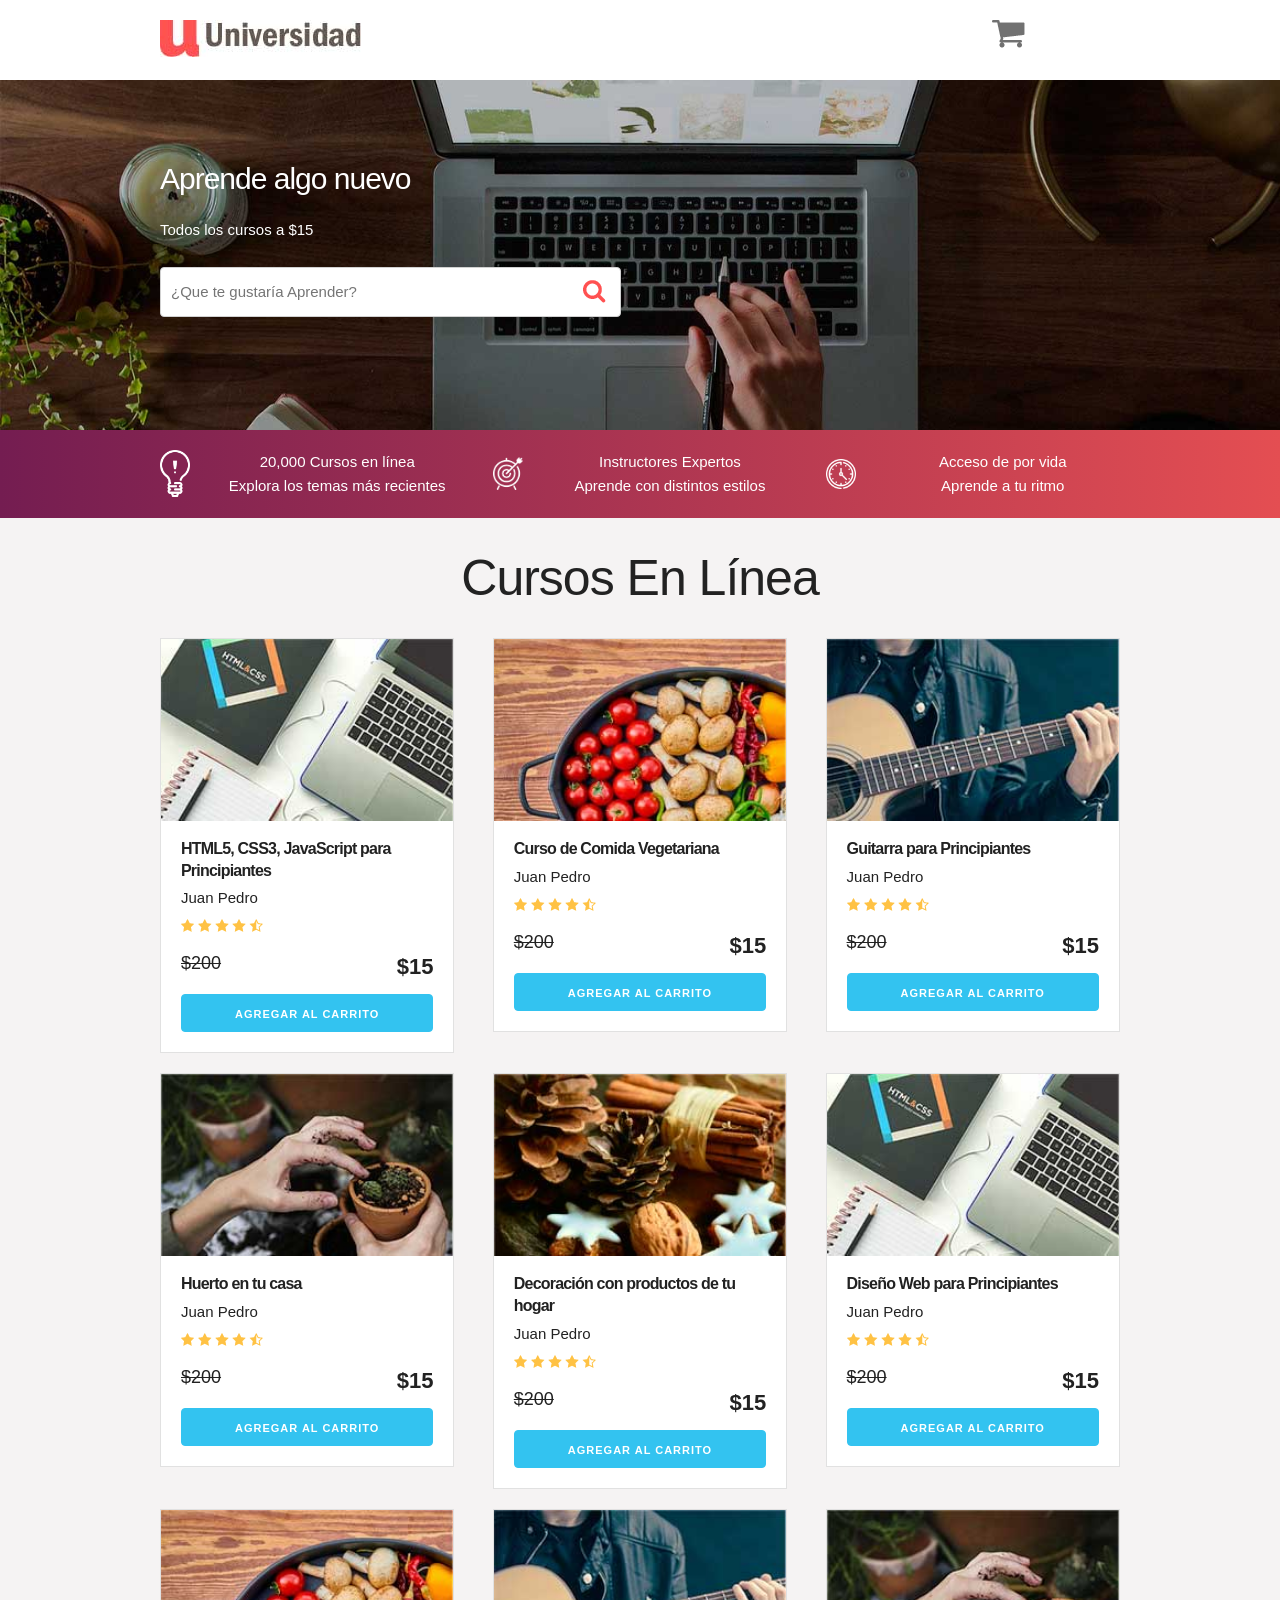
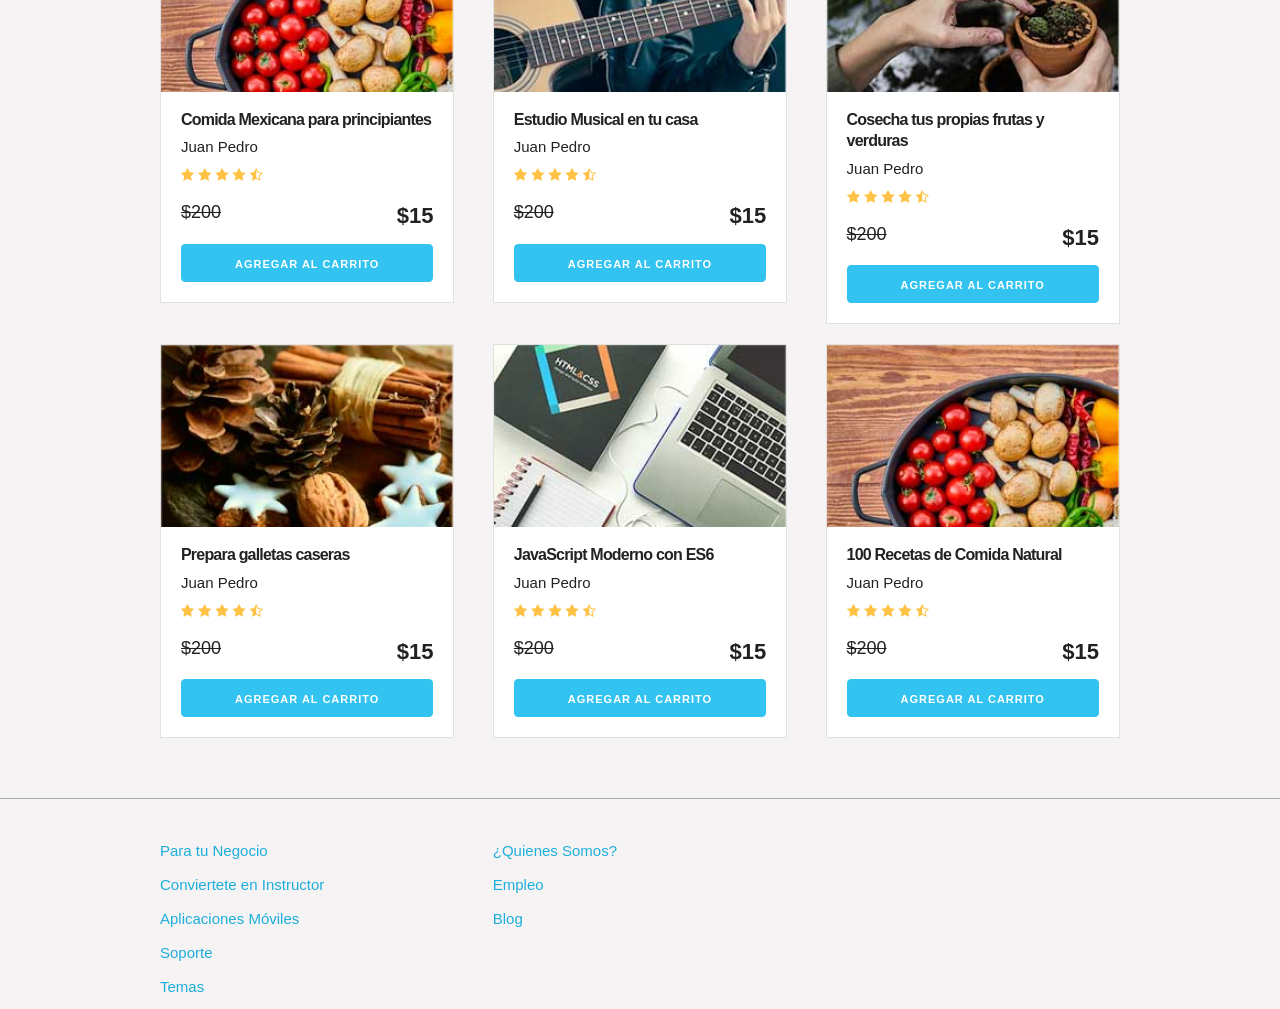
<file: 15-PROYECTO-Carrito/index.html>
<!DOCTYPE html>
<html lang="en">
<head>
    <meta charset="UTF-8">
    <meta name="viewport" content="width=device-width, initial-scale=1.0">
    <meta http-equiv="X-UA-Compatible" content="ie=edge">
    <title>Carrito</title>
    <link rel="stylesheet" href="css/normalize.css">
    <link rel="stylesheet" href="css/skeleton.css">
    <link rel="stylesheet" href="css/custom.css">
</head>
<body>
<header id="header" class="header">
    <div class="container">
        <div class="row">
            <div class="four columns">
                <img src="img/logo.jpg" id="logo">
            </div>
            <div class="two columns u-pull-right">
                <ul>
                    <li class="submenu">
                            <img src="img/cart.png" id="img-carrito">
                            <div id="carrito">
                                    
                                    <table id="lista-carrito" class="u-full-width">
                                        <thead>
                                            <tr>
                                                <th>Imagen</th>
                                                <th>Nombre</th>
                                                <th>Precio</th>
                                                <th>Cantidad</th>
                                                <th></th>
                                            </tr>
                                        </thead>
                                        <tbody></tbody>
                                    </table>

                                    <a href="#" id="vaciar-carrito" class="button u-full-width">Vaciar Carrito</a>
                            </div>
                    </li>
                </ul>
            </div>
        </div> 
    </div>
    </header>


    <div id="hero">
        <div class="container">
            <div class="row">
                    <div class="six columns">
                        <div class="contenido-hero">
                                <h2>Aprende algo nuevo</h2>
                                <p>Todos los cursos a $15</p>
                                <form action="#" id="busqueda" method="post" class="formulario">
                                    <input class="u-full-width" type="text" placeholder="¿Que te gustaría Aprender?" id="buscador">
                                    <input type="submit" id="submit-buscador" class="submit-buscador">
                                </form>
                        </div>
                    </div>
            </div> 
        </div>
    </div>

    <div class="barra">
        <div class="container">
            <div class="row">
                    <div class="four columns icono icono1">
                        <p>20,000 Cursos en línea <br>
                        Explora  los temas más recientes</p>
                    </div>
                    <div class="four columns icono icono2">
                        <p>Instructores Expertos <br>
                        Aprende con distintos estilos</p>
                    </div>
                    <div class="four columns icono icono3">
                        <p>Acceso de por vida <br>
                        Aprende a tu ritmo</p>
                    </div>
            </div>
        </div>

    </div>

    <div id="lista-cursos" class="container">
        <h1 id="encabezado" class="encabezado">Cursos En Línea</h1>
        <div class="row">
            <div class="four columns">
                <div class="card">
                    <img src="img/curso1.jpg" class="imagen-curso u-full-width">
                    <div class="info-card">
                        <h4>HTML5, CSS3, JavaScript para Principiantes</h4>
                        <p>Juan Pedro</p>
                        <img src="img/estrellas.png">
                        <p class="precio">$200  <span class="u-pull-right ">$15</span></p>
                        <a href="#" class="u-full-width button-primary button input agregar-carrito" data-id="1">Agregar Al Carrito</a>
                    </div>
                </div> <!--.card-->
            </div>
            <div class="four columns">
                    <div class="card">
                        <img src="img/curso2.jpg" class="imagen-curso u-full-width">
                        <div class="info-card">
                            <h4>Curso de Comida Vegetariana</h4>
                            <p>Juan Pedro</p>
                            <img src="img/estrellas.png">
                            <p class="precio">$200  <span class="u-pull-right ">$15</span></p>
                            <a href="#" class="u-full-width button-primary button input agregar-carrito" data-id="2">Agregar Al Carrito</a>
                        </div>
                    </div>
            </div>
            <div class="four columns">
                    <div class="card">
                        <img src="img/curso3.jpg" class="imagen-curso u-full-width">
                        <div class="info-card">
                            <h4>Guitarra para Principiantes</h4>
                            <p>Juan Pedro</p>
                            <img src="img/estrellas.png">
                            <p class="precio">$200  <span class="u-pull-right ">$15</span></p>
                            <a href="#" class="u-full-width button-primary button input agregar-carrito" data-id="3">Agregar Al Carrito</a>
                        </div>
                    </div> <!--.card-->
            </div>

        </div> <!--.row-->
        <div class="row">
            <div class="four columns">
                <div class="card">
                    <img src="img/curso4.jpg" class="imagen-curso u-full-width">
                    <div class="info-card">
                        <h4>Huerto en tu casa</h4>
                        <p>Juan Pedro</p>
                        <img src="img/estrellas.png">
                        <p class="precio">$200  <span class="u-pull-right ">$15</span></p>
                        <a href="#" class="u-full-width button-primary button input agregar-carrito" data-id="4">Agregar Al Carrito</a>
                    </div>
                </div> <!--.card-->
            </div>
            <div class="four columns">
                    <div class="card">
                        <img src="img/curso5.jpg" class="imagen-curso u-full-width">
                        <div class="info-card">
                            <h4>Decoración con productos de tu hogar</h4>
                            <p>Juan Pedro</p>
                            <img src="img/estrellas.png">
                            <p class="precio">$200  <span class="u-pull-right ">$15</span></p>
                            <a href="#" class="u-full-width button-primary button input agregar-carrito" data-id="5">Agregar Al Carrito</a>
                        </div>
                    </div> <!--.card-->
            </div>
            <div class="four columns">
                    <div class="card">
                        <img src="img/curso1.jpg" class="imagen-curso u-full-width">
                        <div class="info-card">
                            <h4>Diseño Web para Principiantes</h4>
                            <p>Juan Pedro</p>
                            <img src="img/estrellas.png">
                            <p class="precio">$200  <span class="u-pull-right ">$15</span></p>
                            <a href="#" class="u-full-width button-primary button input agregar-carrito" data-id="6">Agregar Al Carrito</a>
                        </div>
                    </div> <!--.card-->
            </div>
        </div> <!--.row-->
        <div class="row">
            <div class="four columns">
                <div class="card">
                    <img src="img/curso2.jpg" class="imagen-curso u-full-width">
                    <div class="info-card">
                        <h4>Comida Mexicana para principiantes</h4>
                        <p>Juan Pedro</p>
                        <img src="img/estrellas.png">
                        <p class="precio">$200  <span class="u-pull-right ">$15</span></p>
                        <a href="#" class="u-full-width button-primary button input agregar-carrito" data-id="7">Agregar Al Carrito</a>
                    </div>
                </div> <!--.card-->
            </div>
            <div class="four columns">
                    <div class="card">
                        <img src="img/curso3.jpg" class="imagen-curso u-full-width">
                        <div class="info-card">
                            <h4>Estudio Musical en tu casa</h4>
                            <p>Juan Pedro</p>
                            <img src="img/estrellas.png">
                            <p class="precio">$200  <span class="u-pull-right ">$15</span></p>
                            <a href="#" class="u-full-width button-primary button input agregar-carrito" data-id="8">Agregar Al Carrito</a>
                        </div>
                    </div> <!--.card-->
            </div>
            <div class="four columns">
                    <div class="card">
                        <img src="img/curso4.jpg" class="imagen-curso u-full-width">
                        <div class="info-card">
                            <h4>Cosecha tus propias frutas y verduras</h4>
                            <p>Juan Pedro</p>
                            <img src="img/estrellas.png">
                            <p class="precio">$200  <span class="u-pull-right ">$15</span></p>
                            <a href="#" class="u-full-width button-primary button input agregar-carrito" data-id="9">Agregar Al Carrito</a>
                        </div>
                    </div> <!--.card-->
            </div>
        </div> <!--.row-->
        <div class="row">
                <div class="four columns">
                    <div class="card">
                        <img src="img/curso5.jpg" class="imagen-curso u-full-width">
                        <div class="info-card">
                            <h4>Prepara galletas caseras</h4>
                            <p>Juan Pedro</p>
                            <img src="img/estrellas.png">
                            <p class="precio">$200  <span class="u-pull-right ">$15</span></p>
                            <a href="#" class="u-full-width button-primary button input agregar-carrito" data-id="10">Agregar Al Carrito</a>
                        </div>
                    </div> <!--.card-->
                </div>
                <div class="four columns">
                        <div class="card">
                            <img src="img/curso1.jpg" class="imagen-curso u-full-width">
                            <div class="info-card">
                                <h4>JavaScript Moderno con ES6</h4>
                                <p>Juan Pedro</p>
                                <img src="img/estrellas.png">
                                <p class="precio">$200  <span class="u-pull-right ">$15</span></p>
                                <a href="#" class="u-full-width button-primary button input agregar-carrito" data-id="11">Agregar Al Carrito</a>
                            </div>
                        </div> <!--.card-->
                </div>
                <div class="four columns">
                        <div class="card">
                            <img src="img/curso2.jpg" class="imagen-curso u-full-width">
                            <div class="info-card">
                                <h4>100 Recetas de Comida Natural</h4>
                                <p>Juan Pedro</p>
                                <img src="img/estrellas.png">
                                <p class="precio">$200  <span class="u-pull-right ">$15</span></p>
                                <a href="#" class="u-full-width button-primary button input agregar-carrito" data-id="12">Agregar Al Carrito</a>
                            </div>
                        </div> <!--.card-->
                </div>
            </div> <!--.row-->
    </div>  

    <footer id="footer" class="footer">
        <div class="container">
            <div class="row">
                    <div class="four columns">
                            <nav id="principal" class="menu">
                                <a class="enlace" href="#">Para tu Negocio</a>
                                <a class="enlace" href="#">Conviertete en Instructor</a>
                                <a class="enlace" href="#">Aplicaciones Móviles</a>
                                <a class="enlace" href="#">Soporte</a>
                                <a class="enlace" href="#">Temas</a>
                            </nav>
                    </div>
                    <div class="four columns">
                            <nav id="secundaria" class="menu">
                                <a class="enlace" href="#">¿Quienes Somos?</a>
                                <a class="enlace" href="#">Empleo</a>
                                <a class="enlace" href="#">Blog</a>
                            </nav>
                    </div>
            </div>
        </div>
    </footer>

    <script src="js/app.js"></script>

</body>
</html>
</file>
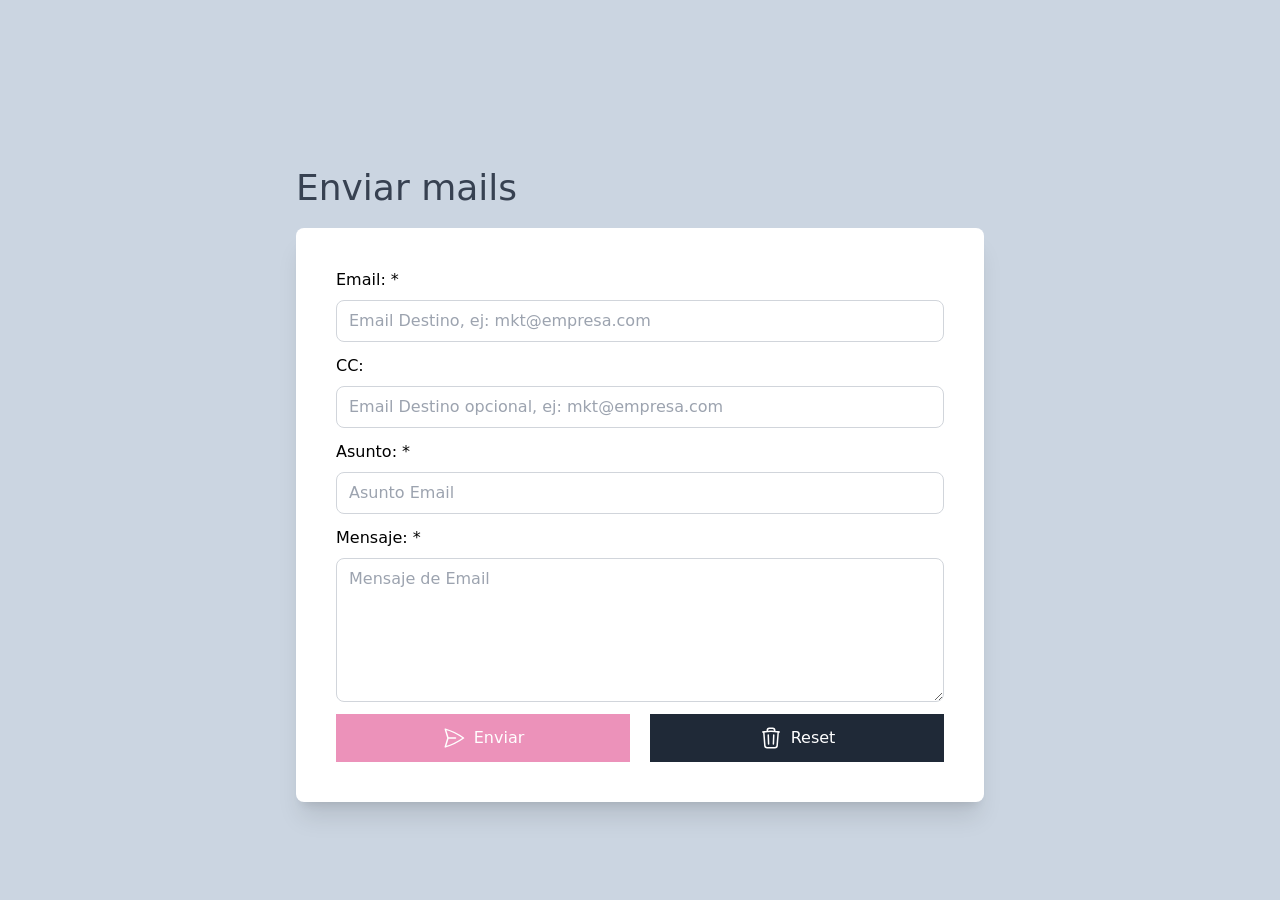
<file: 16-PROYECTO-EnviarEmail/index.html>
<!DOCTYPE html>
<html lang="en">
<head>
    <meta charset="UTF-8">
    <meta http-equiv="X-UA-Compatible" content="IE=edge">
    <meta name="viewport" content="width=device-width, initial-scale=1.0">
    <title>Envio de Emails</title>
    <link rel="stylesheet" href="dist/app.css">
    <link rel="stylesheet" href="dist/spinner.css">
</head>
<body class="min-h-screen bg-slate-300">
    <div class="max-w-3xl mx-auto p-10">
        <h1 class="text-4xl text-gray-700 pt-32">Enviar mails</h1>
        <div class="bg-white rounded-lg shadow-xl p-10 mt-5">
            <form id="formulario" class="space-y-3">
                <div class="flex flex-col space-y-2">
                    <label for="email" class="font-regular font-medium">Email: *</label>
                    <input id="email" type="email" name="email" placeholder="Email Destino, ej: mkt@empresa.com" class="border border-gray-300 px-3 py-2 rounded-lg"  />
                </div>
                
                <div class="flex flex-col space-y-2">
                    <label for="emailCC" class="font-regular font-medium">CC:</label>
                    <input id="emailCC" type="email" name="email" placeholder="Email Destino opcional, ej: mkt@empresa.com" class="border border-gray-300 px-3 py-2 rounded-lg"  />
                </div>

                <div class="flex flex-col space-y-2">
                    <label for="asunto" class="font-regular font-medium">Asunto: *</label>
                    <input id="asunto" type="text" name="asunto" placeholder="Asunto Email" class="border border-gray-300 px-3 py-2 rounded-lg" />
                </div>

                <div class="flex flex-col space-y-2">
                    <label for="mensaje" class="font-regular font-medium">Mensaje: *</label>
                    <textarea id="mensaje" type="text" name="mensaje" placeholder="Mensaje de Email" class="border border-gray-300 px-3 py-2 rounded-lg h-36"></textarea>
                </div>

                <div id="botones" class="flex gap-5">
                    <button 
                        type="submit"
                        class="flex-1 bg-pink-600 text-white flex justify-center gap-2 items-center p-3 opacity-50"
                        disabled
                    >
                        <svg xmlns="http://www.w3.org/2000/svg" fill="none" viewBox="0 0 24 24" stroke-width="1.5" stroke="currentColor" class="w-6 h-6">
                            <path stroke-linecap="round" stroke-linejoin="round" d="M6 12L3.269 3.126A59.768 59.768 0 0121.485 12 59.77 59.77 0 013.27 20.876L5.999 12zm0 0h7.5" />
                        </svg>
                        Enviar
                    </button>

                    <button 
                        class="flex-1 bg-gray-800 text-white flex justify-center gap-2 items-center p-3"
                        type="reset"
                    >
                        <svg xmlns="http://www.w3.org/2000/svg" fill="none" viewBox="0 0 24 24" stroke-width="1.5" stroke="currentColor" class="w-6 h-6">
                            <path stroke-linecap="round" stroke-linejoin="round" d="M14.74 9l-.346 9m-4.788 0L9.26 9m9.968-3.21c.342.052.682.107 1.022.166m-1.022-.165L18.16 19.673a2.25 2.25 0 01-2.244 2.077H8.084a2.25 2.25 0 01-2.244-2.077L4.772 5.79m14.456 0a48.108 48.108 0 00-3.478-.397m-12 .562c.34-.059.68-.114 1.022-.165m0 0a48.11 48.11 0 013.478-.397m7.5 0v-.916c0-1.18-.91-2.164-2.09-2.201a51.964 51.964 0 00-3.32 0c-1.18.037-2.09 1.022-2.09 2.201v.916m7.5 0a48.667 48.667 0 00-7.5 0" />
                        </svg>
                        Reset
                    </button>
                </div>           
            </form>
            <div id="spinner" class="hidden flex justify-center mt-10">
                <div class="sk-chase">
                    <div class="sk-chase-dot"></div>
                    <div class="sk-chase-dot"></div>
                    <div class="sk-chase-dot"></div>
                    <div class="sk-chase-dot"></div>
                    <div class="sk-chase-dot"></div>
                    <div class="sk-chase-dot"></div>
                </div>
            </div>
        </div>
    </div>



    <script src="js/app.js"></script>
</body>
</html>
</file>
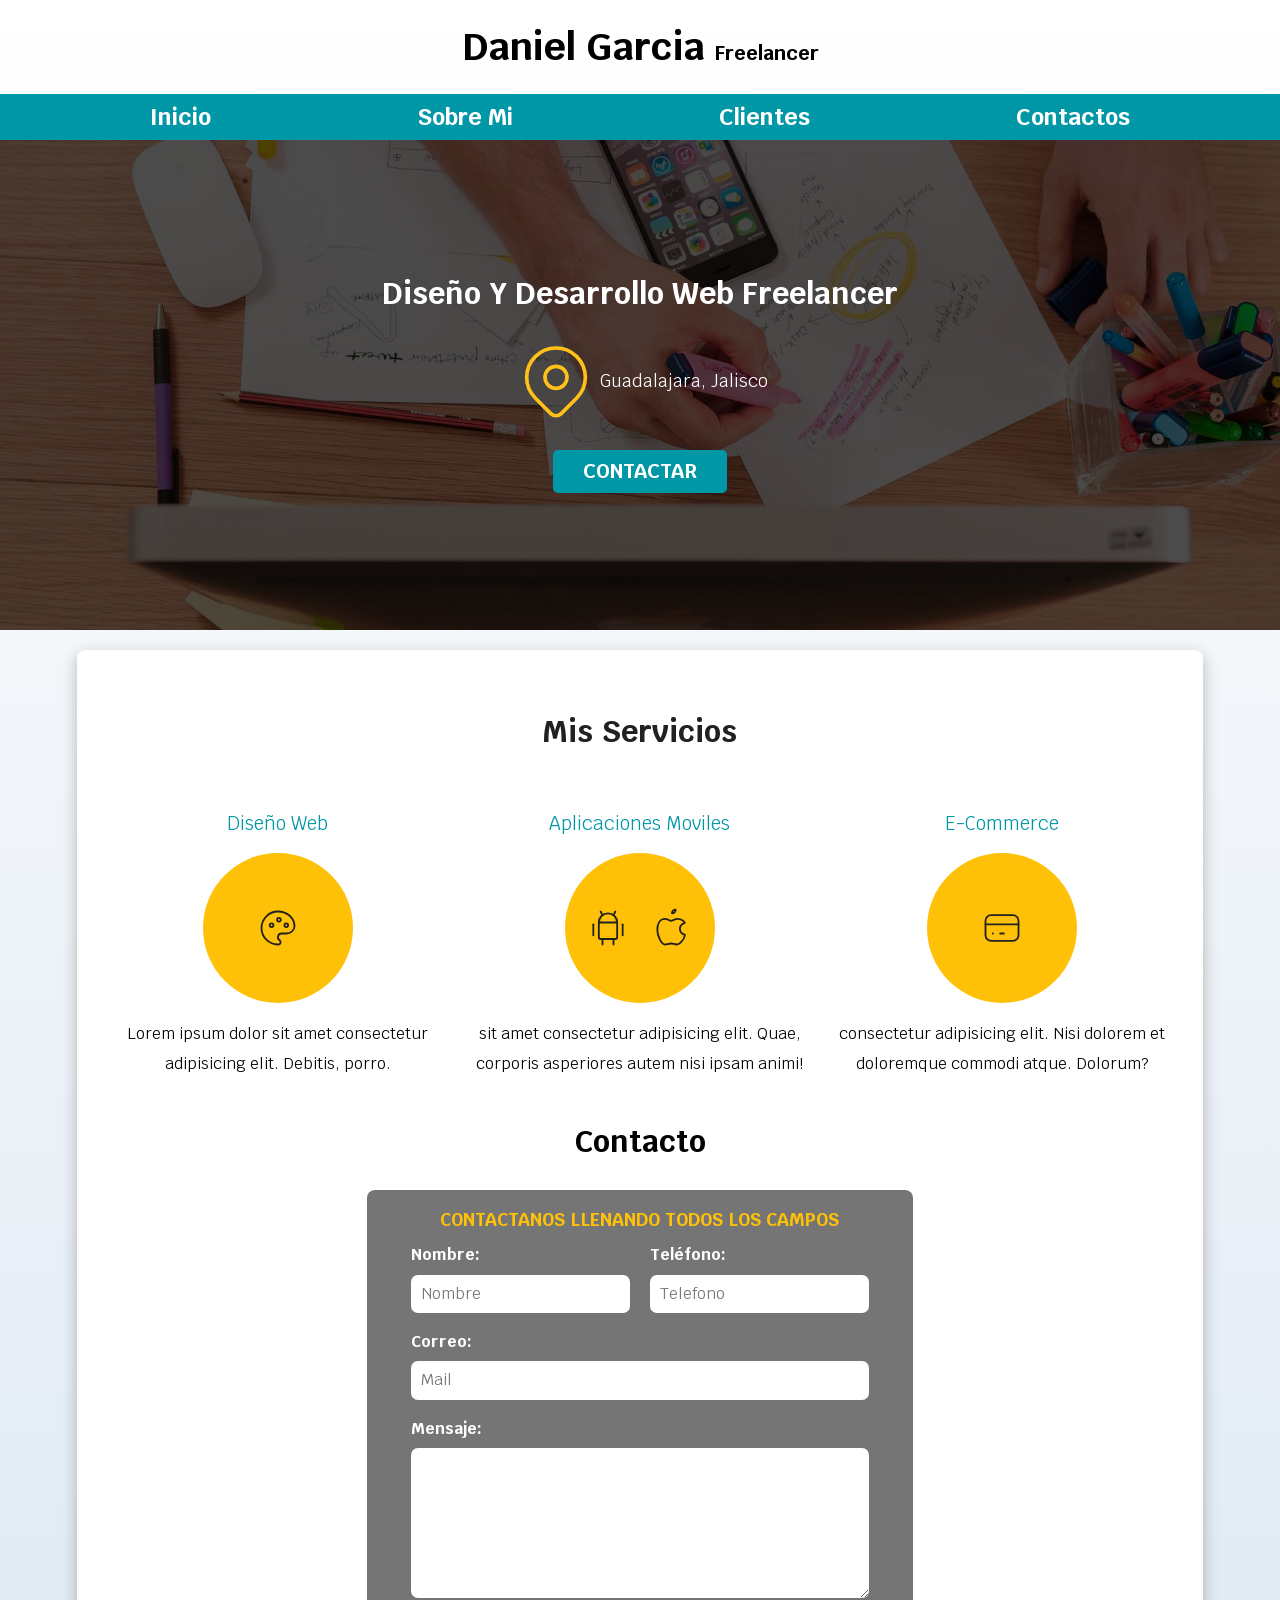
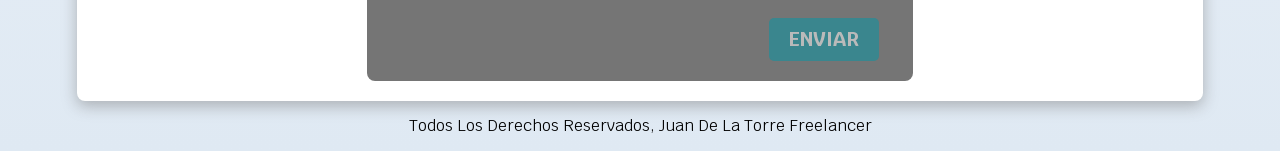
<file: freelancer_inicio/index.html>
<!DOCTYPE html>
<html lang="es">
<head>
    <meta charset="UTF-8">
    <meta name="viewport" content="width=device-width, initial-scale=1.0">
    <title>Diseñador Freelancer</title>
    <link href="css/normalize.css" rel="stylesheet">
    <link href="https://fonts.googleapis.com/css2?family=Krub:wght@400;700&display=swap" rel="stylesheet">
    <link rel="stylesheet" href="css/spinner.css">
    <link href="css/style.css" rel="stylesheet">
</head>
<body>
    <header class="header">
        <h1 class="h1">daniel garcia <span>freelancer</span></h1>
    </header>
    <div class="nav-bg">
        <nav class="nav-principal">
            <a href="#">inicio</a>
            <a href="#">sobre mi</a>
            <a href="#">clientes</a>
            <a href="#">contactos</a>
        </nav>
    </div>
    <section class="hero">
        <div class="section-hero">
            <h2 class="h2">diseño y desarrollo web freelancer</h2>
            <div class="contenedor-icono">
                <svg xmlns="http://www.w3.org/2000/svg" width="88" height="88" viewBox="0 0 24 24" fill="none" stroke="#ffc117" stroke-width="1" stroke-linecap="round" stroke-linejoin="round" class="icon icon-tabler icons-tabler-outline icon-tabler-map-pin">
                    <path stroke="none" d="M0 0h24v24H0z" fill="none" />
                    <path d="M9 11a3 3 0 1 0 6 0a3 3 0 0 0 -6 0" />
                    <path d="M17.657 16.657l-4.243 4.243a2 2 0 0 1 -2.827 0l-4.244 -4.243a8 8 0 1 1 11.314 0" />
                </svg>
                <p class="ubicacion">guadalajara, jalisco</p>
            </div>
            <div class="boton">
                <a href="#">contactar</a>
            </div>
        </div>
    </section>
    <main class="main">
        <h2 class="h2">mis servicios</h2>
        <div class="secciones">
            <section>
                <h3>diseño web</h3>
                <div class="iconos">
                    <svg xmlns="http://www.w3.org/2000/svg" width="44" height="44" viewBox="0 0 24 24" fill="none" stroke="#212121" stroke-width="1" stroke-linecap="round" stroke-linejoin="round" class="icon icon-tabler icons-tabler-outline icon-tabler-palette">
                        <path stroke="none" d="M0 0h24v24H0z" fill="none" />
                        <path d="M12 21a9 9 0 0 1 0 -18c4.97 0 9 3.582 9 8c0 1.06 -.474 2.078 -1.318 2.828c-.844 .75 -1.989 1.172 -3.182 1.172h-2.5a2 2 0 0 0 -1 3.75a1.3 1.3 0 0 1 -1 2.25" />
                    <path d="M7.5 10.5a1 1 0 1 0 2 0a1 1 0 1 0 -2 0" />
                    <path d="M11.5 7.5a1 1 0 1 0 2 0a1 1 0 1 0 -2 0" />
                    <path d="M15.5 10.5a1 1 0 1 0 2 0a1 1 0 1 0 -2 0" />
                </svg>
            </div>
            <p>Lorem ipsum dolor sit amet consectetur adipisicing elit. Debitis, porro.</p>
            </section>
            <section>
                <h3>aplicaciones moviles</h3>
                <div class="iconos">
                    <svg xmlns="http://www.w3.org/2000/svg" width="44" height="44" viewBox="0 0 24 24" fill="none" stroke="#212121" stroke-width="1" stroke-linecap="round" stroke-linejoin="round" class="icon icon-tabler icons-tabler-outline icon-tabler-brand-android">
                        <path stroke="none" d="M0 0h24v24H0z" fill="none" />
                        <path d="M4 10l0 6" />
                        <path d="M20 10l0 6" />
                        <path d="M7 9h10v8a1 1 0 0 1 -1 1h-8a1 1 0 0 1 -1 -1v-8a5 5 0 0 1 10 0" />
                        <path d="M8 3l1 2" />
                        <path d="M16 3l-1 2" />
                        <path d="M9 18l0 3" />
                        <path d="M15 18l0 3" />
                    </svg>
                    <svg xmlns="http://www.w3.org/2000/svg" width="44" height="44" viewBox="0 0 24 24" fill="none" stroke="#212121" stroke-width="1" stroke-linecap="round" stroke-linejoin="round" class="icon icon-tabler icons-tabler-outline icon-tabler-brand-apple">
                        <path stroke="none" d="M0 0h24v24H0z" fill="none" />
                        <path d="M8.286 7.008c-3.216 0 -4.286 3.23 -4.286 5.92c0 3.229 2.143 8.072 4.286 8.072c1.165 -.05 1.799 -.538 3.214 -.538c1.406 0 1.607 .538 3.214 .538s4.286 -3.229 4.286 -5.381c-.03 -.011 -2.649 -.434 -2.679 -3.23c-.02 -2.335 2.589 -3.179 2.679 -3.228c-1.096 -1.606 -3.162 -2.113 -3.75 -2.153c-1.535 -.12 -3.032 1.077 -3.75 1.077c-.729 0 -2.036 -1.077 -3.214 -1.077" />
                        <path d="M12 4a2 2 0 0 0 2 -2a2 2 0 0 0 -2 2" />
                    </svg>
                </div>
                <p>sit amet consectetur adipisicing elit. Quae, corporis asperiores autem nisi ipsam animi!</p>
            </section>
            <section>
                <h3>e-commerce</h3>
                <div class="iconos">
                    <svg xmlns="http://www.w3.org/2000/svg" width="44" height="44" viewBox="0 0 24 24" fill="none" stroke="#212121" stroke-width="1" stroke-linecap="round" stroke-linejoin="round" class="icon icon-tabler icons-tabler-outline icon-tabler-credit-card">
                        <path stroke="none" d="M0 0h24v24H0z" fill="none" />
                        <path d="M3 8a3 3 0 0 1 3 -3h12a3 3 0 0 1 3 3v8a3 3 0 0 1 -3 3h-12a3 3 0 0 1 -3 -3l0 -8" />
                        <path d="M3 10l18 0" />
                        <path d="M7 15l.01 0" />
                        <path d="M11 15l2 0" />
                    </svg>
                </div>
                <p>consectetur adipisicing elit. Nisi dolorem et doloremque commodi atque. Dolorum?</p>
            </section>
        </div>
        <h3 class="contacto">contacto</h3>
        <form class="formulario">
            <fieldset>
                <legend>contactanos llenando todos los campos</legend>
                <div class="inputs">
                    <div class="input">
                        <label for="nombre">nombre:</label>
                        <input id="nombre" type="text" placeholder="Nombre">
                    </div>
                    <div class="input">
                        <label for="numero">teléfono:</label>
                        <input id="numero" type="tel" placeholder="Telefono">
                    </div>
                    <div class="input">
                        <label for="correo">correo:</label>
                        <input id="correo" type="email" placeholder="Mail">
                    </div>
                </div>
                <div class="input">
                    <label for="mensaje">mensaje:</label>
                    <textarea id="mensaje" name="mensaje"></textarea>
                </div>
                <div class="sk-fading-circle" id="spinner" hidden >
                    <div class="sk-circle1 sk-circle"></div>
                    <div class="sk-circle2 sk-circle"></div>
                    <div class="sk-circle3 sk-circle"></div>
                    <div class="sk-circle4 sk-circle"></div>
                    <div class="sk-circle5 sk-circle"></div>
                    <div class="sk-circle6 sk-circle"></div>
                    <div class="sk-circle7 sk-circle"></div>
                    <div class="sk-circle8 sk-circle"></div>
                    <div class="sk-circle9 sk-circle"></div>
                    <div class="sk-circle10 sk-circle"></div>
                    <div class="sk-circle11 sk-circle"></div>
                    <div class="sk-circle12 sk-circle"></div>
                </div>
                <div class="btn-enviar">
                    <input class="enviar boton btn-disabled" type="submit" disabled value="enviar">
                </div>
            </fieldset>
        </form>
    </main>
    <footer class="footer">
        <p>todos los derechos reservados, juan de la torre freelancer</p>
    </footer>

    <script src="js/script.js"></script>
</body>
</html>
</file>
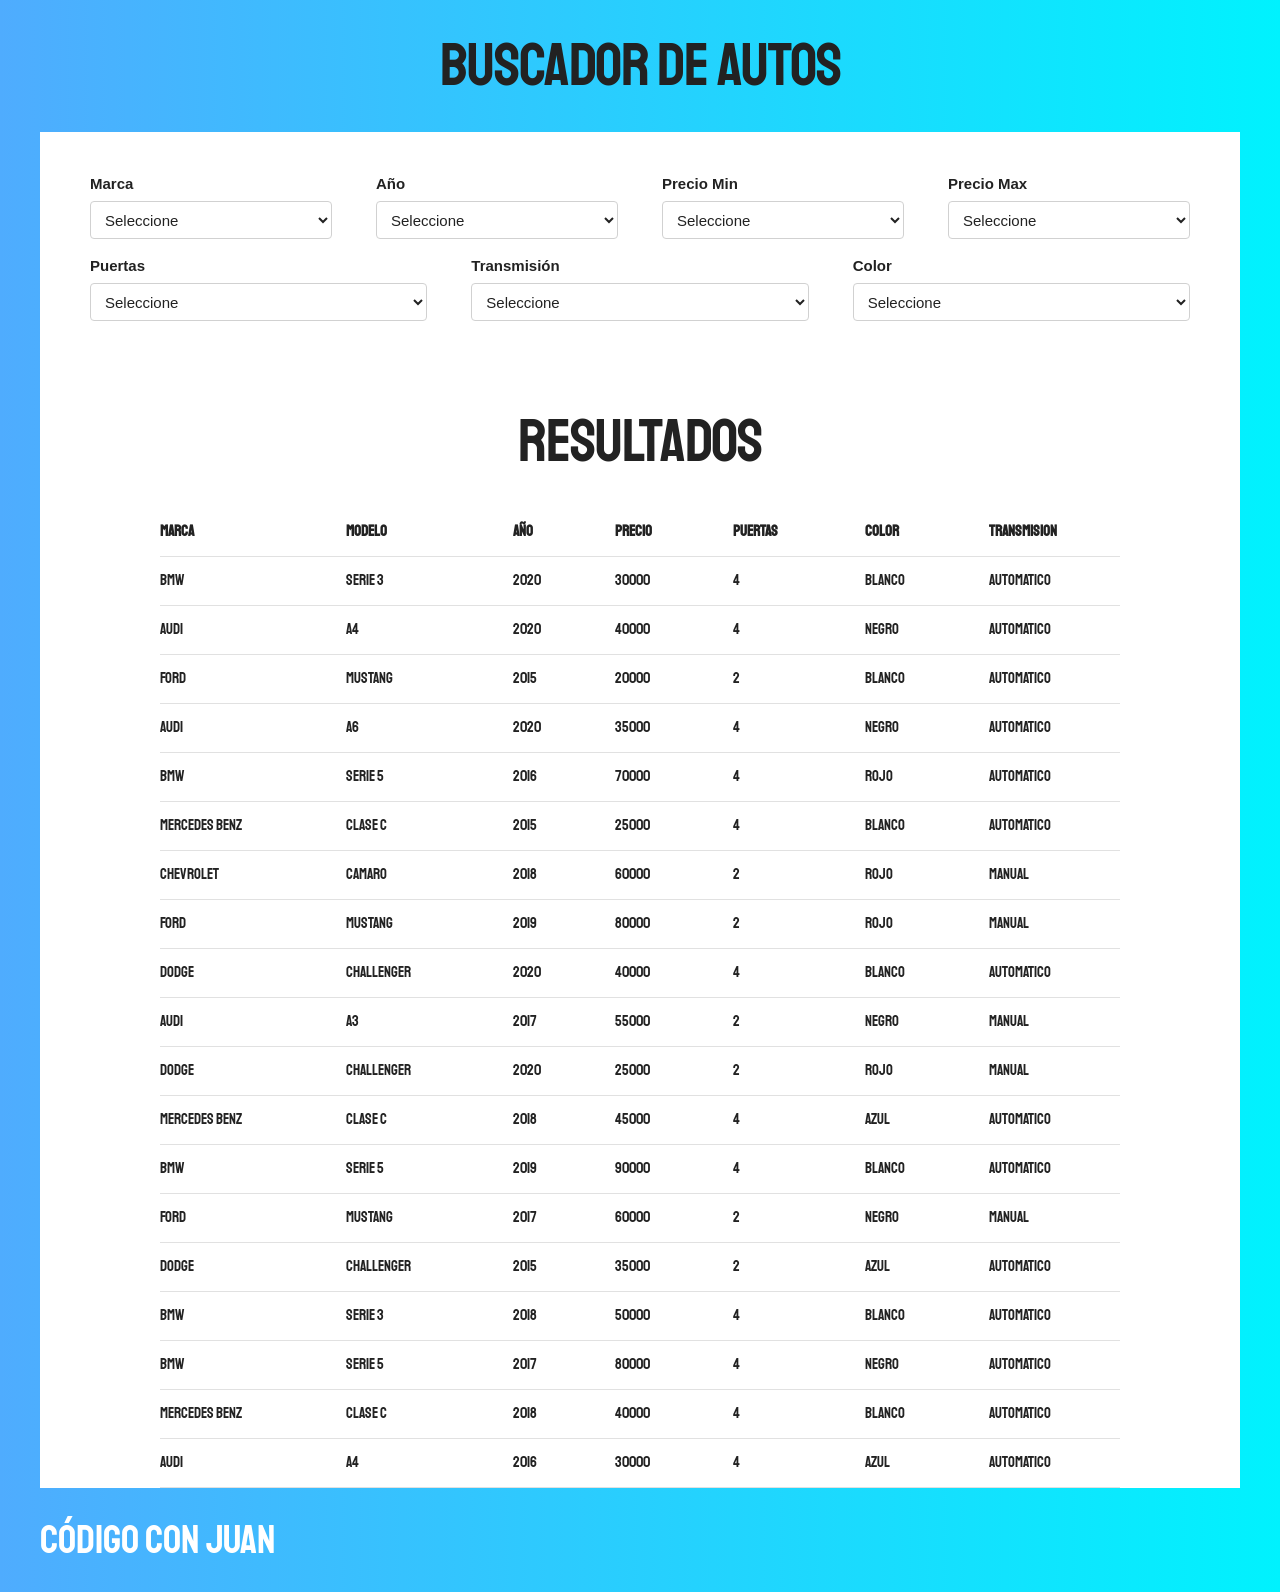
<file: CursoJSModerno/PROYECTO-Buscador/index.html>
<!DOCTYPE html>
<html lang="es">
<head>
    <meta charset="UTF-8">
    <meta name="viewport" content="width=device-width, initial-scale=1.0">
    <meta http-equiv="X-UA-Compatible" content="ie=edge">
    <title>Buscador múltiples campos - JS Moderno </title>
    <link href="https://fonts.googleapis.com/css?family=Staatliches" rel="stylesheet">  
    <link rel="stylesheet" href="css/normalize.css">
    <link rel="stylesheet" href="css/skeleton.css">
    <link rel="stylesheet" href="css/app.css">
</head>
<body>

    <h1>Buscador de Autos</h1>

    <div class="contenedor">
        <form id="buscador">
            <div class="row">
                <div class="three columns">
                    <label for="marca">Marca</label>
                    <select class="u-full-width" id="marca">
                        <option value="">Seleccione</option>
                        <option value="Audi">Audi</option>
                        <option value="BMW">BMW</option>
                        <option value="Mercedes Benz">Mercedes Benz</option>
                        <option value="Chevrolet">Chevrolet</option>
                        <option value="Ford">Ford</option>
                        <option value="Dodge">Dodge</option>
                    </select>
                </div>
                <div class="three columns">
                    <label for="year">Año</label>
                    <select class="u-full-width" id="year">
                        <option value="">Seleccione</option>
                    </select>
                </div>
                <div class="three columns">
                    <label for="minimo">Precio Min</label>
                    <select class="u-full-width" id="minimo">
                            <option value="">Seleccione</option>
                            <option value="20000">20,000</option>
                            <option value="30000">30,000</option>
                            <option value="40000">40,000</option>
                            <option value="50000">50,000</option>
                            <option value="60000">60,000</option>
                            <option value="70000">70,000</option>
                            <option value="80000">80,000</option>
                            <option value="90000">90,000</option>
                    </select>
                </div>
                <div class="three columns">
                    <label for="maximo">Precio Max</label>
                    <select class="u-full-width" id="maximo">
                            <option value="">Seleccione</option>
                            <option value="20000">20,000</option>
                            <option value="30000">30,000</option>
                            <option value="40000">40,000</option>
                            <option value="50000">50,000</option>
                            <option value="60000">60,000</option>
                            <option value="70000">70,000</option>
                            <option value="80000">80,000</option>
                            <option value="90000">90,000</option>
                    </select>
                </div>
                <div class="row">
                    <div class="four columns">
                        <label for="puertas">Puertas</label>
                        <select class="u-full-width" id="puertas">
                                <option value="">Seleccione</option>
                                <option value="2">2</option>
                                <option value="4">4</option>
                        </select>
                    </div>
                    <div class="four columns">
                        <label for="transmision">Transmisión</label>
                        <select class="u-full-width" id="transmision">
                                <option value="">Seleccione</option>
                                <option value="automatico">Automática</option>
                                <option value="manual">Manual</option>
                        </select>
                    </div>
                    <div class="four columns">
                        <label for="color">Color</label>
                        <select class="u-full-width" id="color">
                                <option value="">Seleccione</option>
                                <option value="Negro">Negro</option>
                                <option value="Azul">Azul</option>
                                <option value="Blanco">Blanco</option>
                                <option value="Rojo">Rojo</option>
                        </select>
                    </div>
                </div>
            </div>
        </form>


        <h1>Resultados</h1>
        <div id="resultado"></div>
    </div>

    <a class="sitio-web" href="https://www.codigoconjuan.com" rel="nofollow noopener noreferrer" >Código Con Juan</a>

    <script src="js/db.js"></script>
    <script src="js/app.js"></script>
    
</body>
</html>
</file>
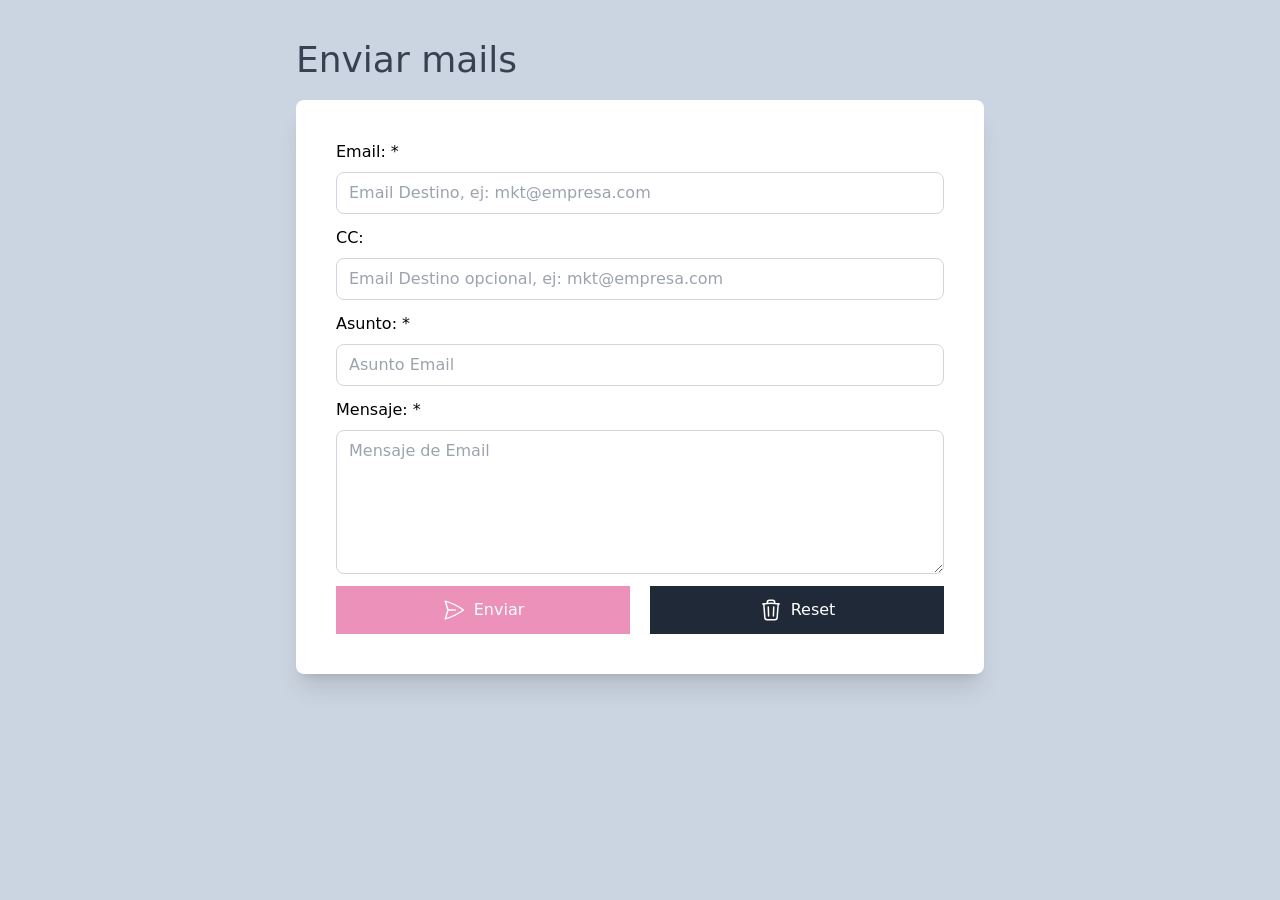
<file: CursoJSModerno/PROYECTO-EnviarEmail/index.html>
<!DOCTYPE html>
<html lang="en">
<head>
    <meta charset="UTF-8">
    <meta http-equiv="X-UA-Compatible" content="IE=edge">
    <meta name="viewport" content="width=device-width, initial-scale=1.0">
    <title>Envio de Emails</title>
    <link rel="stylesheet" href="css/app.css">
    <link rel="stylesheet" href="css/spinner.css">
</head>
<body class="min-h-screen bg-slate-300">
    <div class="max-w-3xl mx-auto p-10">
        <h1 class="text-4xl text-gray-700">Enviar mails</h1>
        <div class="bg-white rounded-lg shadow-xl p-10 mt-5">
            <form id="formulario" class="space-y-3">
                <div class="flex flex-col space-y-2">
                    <label for="email" class="font-regular font-medium">Email: *</label>
                    <input id="email" type="email" name="email" placeholder="Email Destino, ej: mkt@empresa.com" class="border border-gray-300 px-3 py-2 rounded-lg"  />
                </div>
                
                <div class="flex flex-col space-y-2">
                    <label for="emailCC" class="font-regular font-medium">CC:</label>
                    <input id="emailCC" type="email" name="email" placeholder="Email Destino opcional, ej: mkt@empresa.com" class="border border-gray-300 px-3 py-2 rounded-lg"  />
                </div>

                <div class="flex flex-col space-y-2">
                    <label for="asunto" class="font-regular font-medium">Asunto: *</label>
                    <input id="asunto" type="text" name="asunto" placeholder="Asunto Email" class="border border-gray-300 px-3 py-2 rounded-lg" />
                </div>

                <div class="flex flex-col space-y-2">
                    <label for="mensaje" class="font-regular font-medium">Mensaje: *</label>
                    <textarea id="mensaje" type="text" name="mensaje" placeholder="Mensaje de Email" class="border border-gray-300 px-3 py-2 rounded-lg h-36"></textarea>
                </div>

                <div id="botones" class="flex gap-5">
                    <button 
                        type="submit"
                        class="flex-1 bg-pink-600 text-white flex justify-center gap-2 items-center p-3 opacity-50"
                        disabled
                    >
                        <svg xmlns="http://www.w3.org/2000/svg" fill="none" viewBox="0 0 24 24" stroke-width="1.5" stroke="currentColor" class="w-6 h-6">
                            <path stroke-linecap="round" stroke-linejoin="round" d="M6 12L3.269 3.126A59.768 59.768 0 0121.485 12 59.77 59.77 0 013.27 20.876L5.999 12zm0 0h7.5" />
                        </svg>
                        Enviar
                    </button>

                    <button 
                        class="flex-1 bg-gray-800 text-white flex justify-center gap-2 items-center p-3"
                        type="reset"
                    >
                        <svg xmlns="http://www.w3.org/2000/svg" fill="none" viewBox="0 0 24 24" stroke-width="1.5" stroke="currentColor" class="w-6 h-6">
                            <path stroke-linecap="round" stroke-linejoin="round" d="M14.74 9l-.346 9m-4.788 0L9.26 9m9.968-3.21c.342.052.682.107 1.022.166m-1.022-.165L18.16 19.673a2.25 2.25 0 01-2.244 2.077H8.084a2.25 2.25 0 01-2.244-2.077L4.772 5.79m14.456 0a48.108 48.108 0 00-3.478-.397m-12 .562c.34-.059.68-.114 1.022-.165m0 0a48.11 48.11 0 013.478-.397m7.5 0v-.916c0-1.18-.91-2.164-2.09-2.201a51.964 51.964 0 00-3.32 0c-1.18.037-2.09 1.022-2.09 2.201v.916m7.5 0a48.667 48.667 0 00-7.5 0" />
                        </svg>
                        Reset
                    </button>
                </div>           
            </form>
            <div id="spinner" class="hidden flex justify-center mt-10">
                <div class="sk-chase">
                    <div class="sk-chase-dot"></div>
                    <div class="sk-chase-dot"></div>
                    <div class="sk-chase-dot"></div>
                    <div class="sk-chase-dot"></div>
                    <div class="sk-chase-dot"></div>
                    <div class="sk-chase-dot"></div>
                </div>
            </div>
        </div>
    </div>



    <script src="js/app.js"></script>
</body>
</html>
</file>
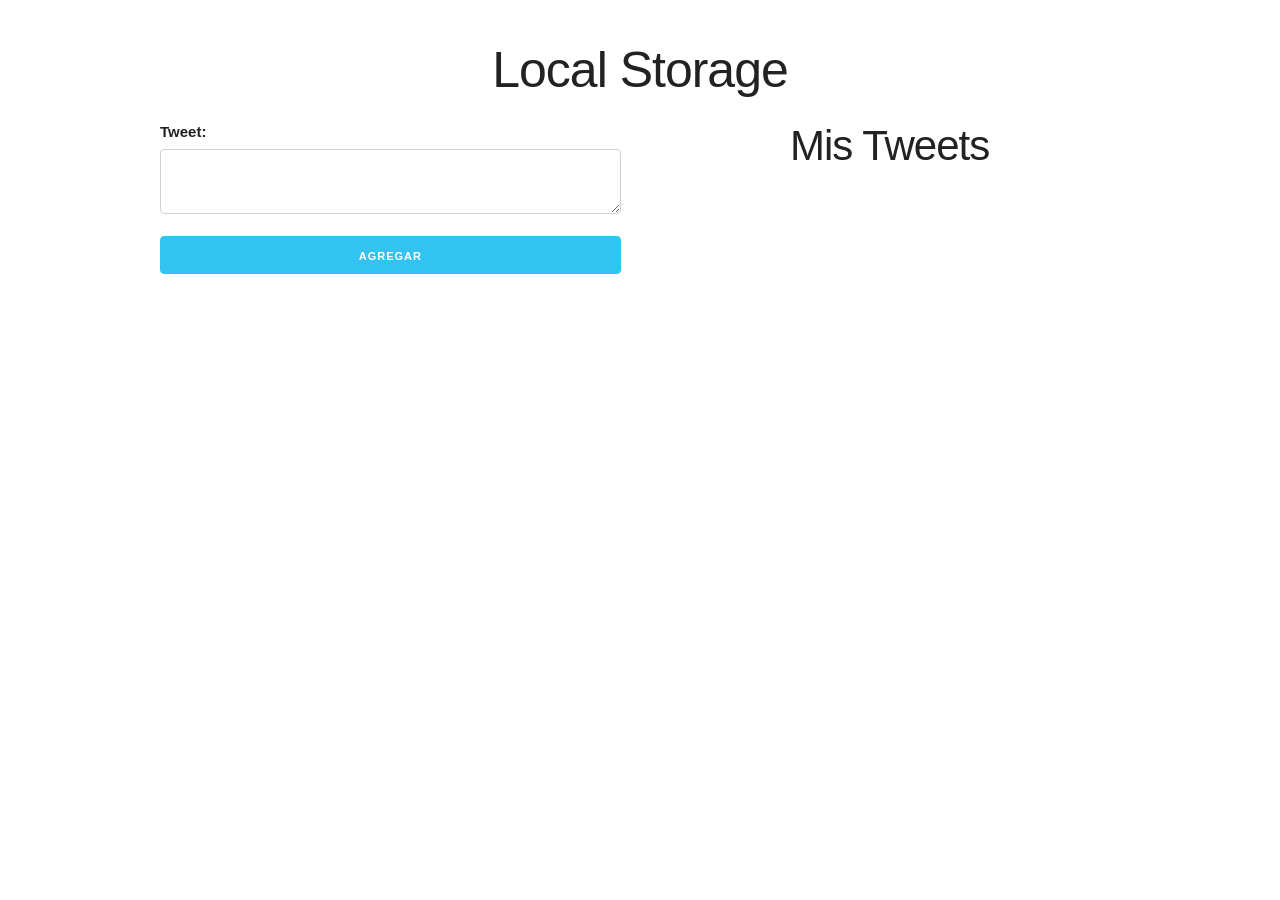
<file: CursoJSModerno/PROYECTO-LocalStorage/index.html>
<!DOCTYPE html>
<html lang="en">
<head>
    <meta charset="UTF-8">
    <meta name="viewport" content="width=device-width, initial-scale=1.0">
    <meta http-equiv="X-UA-Compatible" content="ie=edge">
    <title>Document</title>
    <link rel="stylesheet" href="css/normalize.css">
    <link rel="stylesheet" href="css/skeleton.css">
    <link rel="stylesheet" href="css/custom.css">
</head>
<body>

    <div id="contenido">
        <div class="container">

            <h1>Local Storage</h1>
            <div class="row">
                <div class="six columns">
                    <label for="tweet">Tweet:</label>
                    <form  id="formulario">
                            <label for="tweet"></label>
                            <textarea id="tweet" class="u-full-width"></textarea>
                            <input type="submit" class="button u-full-width button-primary" value="Agregar">
                    </form>
                </div>
                <div class="six columns">
                    <h2>Mis Tweets</h2>
                    <div id="lista-tweets"></div>
                </div>
            </div>

        </div>
    </div> <!--#contenido-->

    <script src="js/app.js"></script>
</body>
</html>
</file>
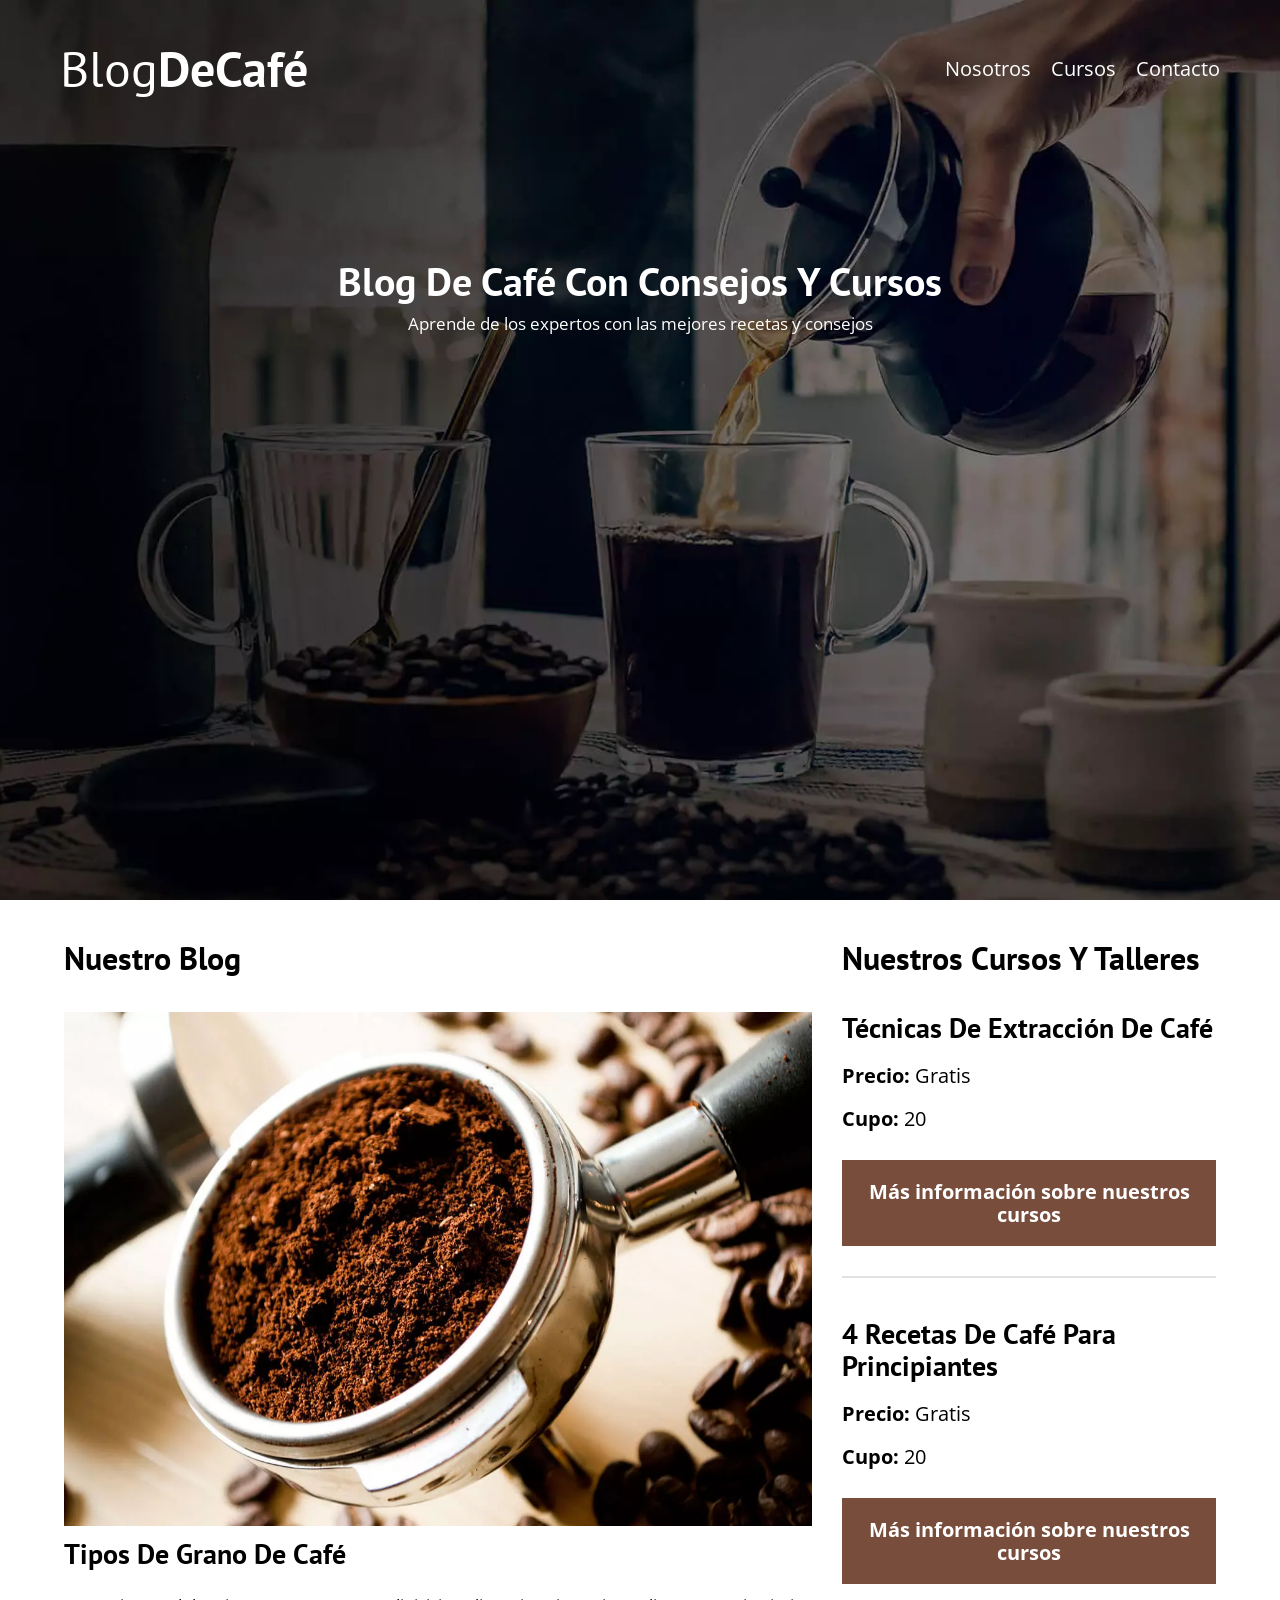
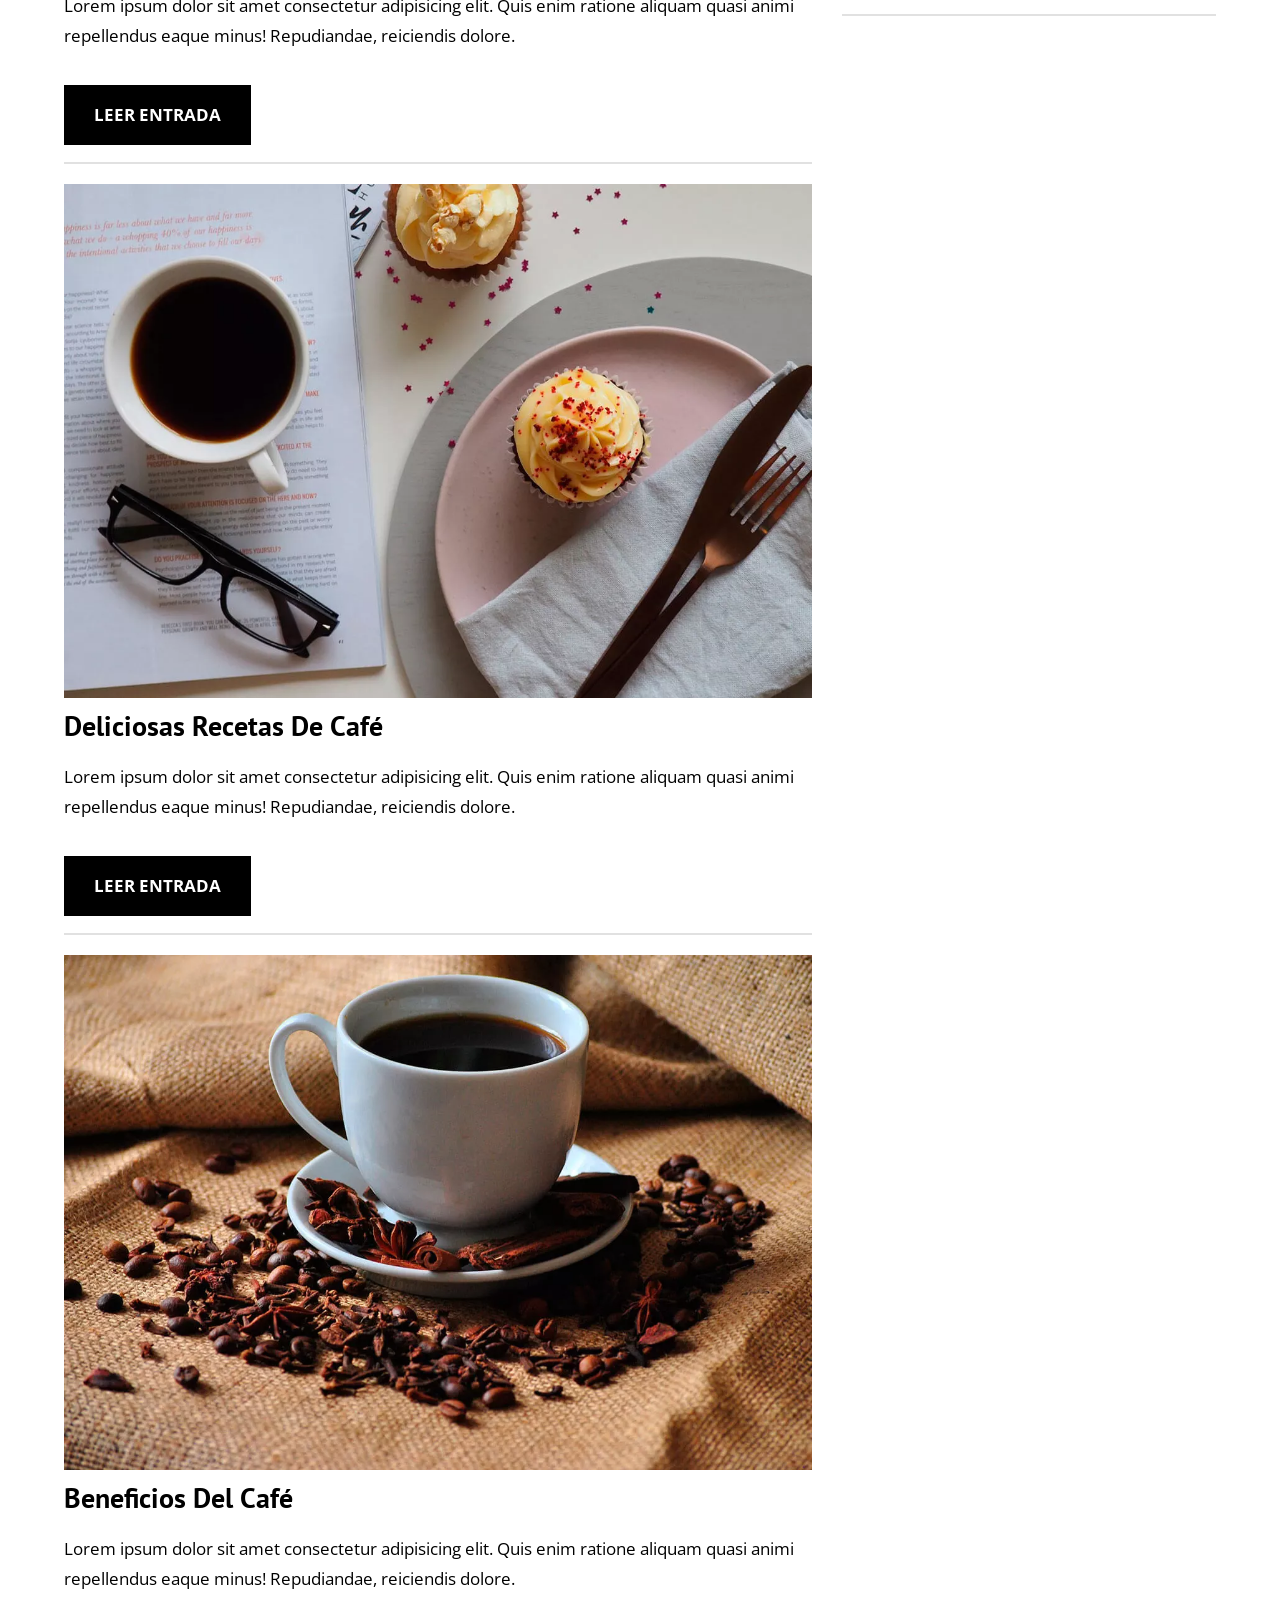
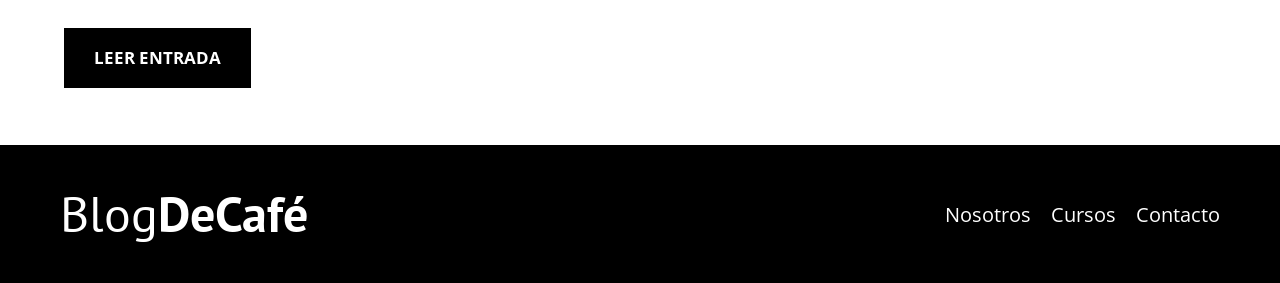
<file: Desarrollo_Web_Completo/BlogDeCafe/index.html>
<!DOCTYPE html>
<html lang="es">
<head>
    <meta charset="UTF-8">
    <meta name="viewport" content="width=device-width, initial-scale=1.0">
    <meta name="description" content="Blog de café donde podrás encontrar información sobre nuestros cursos y talleres">
    <link rel="icon" type="image/png" sizes="32x32" href="icon/favicon.ico">
    <title>Blog De Café</title>
    <link rel="preload" href="css/normalize.css" as="style">
    <link rel="stylesheet" href="css/normalize.css">
    <link rel="preload" href="https://fonts.googleapis.com/css2?family=Open+Sans&amp;family=PT+Sans:wght@400;700&amp;display=swap" as="style">
    <link href="https://fonts.googleapis.com/css2?family=Open+Sans&amp;family=PT+Sans:wght@400;700&amp;display=swap" rel="stylesheet">
    <link rel="stylesheet" href="css/globales.css">
    <link rel="stylesheet" href="css/index.css">
</head>
<body>
    <header class="header">
        <div class="contenedor">
            <a href="index.html"><h1 class="logo">Blog<span class="logo-bold">DeCafé</span></h1></a>
            <nav class="nav">
                <a href="nosotros.html">Nosotros</a>
                <a href="cursos.html">Cursos</a>
                <a href="contacto.html">Contacto</a>
            </nav>
        </div>
        <div class="header__texto">
            <h2>Blog de café con consejos y cursos</h2>
            <p>Aprende de los expertos con las mejores recetas y consejos</p>
        </div>
    </header>
    <div class="contenedor contenido-principal">
        <main class="blog">
            <h2>Nuestro blog</h2>
            <article class="entradas">
                <picture>
                    <source srcset="img/blog1.webp" type="image/webp">
                    <img loading="lazy" src="img/blog1.jpg" alt="tipos de grano de café" width="500px" height="auto">
                </picture>
                <h3>Tipos de grano de café</h3>
                <p>Lorem ipsum dolor sit amet consectetur adipisicing elit. Quis enim ratione aliquam quasi animi repellendus eaque minus! Repudiandae, reiciendis dolore.</p>
                <a href="entrada.html" class="enlace-entrada"><p class="entrada">Leer entrada</p></a>
            </article>
            <article class="entradas">
                <picture>
                    <source srcset="img/blog2.webp" type="image/webp">
                    <img loading="lazy" src="img/blog2.jpg" alt="deliciosas recetas de café" width="500px" height="auto">
                </picture>
                <h3>Deliciosas recetas de café</h3>
                <p>Lorem ipsum dolor sit amet consectetur adipisicing elit. Quis enim ratione aliquam quasi animi repellendus eaque minus! Repudiandae, reiciendis dolore.</p>
                <a href="entrada.html" class="enlace-entrada"><p class="entrada">Leer entrada</p></a>
            </article>
            <article class="entradas">
                <picture>
                    <source srcset="img/blog3.webp" type="image/webp">
                    <img loading="lazy" src="img/blog3.jpg" alt="beneficios del café" width="500px" height="auto">
                </picture>
                <h3>Beneficios del café</h3>
                <p>Lorem ipsum dolor sit amet consectetur adipisicing elit. Quis enim ratione aliquam quasi animi repellendus eaque minus! Repudiandae, reiciendis dolore.</p>
                <a href="entrada.html" class="enlace-entrada"><p class="entrada">Leer entrada</p></a>
            </article>
        </main>
        <aside class="sidebar">
            <h2>Nuestros cursos y talleres</h2>
            <ul class="cursos">
                <li><h3>Técnicas de extracción de café</h3></li>
                <li><p>Precio: <span>Gratis</span></p></li>
                <li><p>Cupo: <span>20</span></p></li>
                <li><a href="entrada.html"><p class="informacion">Más información sobre nuestros cursos</p></a></li>
            </ul>
            
            <ul class="cursos">
                <li><h3>4 recetas de café para principiantes</h3></li>
                <li><p>Precio: <span>Gratis</span></p></li>
                <li><p>Cupo: <span>20</span></p></li>
                <li><a href="entrada.html"><p class="informacion">Más información sobre nuestros cursos</p></a></li>
            </ul>
        </aside>
    </div>
    <footer class="footer">
        <div class="contenedor">
            <a href="index.html"><h1 class="logo">Blog<span class="logo-bold">DeCafé</span></h1></a>
            <nav class="nav">
                <a href="nosotros.html">Nosotros</a>
                <a href="cursos.html">Cursos</a>
                <a href="contacto.html">Contacto</a>
            </nav>
        </div>
    </footer>

    <script src="JS/modernizr.js"></script>
</body>
</html>
</file>
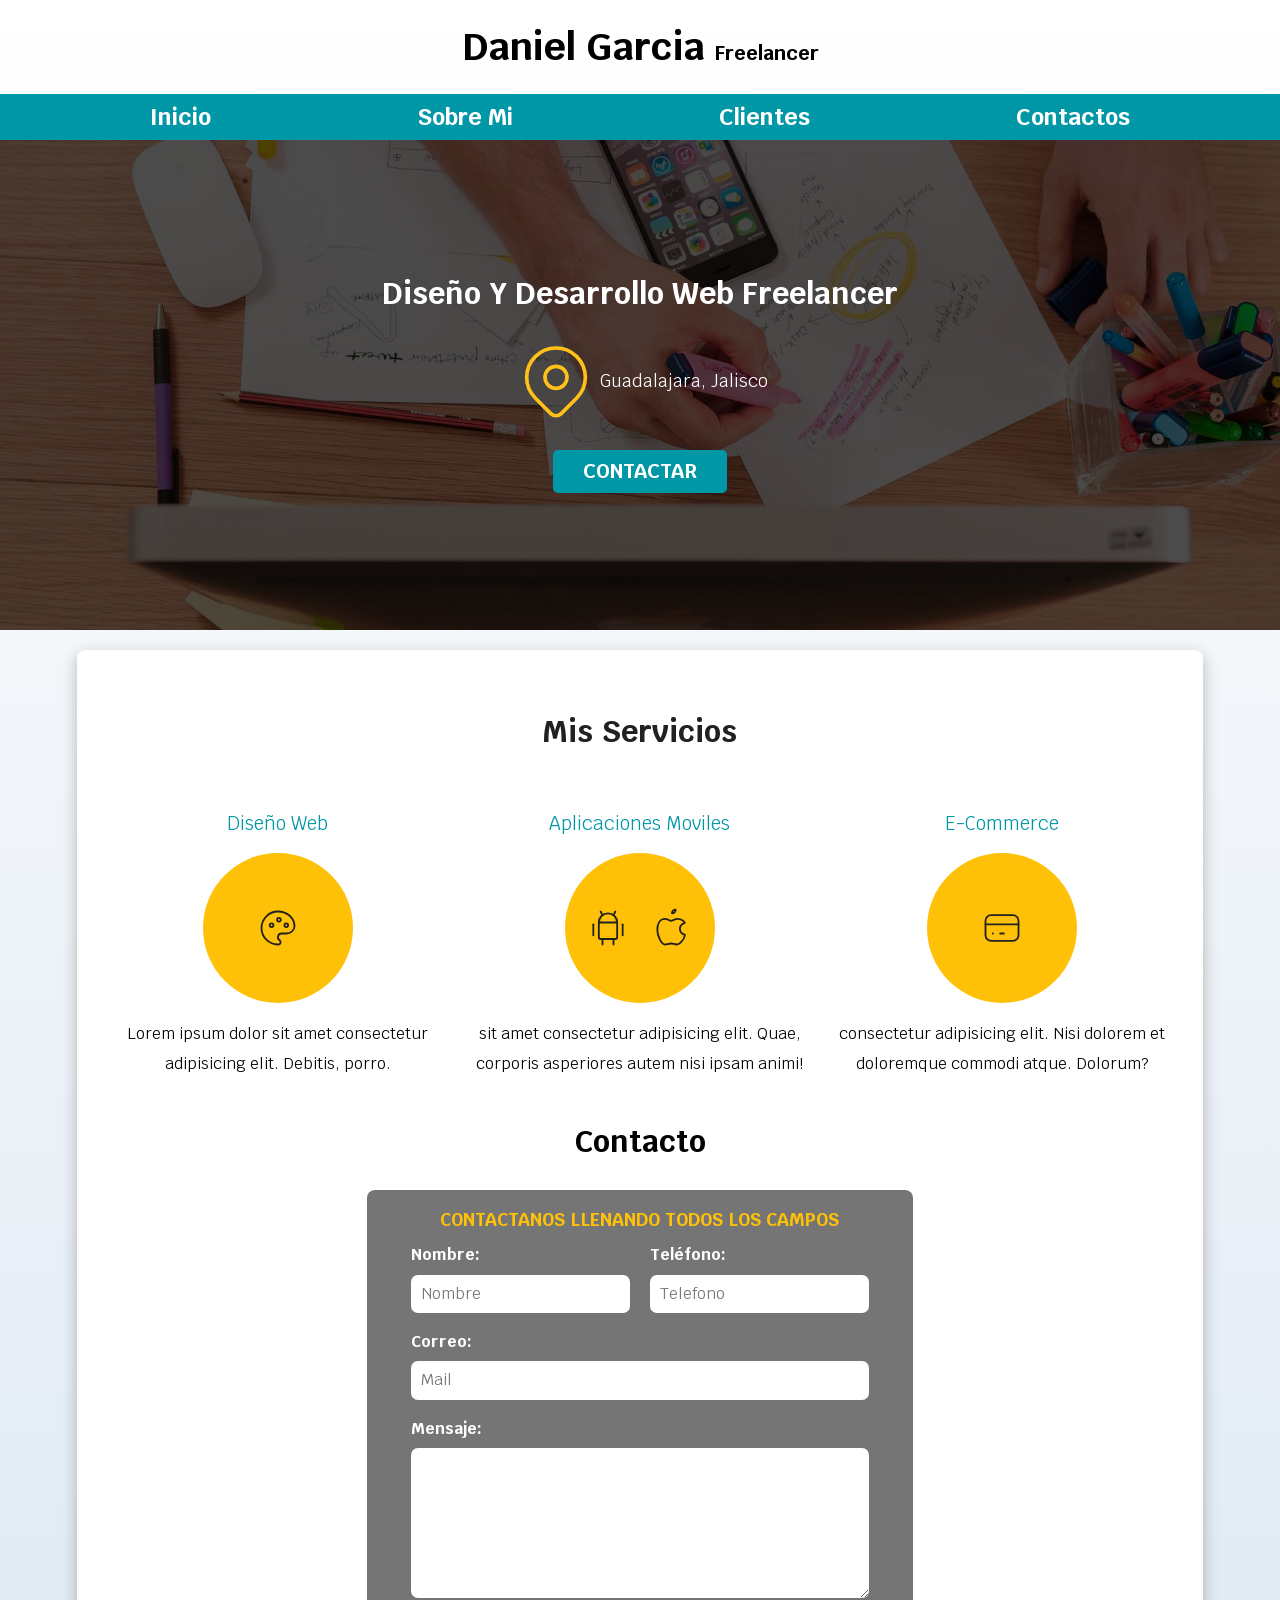
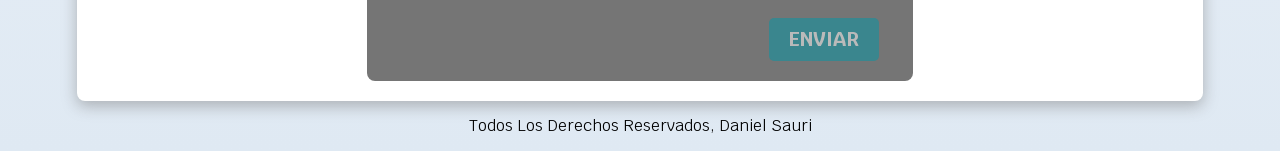
<file: Desarrollo_Web_Completo/Freelancer/index.html>
<!DOCTYPE html>
<html lang="es">
<head>
    <meta charset="UTF-8">
    <meta name="viewport" content="width=device-width, initial-scale=1.0">
    <title>Diseñador Freelancer</title>
    <link href="css/normalize.css" rel="stylesheet">
    <link href="https://fonts.googleapis.com/css2?family=Krub:wght@400;700&display=swap" rel="stylesheet">
    <link rel="stylesheet" href="css/spinner.css">
    <link href="css/style.css" rel="stylesheet">
</head>
<body>
    <header class="header">
        <h1 class="h1">daniel garcia <span>freelancer</span></h1>
    </header>
    <div class="nav-bg">
        <nav class="nav-principal">
            <a href="#">inicio</a>
            <a href="#">sobre mi</a>
            <a href="#">clientes</a>
            <a href="#">contactos</a>
        </nav>
    </div>
    <section class="hero">
        <div class="section-hero">
            <h2 class="h2">diseño y desarrollo web freelancer</h2>
            <div class="contenedor-icono">
                <svg xmlns="http://www.w3.org/2000/svg" width="88" height="88" viewBox="0 0 24 24" fill="none" stroke="#ffc117" stroke-width="1" stroke-linecap="round" stroke-linejoin="round" class="icon icon-tabler icons-tabler-outline icon-tabler-map-pin">
                    <path stroke="none" d="M0 0h24v24H0z" fill="none" />
                    <path d="M9 11a3 3 0 1 0 6 0a3 3 0 0 0 -6 0" />
                    <path d="M17.657 16.657l-4.243 4.243a2 2 0 0 1 -2.827 0l-4.244 -4.243a8 8 0 1 1 11.314 0" />
                </svg>
                <p class="ubicacion">guadalajara, jalisco</p>
            </div>
            <div class="boton">
                <a href="#">contactar</a>
            </div>
        </div>
    </section>
    <main class="main">
        <h2 class="h2">mis servicios</h2>
        <div class="secciones">
            <section>
                <h3>diseño web</h3>
                <div class="iconos">
                    <svg xmlns="http://www.w3.org/2000/svg" width="44" height="44" viewBox="0 0 24 24" fill="none" stroke="#212121" stroke-width="1" stroke-linecap="round" stroke-linejoin="round" class="icon icon-tabler icons-tabler-outline icon-tabler-palette">
                        <path stroke="none" d="M0 0h24v24H0z" fill="none" />
                        <path d="M12 21a9 9 0 0 1 0 -18c4.97 0 9 3.582 9 8c0 1.06 -.474 2.078 -1.318 2.828c-.844 .75 -1.989 1.172 -3.182 1.172h-2.5a2 2 0 0 0 -1 3.75a1.3 1.3 0 0 1 -1 2.25" />
                    <path d="M7.5 10.5a1 1 0 1 0 2 0a1 1 0 1 0 -2 0" />
                    <path d="M11.5 7.5a1 1 0 1 0 2 0a1 1 0 1 0 -2 0" />
                    <path d="M15.5 10.5a1 1 0 1 0 2 0a1 1 0 1 0 -2 0" />
                </svg>
            </div>
            <p>Lorem ipsum dolor sit amet consectetur adipisicing elit. Debitis, porro.</p>
            </section>
            <section>
                <h3>aplicaciones moviles</h3>
                <div class="iconos">
                    <svg xmlns="http://www.w3.org/2000/svg" width="44" height="44" viewBox="0 0 24 24" fill="none" stroke="#212121" stroke-width="1" stroke-linecap="round" stroke-linejoin="round" class="icon icon-tabler icons-tabler-outline icon-tabler-brand-android">
                        <path stroke="none" d="M0 0h24v24H0z" fill="none" />
                        <path d="M4 10l0 6" />
                        <path d="M20 10l0 6" />
                        <path d="M7 9h10v8a1 1 0 0 1 -1 1h-8a1 1 0 0 1 -1 -1v-8a5 5 0 0 1 10 0" />
                        <path d="M8 3l1 2" />
                        <path d="M16 3l-1 2" />
                        <path d="M9 18l0 3" />
                        <path d="M15 18l0 3" />
                    </svg>
                    <svg xmlns="http://www.w3.org/2000/svg" width="44" height="44" viewBox="0 0 24 24" fill="none" stroke="#212121" stroke-width="1" stroke-linecap="round" stroke-linejoin="round" class="icon icon-tabler icons-tabler-outline icon-tabler-brand-apple">
                        <path stroke="none" d="M0 0h24v24H0z" fill="none" />
                        <path d="M8.286 7.008c-3.216 0 -4.286 3.23 -4.286 5.92c0 3.229 2.143 8.072 4.286 8.072c1.165 -.05 1.799 -.538 3.214 -.538c1.406 0 1.607 .538 3.214 .538s4.286 -3.229 4.286 -5.381c-.03 -.011 -2.649 -.434 -2.679 -3.23c-.02 -2.335 2.589 -3.179 2.679 -3.228c-1.096 -1.606 -3.162 -2.113 -3.75 -2.153c-1.535 -.12 -3.032 1.077 -3.75 1.077c-.729 0 -2.036 -1.077 -3.214 -1.077" />
                        <path d="M12 4a2 2 0 0 0 2 -2a2 2 0 0 0 -2 2" />
                    </svg>
                </div>
                <p>sit amet consectetur adipisicing elit. Quae, corporis asperiores autem nisi ipsam animi!</p>
            </section>
            <section>
                <h3>e-commerce</h3>
                <div class="iconos">
                    <svg xmlns="http://www.w3.org/2000/svg" width="44" height="44" viewBox="0 0 24 24" fill="none" stroke="#212121" stroke-width="1" stroke-linecap="round" stroke-linejoin="round" class="icon icon-tabler icons-tabler-outline icon-tabler-credit-card">
                        <path stroke="none" d="M0 0h24v24H0z" fill="none" />
                        <path d="M3 8a3 3 0 0 1 3 -3h12a3 3 0 0 1 3 3v8a3 3 0 0 1 -3 3h-12a3 3 0 0 1 -3 -3l0 -8" />
                        <path d="M3 10l18 0" />
                        <path d="M7 15l.01 0" />
                        <path d="M11 15l2 0" />
                    </svg>
                </div>
                <p>consectetur adipisicing elit. Nisi dolorem et doloremque commodi atque. Dolorum?</p>
            </section>
        </div>
        <h3 class="contacto">contacto</h3>
        <form class="formulario">
            <fieldset>
                <legend>contactanos llenando todos los campos</legend>
                <div class="inputs">
                    <div class="input">
                        <label for="nombre">nombre:</label>
                        <input id="nombre" type="text" placeholder="Nombre">
                    </div>
                    <div class="input">
                        <label for="numero">teléfono:</label>
                        <input id="numero" type="tel" placeholder="Telefono">
                    </div>
                    <div class="input">
                        <label for="correo">correo:</label>
                        <input id="correo" type="email" placeholder="Mail">
                    </div>
                </div>
                <div class="input">
                    <label for="mensaje">mensaje:</label>
                    <textarea id="mensaje" name="mensaje"></textarea>
                </div>
                <div class="sk-fading-circle" id="spinner" hidden >
                    <div class="sk-circle1 sk-circle"></div>
                    <div class="sk-circle2 sk-circle"></div>
                    <div class="sk-circle3 sk-circle"></div>
                    <div class="sk-circle4 sk-circle"></div>
                    <div class="sk-circle5 sk-circle"></div>
                    <div class="sk-circle6 sk-circle"></div>
                    <div class="sk-circle7 sk-circle"></div>
                    <div class="sk-circle8 sk-circle"></div>
                    <div class="sk-circle9 sk-circle"></div>
                    <div class="sk-circle10 sk-circle"></div>
                    <div class="sk-circle11 sk-circle"></div>
                    <div class="sk-circle12 sk-circle"></div>
                </div>
                <div class="btn-enviar">
                    <input class="enviar boton btn-disabled" type="submit" disabled value="enviar">
                </div>
            </fieldset>
        </form>
    </main>
    <footer class="footer">
        <p>todos los derechos reservados, Daniel Sauri</p>
    </footer>

    <script src="js/script.js"></script>
</body>
</html>
</file>
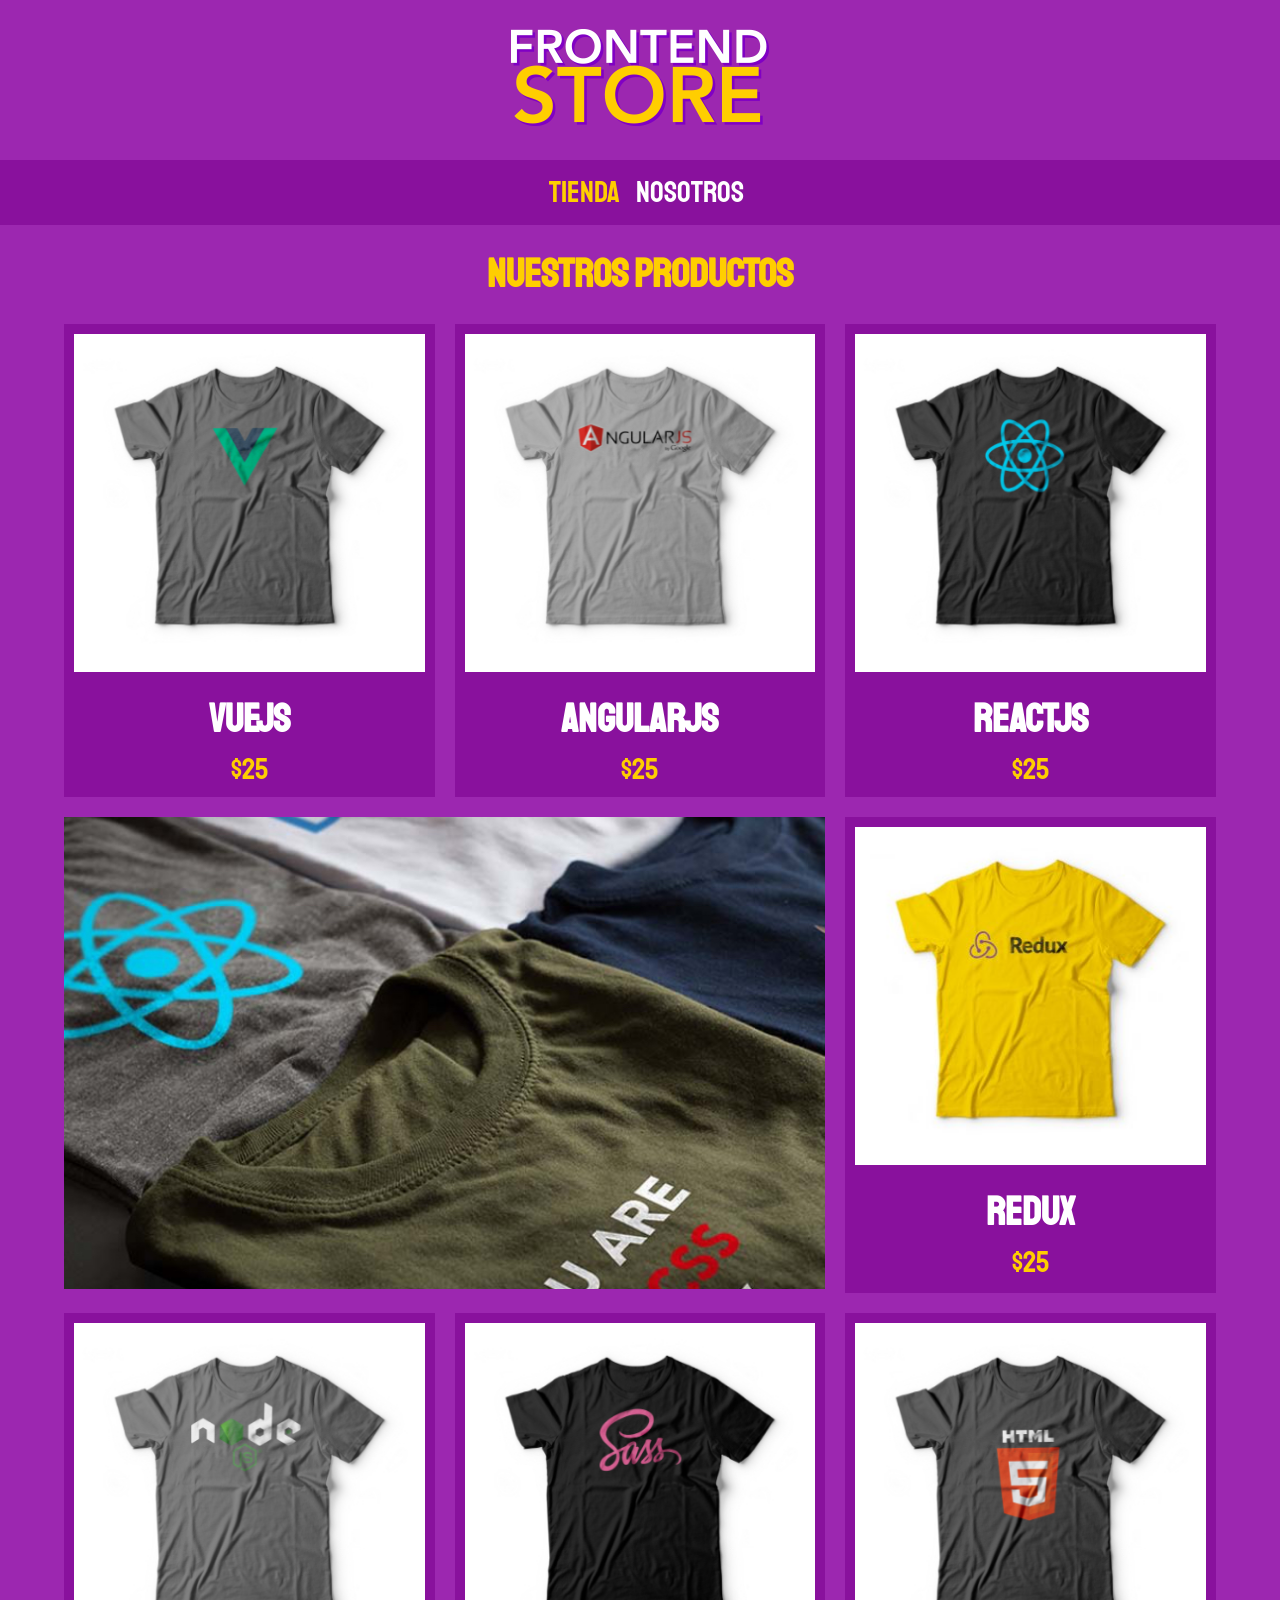
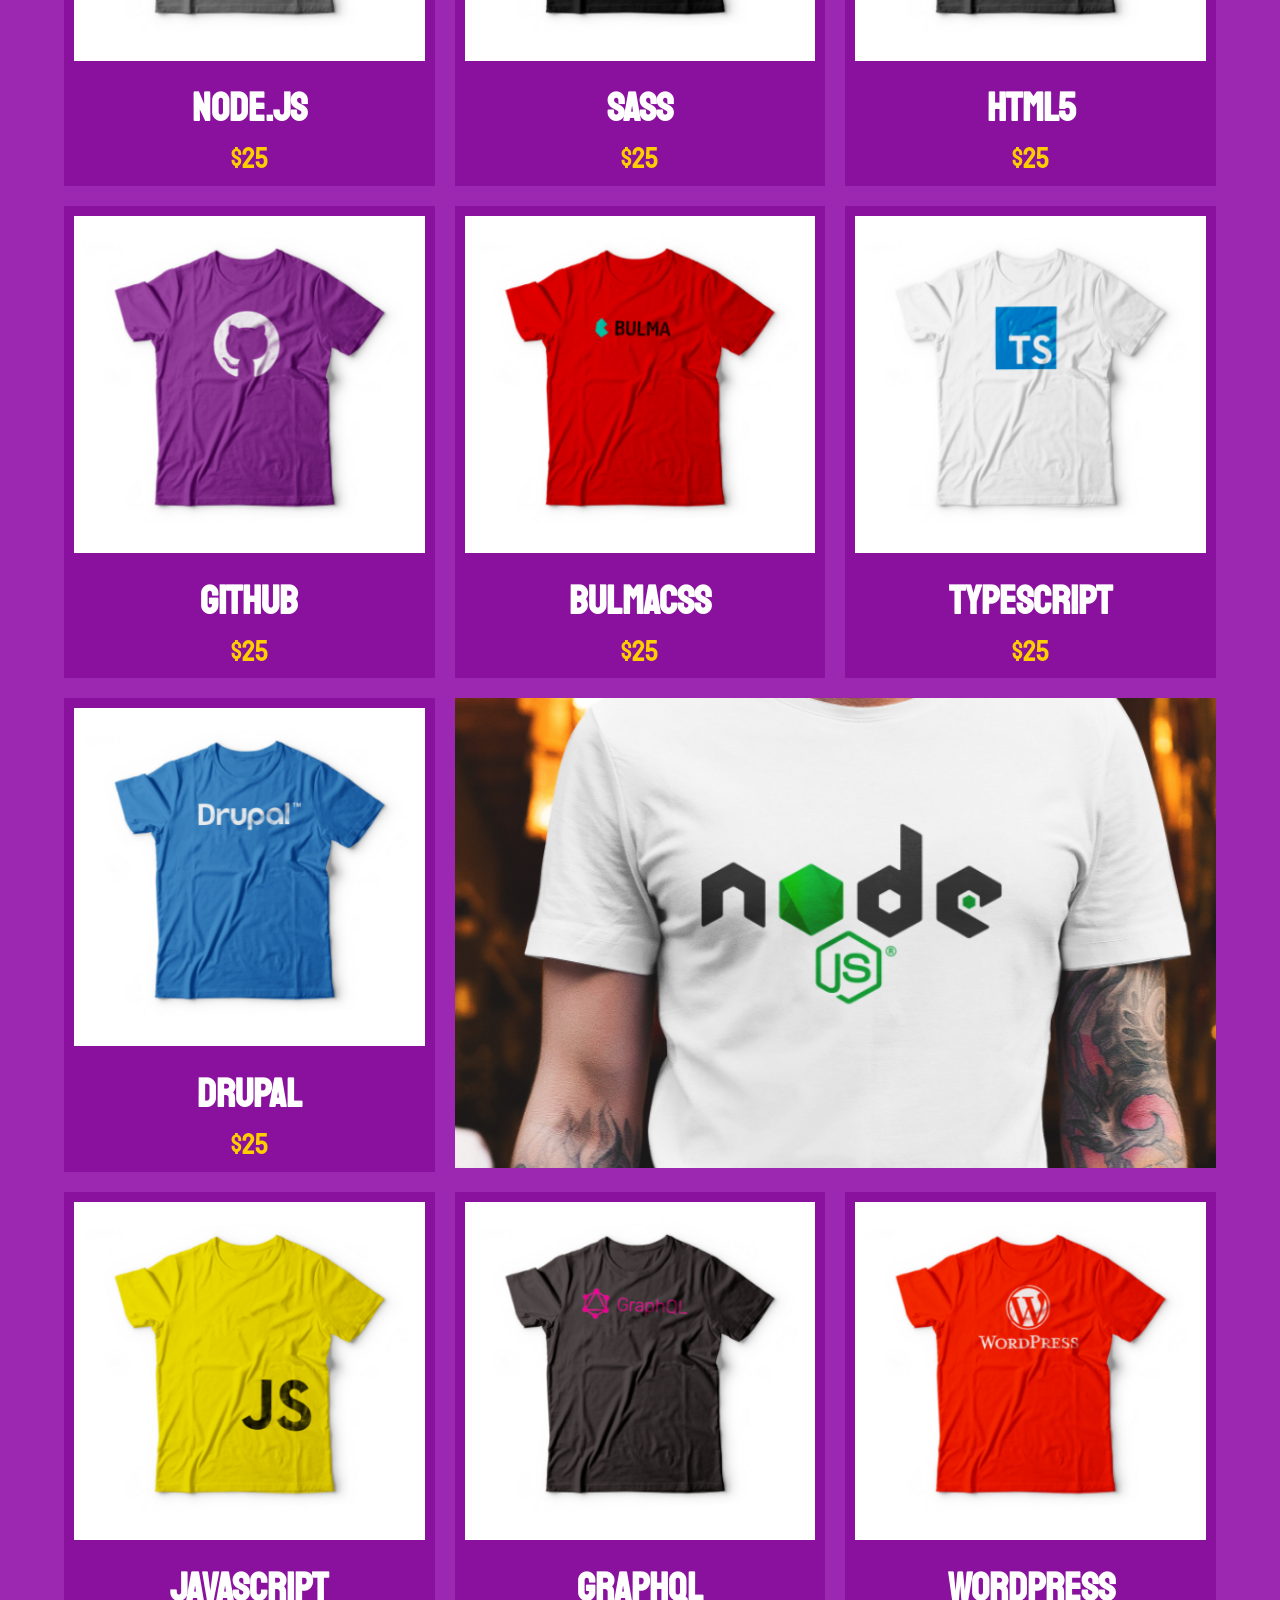
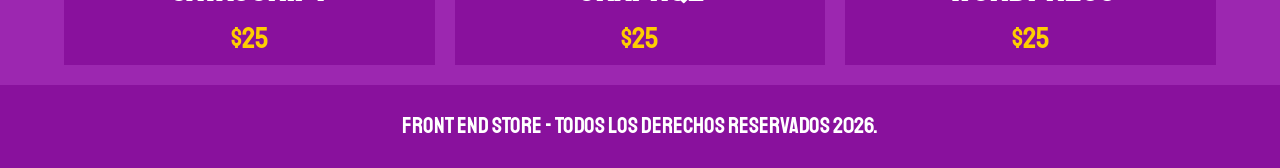
<file: Desarrollo_Web_Completo/FrontEndStore/index.html>
<!DOCTYPE html>
<html lang="es">
<head>
    <meta charset="UTF-8">
    <meta name="viewport" content="width=device-width, initial-scale=1.0">
    <title>FrontEndStore</title>
    <link rel="preconnect" href="https://fonts.googleapis.com">
    <link rel="preconnect" href="https://fonts.gstatic.com" crossorigin>
    <link href="https://fonts.googleapis.com/css2?family=Staatliches&display=swap" rel="stylesheet">
    <link rel="stylesheet" href="css/normalize.css">
    <link rel="stylesheet" href="css/globales.css">
    <link rel="stylesheet" href="css/index.css">
</head>
<body>
    <header class="header">
        <a href="index.html">
            <img src="img/logo.png" alt="logo">
        </a>
    </header>
    <nav class="nav">
        <a href="index.html" class="nav__tienda nav__tienda--active">tienda</a>
        <a href="nosotros.html" class="nav__nosotros">nosotros</a>
    </nav>
    <main class="main">
        <h1 class="main__tittle">nuestros productos</h1>
        <section class="main__container">
            <div class="main__container__card">
                <a href="producto.html"><img src="img/1.jpg" alt="vueJS"></a>
                <h2 class="main__container__card__h2">vuejs</h2>
                <p class="main__container__card__precio">$25</p>
            </div>
            <div class="main__container__card">
                <a href="producto.html"><img src="img/2.jpg" alt="angularJS"></a>
                <h2 class="main__container__card__h2">angularjs</h2>
                <p class="main__container__card__precio">$25</p>
            </div>
            <div class="main__container__card">
                <a href="producto.html"><img src="img/3.jpg" alt="reactJS"></a>
                <h2 class="main__container__card__h2">reactjs</h2>
                <p class="main__container__card__precio">$25</p>
            </div>
            <div class="main__container__card__grafico1">
                <img src="img/grafico1.jpg" class="main__container__card__grafico1__img" alt="grafico1">
            </div>
            <div class="main__container__card">
                <a href="producto.html"><img src="img/4.jpg" alt="redux"></a>
                <h2 class="main__container__card__h2">redux</h2>
                <p class="main__container__card__precio">$25</p>
            </div>
            <div class="main__container__card">
                <a href="producto.html"><img src="img/5.jpg" alt="nodeJS"></a>
                <h2 class="main__container__card__h2">node.js</h2>
                <p class="main__container__card__precio">$25</p>
            </div>
            <div class="main__container__card">
                <a href="producto.html"><img src="img/6.jpg" alt="sass"></a>
                <h2 class="main__container__card__h2">sass</h2>
                <p class="main__container__card__precio">$25</p>
            </div>
            <div class="main__container__card">
                <a href="producto.html"><img src="img/7.jpg" alt="sass"></a>
                <h2 class="main__container__card__h2">html5</h2>
                <p class="main__container__card__precio">$25</p>
            </div>
            <div class="main__container__card">
                <a href="producto.html"><img src="img/8.jpg" alt="sass"></a>
                <h2 class="main__container__card__h2">github</h2>
                <p class="main__container__card__precio">$25</p>
            </div>
            <div class="main__container__card">
                <a href="producto.html"><img src="img/9.jpg" alt="sass"></a>
                <h2 class="main__container__card__h2">bulmacss</h2>
                <p class="main__container__card__precio">$25</p>
            </div>
            <div class="main__container__card">
                <a href="producto.html"><img src="img/10.jpg" alt="sass"></a>
                <h2 class="main__container__card__h2">typescript</h2>
                <p class="main__container__card__precio">$25</p>
            </div>
            <div class="main__container__card">
                <a href="producto.html"><img src="img/11.jpg" alt="sass"></a>
                <h2 class="main__container__card__h2">drupal</h2>
                <p class="main__container__card__precio">$25</p>
            </div>
            <div class="main__container__card__grafico2">
                <img src="img/grafico2.jpg" class="main__container__card__grafico2__img" alt="grafico2">
            </div>
            <div class="main__container__card">
                <a href="producto.html"><img src="img/12.jpg" alt="sass"></a>
                <h2 class="main__container__card__h2">javascript</h2>
                <p class="main__container__card__precio">$25</p>
            </div>
            <div class="main__container__card">
                <a href="producto.html"><img src="img/13.jpg" alt="sass"></a>
                <h2 class="main__container__card__h2">graphql</h2>
                <p class="main__container__card__precio">$25</p>
            </div>
            <div class="main__container__card">
                <a href="producto.html"><img src="img/14.jpg" alt="sass"></a>
                <h2 class="main__container__card__h2">wordpress</h2>
                <p class="main__container__card__precio">$25</p>
            </div>
        </section>
    </main>
    <footer class="footer">
        <p class="footer__p">front end store - todos los derechos reservados 2026.</p>
    </footer>
</body>
</html>
</file>
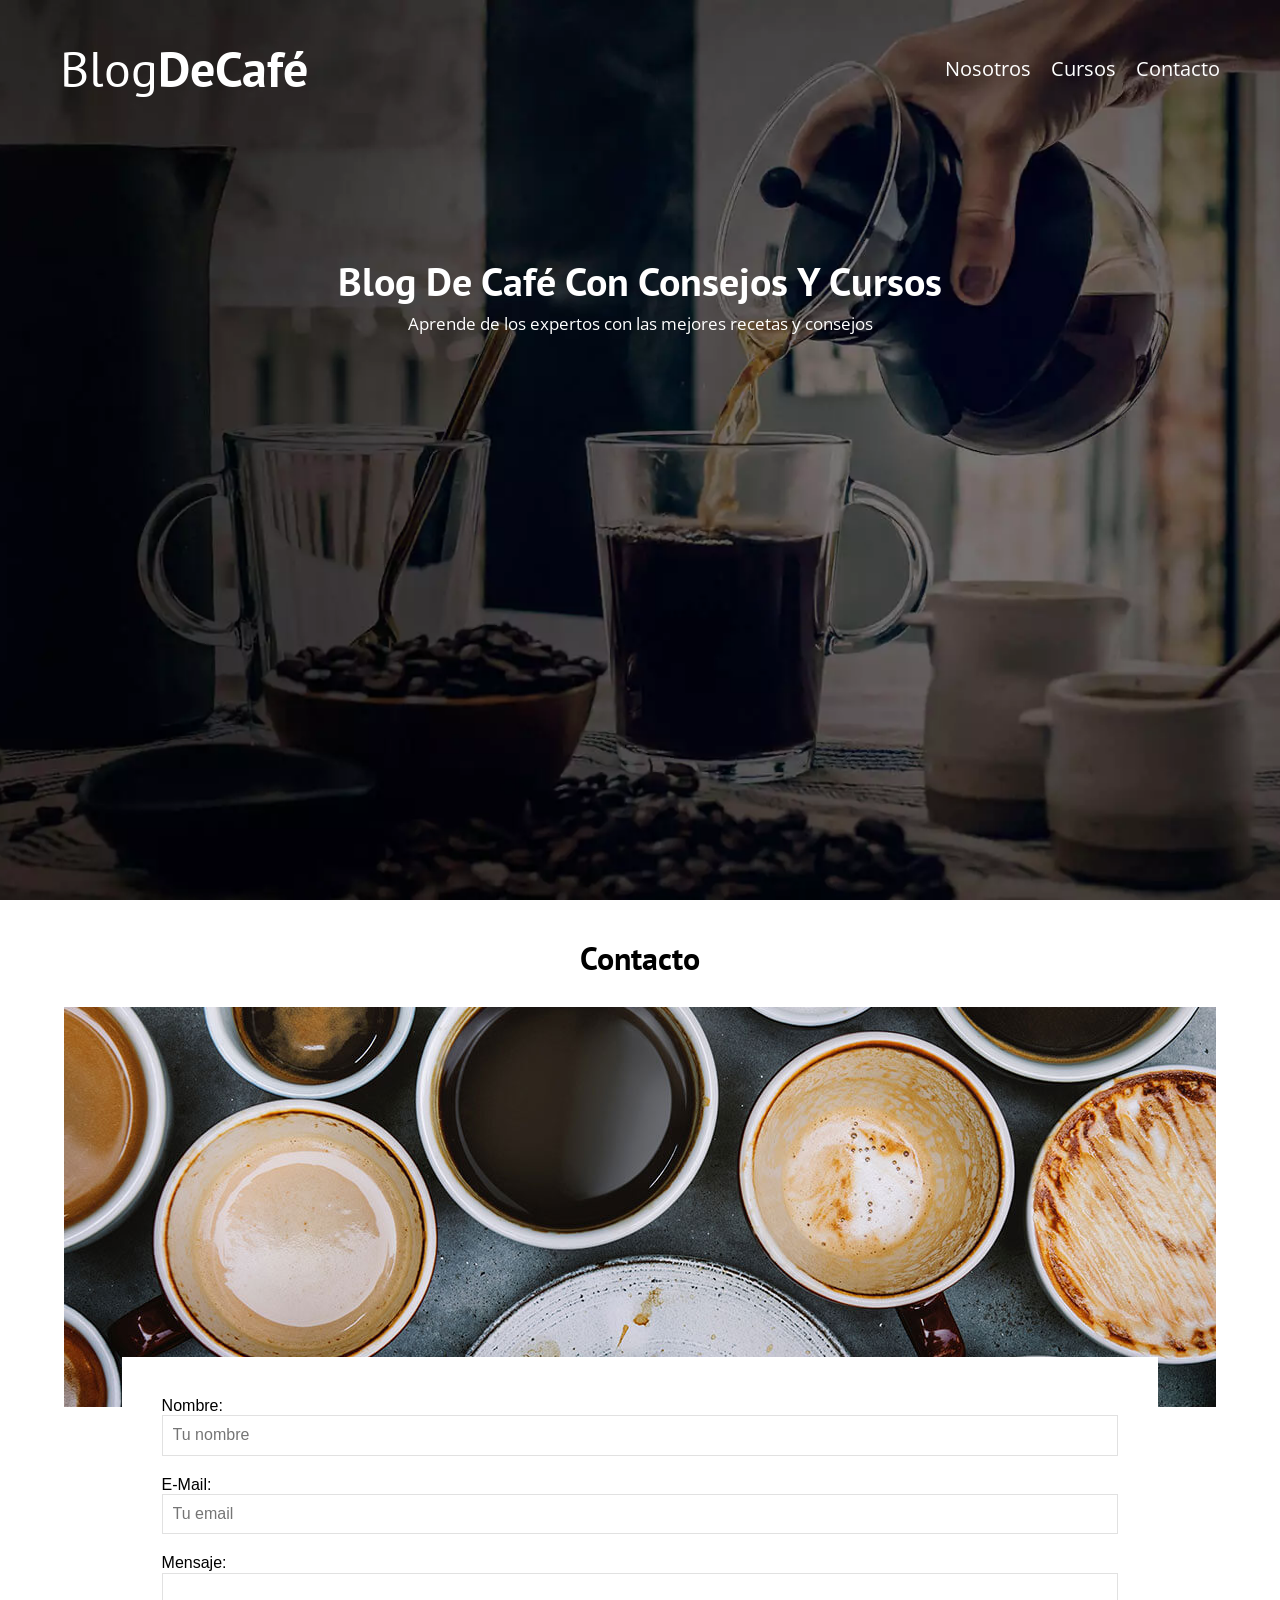
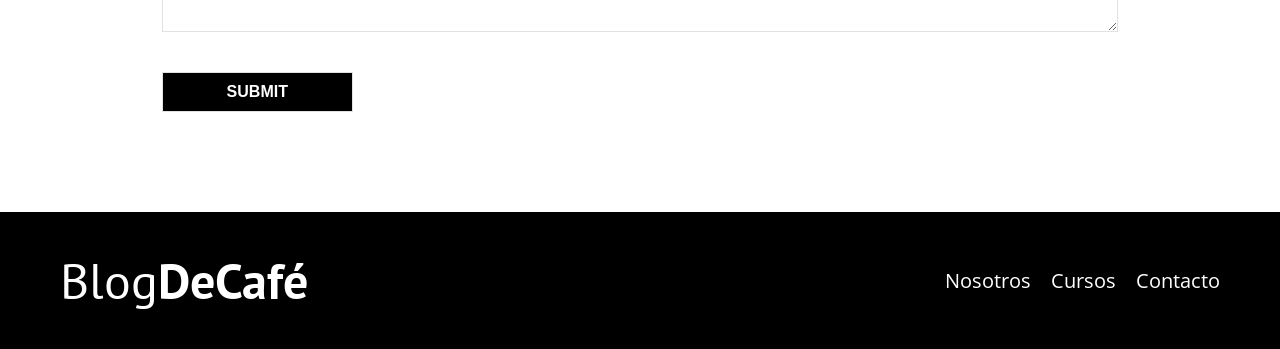
<file: Desarrollo_Web_Completo/BlogDeCafe/contacto.html>
<!DOCTYPE html>
<html lang="es">
<head>
    <meta charset="UTF-8">
    <meta name="viewport" content="width=device-width, initial-scale=1.0">
    <meta name="description" content="Blog de café donde podras encontrar cursos y talleres">
    <title>Blog De Café</title>
    <link rel="preload" href="css/normalize.css" as="style">
    <link rel="stylesheet" href="css/normalize.css">
    <link rel="preload" href="https://fonts.googleapis.com/css2?family=Open+Sans&amp;family=PT+Sans:wght@400;700&amp;display=swap" as="style">
    <link href="https://fonts.googleapis.com/css2?family=Open+Sans&amp;family=PT+Sans:wght@400;700&amp;display=swap" rel="stylesheet">
    <link rel="stylesheet" href="css/globales.css">
    <link rel="stylesheet" href="css/contacto.css">
</head>
<body>
    <header class="header">
        <div class="contenedor">
            <a href="index.html"><h1 class="logo">Blog<span class="logo-bold">DeCafé</span></h1></a>
            <nav class="nav">
                <a href="nosotros.html">Nosotros</a>
                <a href="cursos.html">Cursos</a>
                <a href="contacto.html">Contacto</a>
            </nav>
        </div>
        <div class="header__texto">
            <h2>Blog de café con consejos y cursos</h2>
            <p>Aprende de los expertos con las mejores recetas y consejos</p>
        </div>
    </header>
    <main class="contenedor contenido-principal">
        <h1>Contacto</h1>
        <div class="contacto__bg"></div>
            <form class="formulario">
                <label for="nombre">Nombre:</label>
                <input type="text" name="nombre" placeholder="Tu nombre" id="nombre">
                <label for="correo">E-Mail:</label>
                <input type="email" name="correo" placeholder="Tu email" id="correo">
                <label for="mensaje">Mensaje:</label>
                <textarea name="mensaje" id="mensaje"></textarea>
                <input type="submit" id="submit">
            </form>
    </main>
    <footer class="footer">
        <div class="contenedor">
            <a href="index.html"><h1 class="logo">Blog<span class="logo-bold">DeCafé</span></h1></a>
            <nav class="nav">
                <a href="nosotros.html">Nosotros</a>
                <a href="cursos.html">Cursos</a>
                <a href="contacto.html">Contacto</a>
            </nav>
        </div>
    </footer>

    <script src="JS/modernizr.js"></script>
</body>
</html>
</file>
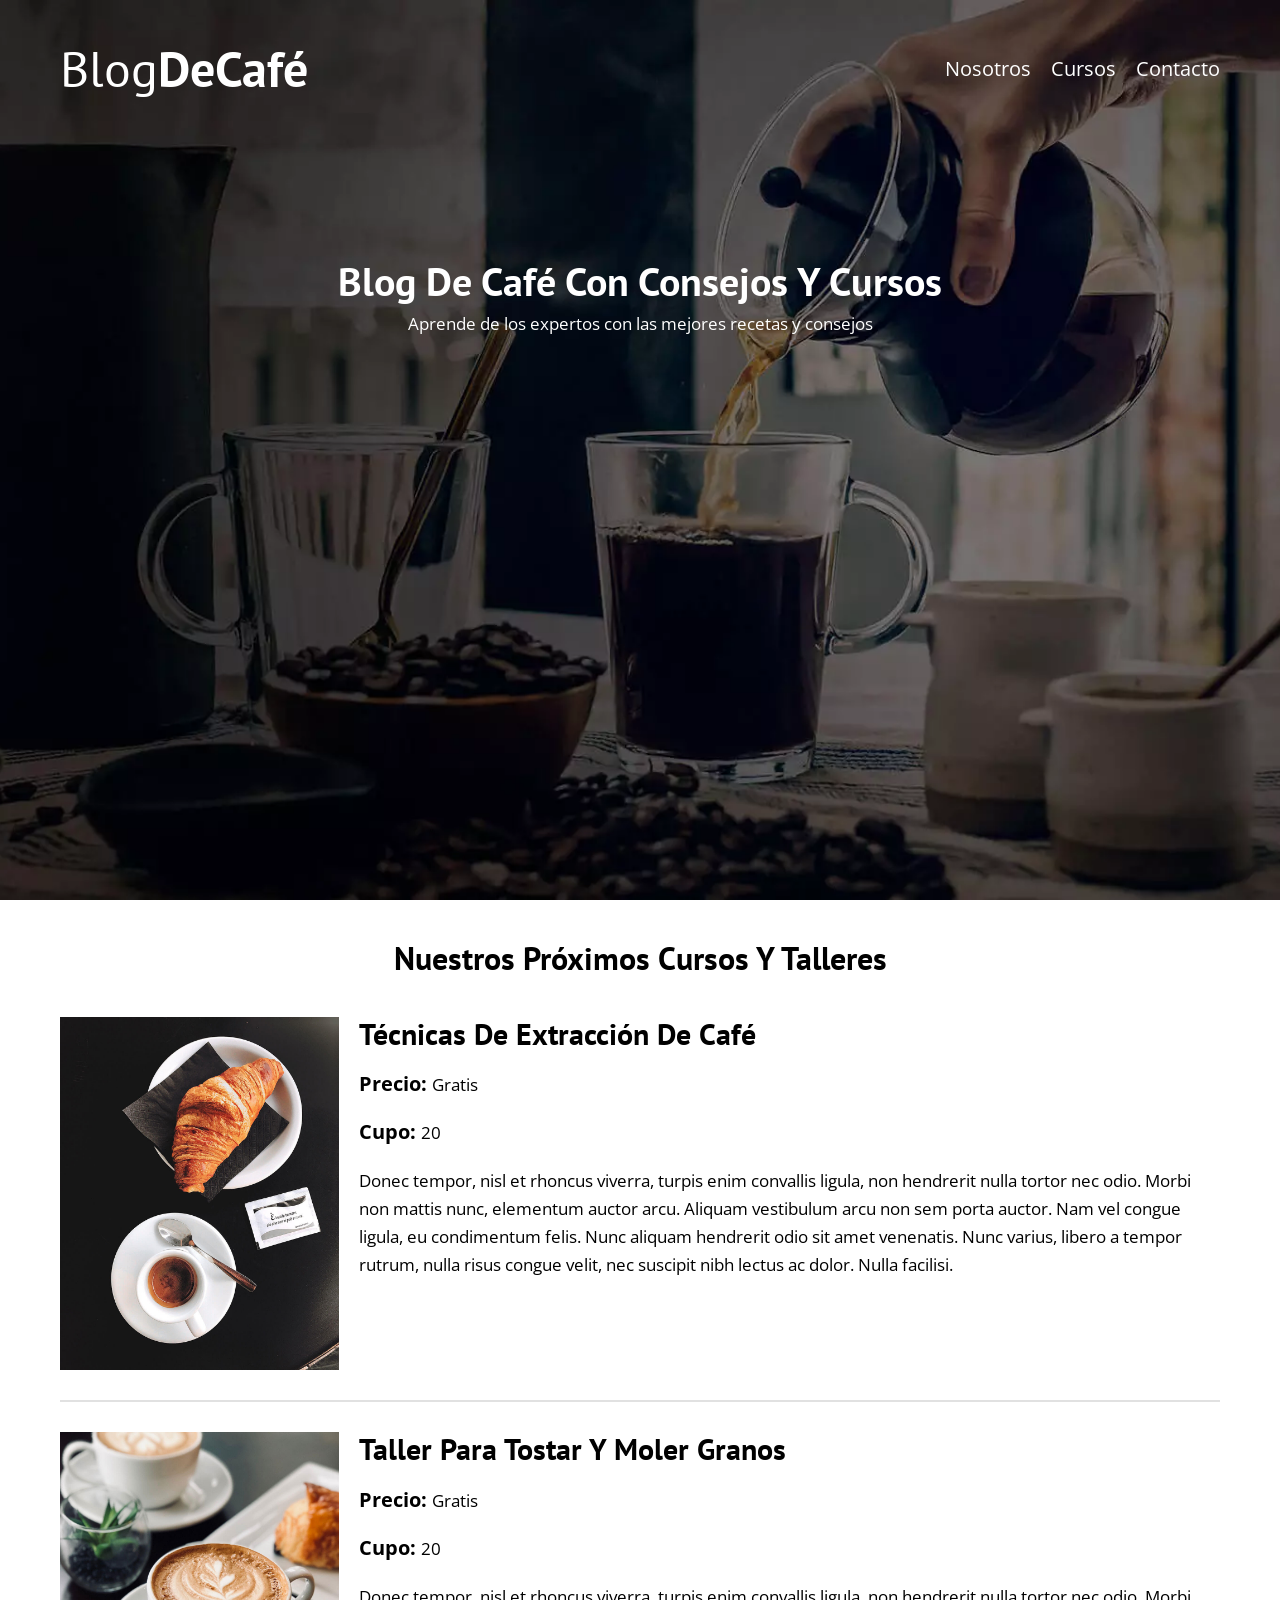
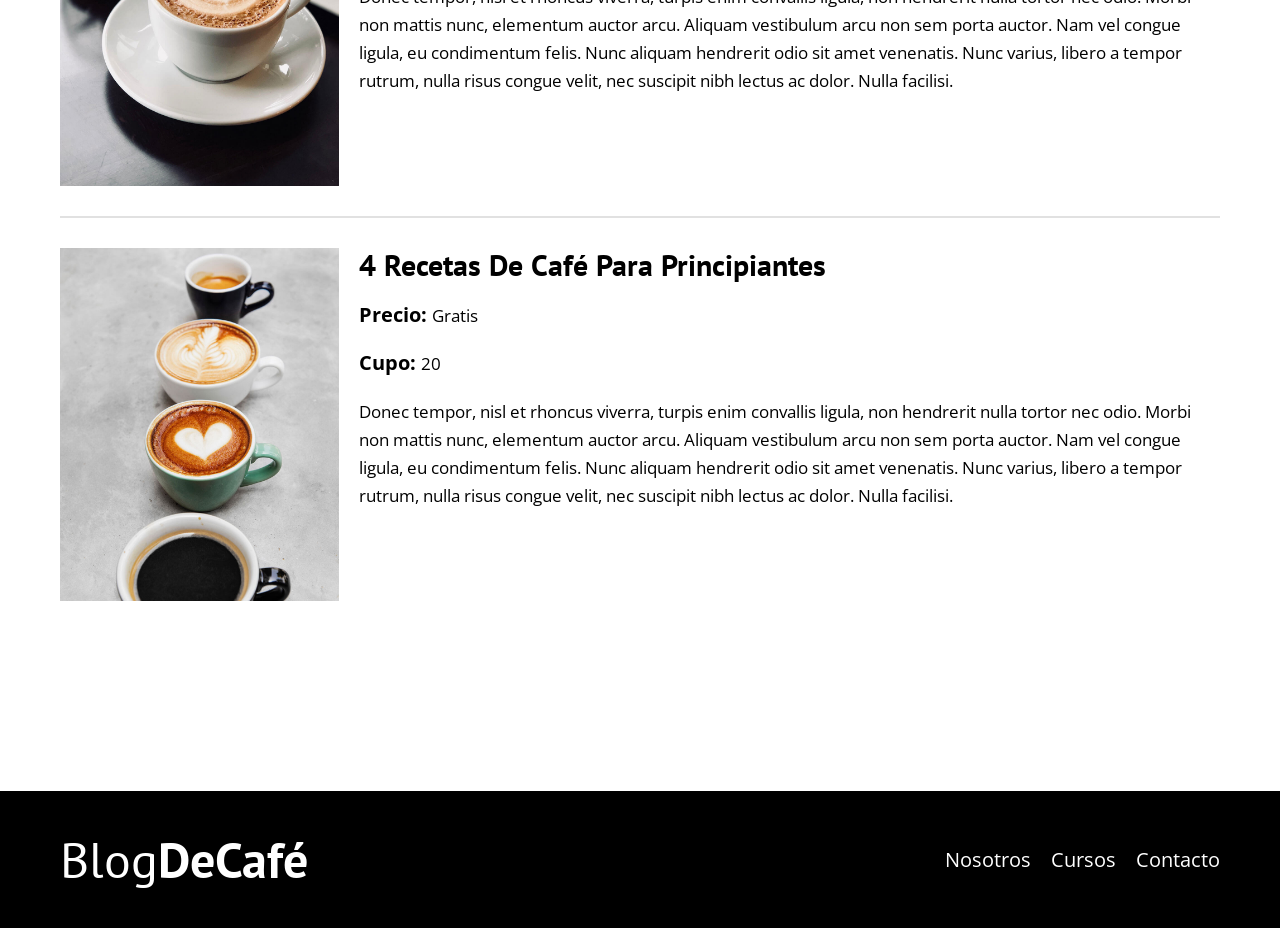
<file: Desarrollo_Web_Completo/BlogDeCafe/cursos.html>
<!DOCTYPE html>
<html lang="es">
<head>
    <meta charset="UTF-8">
    <meta name="viewport" content="width=device-width, initial-scale=1.0">
    <meta name="description" content="Aquí podrás contacta con nosotros si tienes alguna duda o sugerencia">
    <title>Blog De Café</title>
    <link rel="preload" href="css/normalize.css" as="style">
    <link rel="stylesheet" href="css/normalize.css">
    <link rel="preload" href="https://fonts.googleapis.com/css2?family=Open+Sans&amp;family=PT+Sans:wght@400;700&amp;display=swap" as="style">
    <link href="https://fonts.googleapis.com/css2?family=Open+Sans&amp;family=PT+Sans:wght@400;700&amp;display=swap" rel="stylesheet">
    <link rel="stylesheet" href="css/globales.css">
    <link rel="stylesheet" href="css/cursos.css">
</head>
<body>
    <header class="header">
        <div class="contenedor">
            <a href="index.html"><h1 class="logo">Blog<span class="logo-bold">DeCafé</span></h1></a>
            <nav class="nav">
                <a href="nosotros.html">Nosotros</a>
                <a href="cursos.html">Cursos</a>
                <a href="contacto.html">Contacto</a>
            </nav>
        </div>
        <div class="header__texto">
            <h2>Blog de café con consejos y cursos</h2>
            <p>Aprende de los expertos con las mejores recetas y consejos</p>
        </div>
    </header>
    <div class="contenedor contenido-principal">
        <h1>Nuestros próximos cursos y talleres</h1>
        <main class="main">
            <ul class="cursos">
                <li><img src="img/curso1.jpg" width="500px" height="auto" alt="Técnicas de extracción de café"></li>
                <li class="info">
                    <h3>Técnicas de extracción de café</h3>
                    <p>Precio: <span>Gratis</span></p>
                    <p>Cupo: <span>20</span></p>
                    <p class="texto">Donec tempor, nisl et rhoncus viverra, turpis enim convallis ligula, non hendrerit nulla tortor nec odio. Morbi non mattis nunc, elementum auctor arcu. Aliquam vestibulum arcu non sem porta auctor. Nam vel congue ligula, eu condimentum felis. Nunc aliquam hendrerit odio sit amet venenatis. Nunc varius, libero a tempor rutrum, nulla risus congue velit, nec suscipit nibh lectus ac dolor. Nulla facilisi.</p>
                </li>
            </ul>
            <ul class="cursos">
                <li><img src="img/curso2.jpg" width="500px" height="auto" alt="Taller para tostar y moler granos"></li>
                <li class="info">
                    <h3>Taller para tostar y moler granos</h3>
                    <p>Precio: <span>Gratis</span></p>
                    <p>Cupo: <span>20</span></p>
                    <p class="texto">Donec tempor, nisl et rhoncus viverra, turpis enim convallis ligula, non hendrerit nulla tortor nec odio. Morbi non mattis nunc, elementum auctor arcu. Aliquam vestibulum arcu non sem porta auctor. Nam vel congue ligula, eu condimentum felis. Nunc aliquam hendrerit odio sit amet venenatis. Nunc varius, libero a tempor rutrum, nulla risus congue velit, nec suscipit nibh lectus ac dolor. Nulla facilisi.</p>
                </li>
            </ul>
            <ul class="cursos">
                <li><img src="img/curso3.jpg" width="500px" height="auto" alt="Recetas de café para principiantes"></li>
                <li class="info">
                    <h3>4 recetas de café para principiantes</h3>
                    <p>Precio: <span>Gratis</span></p>
                    <p>Cupo: <span>20</span></p>
                    <p class="texto">Donec tempor, nisl et rhoncus viverra, turpis enim convallis ligula, non hendrerit nulla tortor nec odio. Morbi non mattis nunc, elementum auctor arcu. Aliquam vestibulum arcu non sem porta auctor. Nam vel congue ligula, eu condimentum felis. Nunc aliquam hendrerit odio sit amet venenatis. Nunc varius, libero a tempor rutrum, nulla risus congue velit, nec suscipit nibh lectus ac dolor. Nulla facilisi.</p>
                </li>
            </ul>
        </main>
    </div>
    <footer class="footer">
        <div class="contenedor">
            <a href="index.html"><h1 class="logo">Blog<span class="logo-bold">DeCafé</span></h1></a>
            <nav class="nav">
                <a href="nosotros.html">Nosotros</a>
                <a href="cursos.html">Cursos</a>
                <a href="contacto.html">Contacto</a>
            </nav>
        </div>
    </footer>

    <script src="JS/modernizr.js"></script>
</body>
</html>
</file>
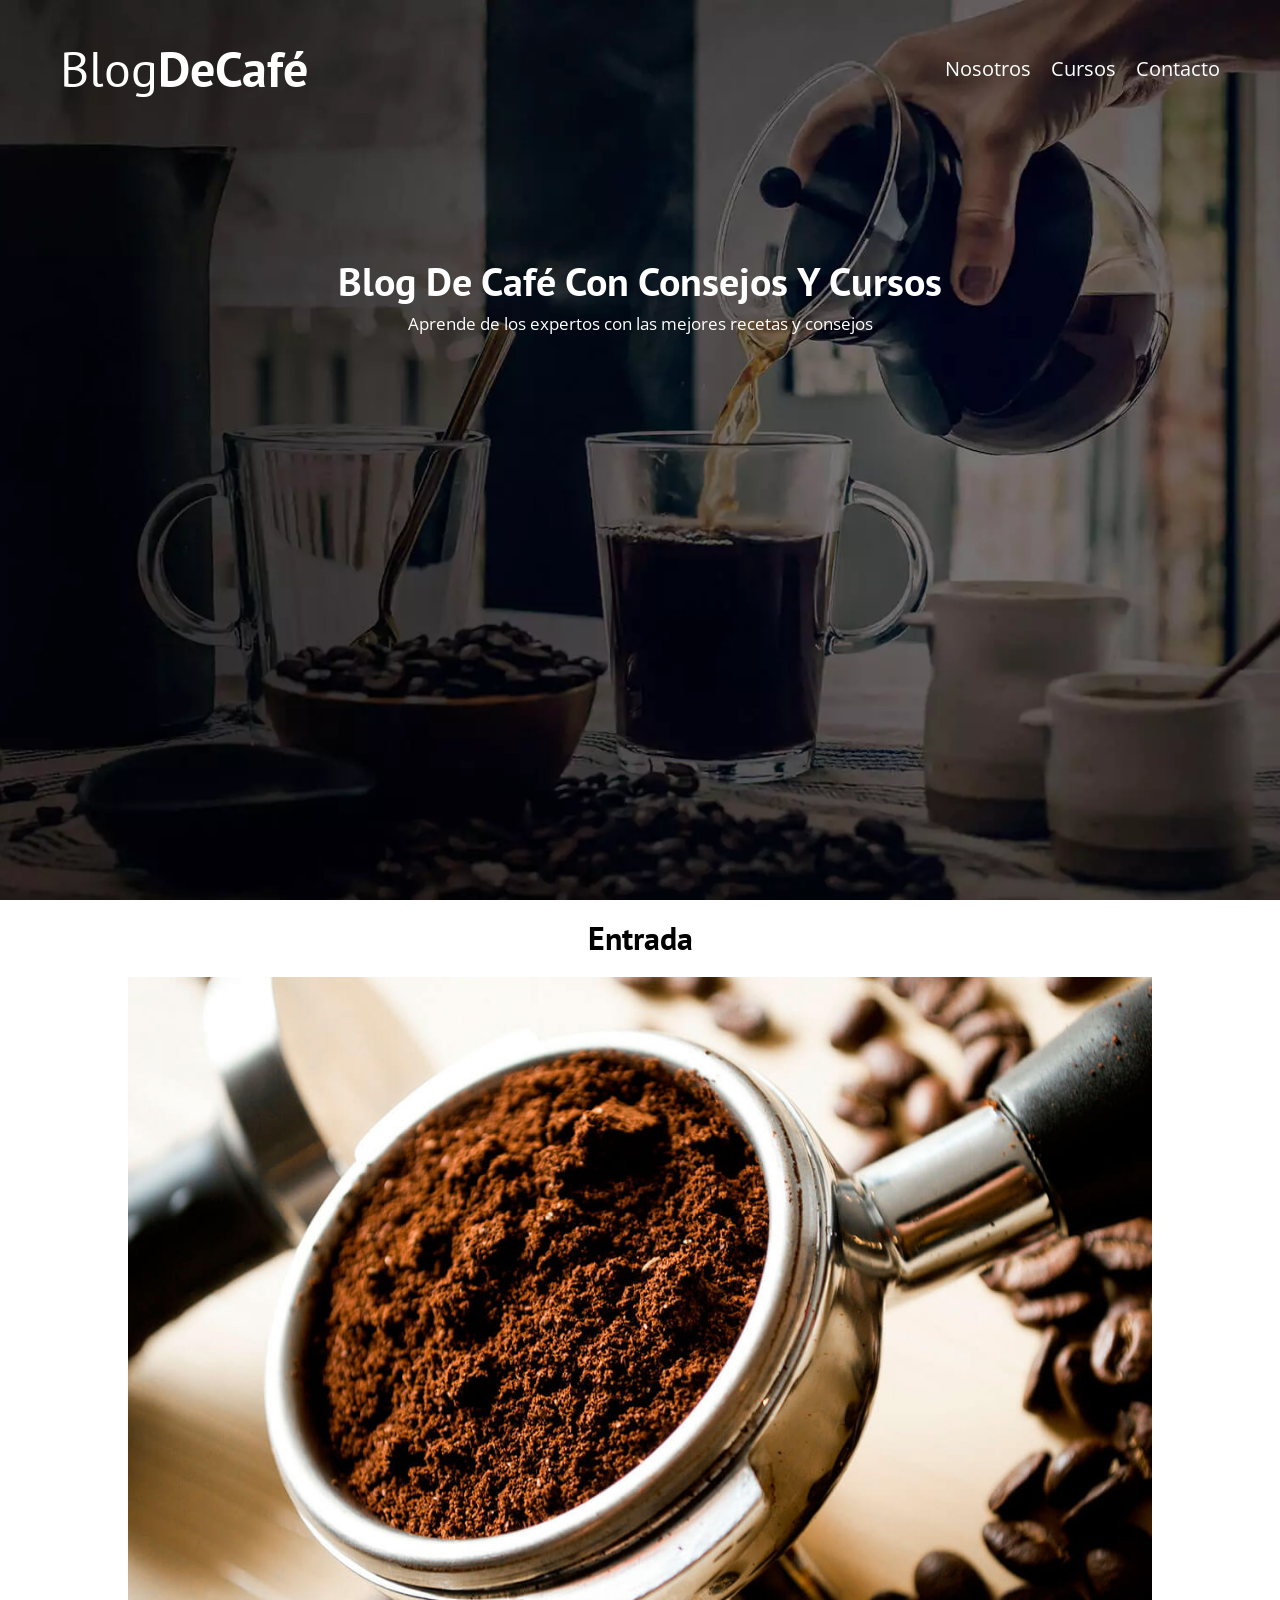
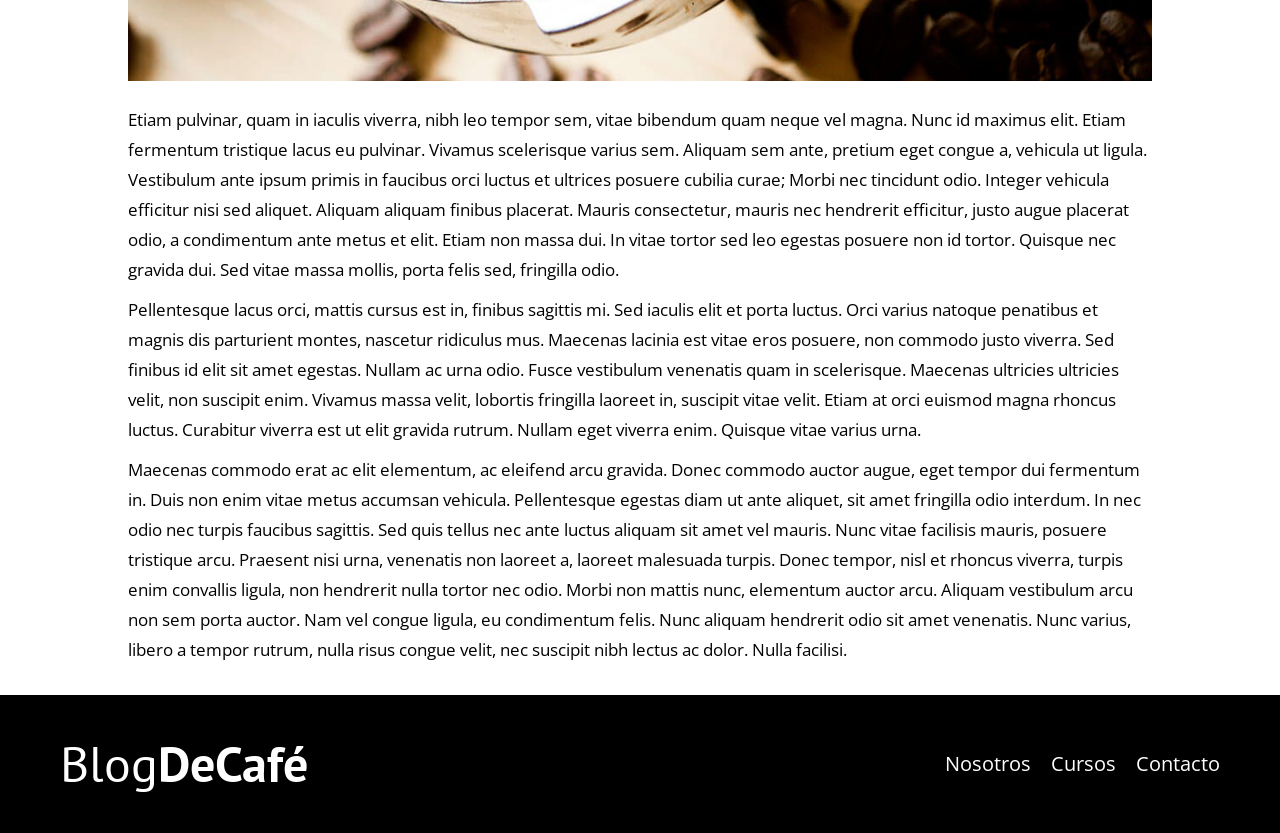
<file: Desarrollo_Web_Completo/BlogDeCafe/entrada.html>
<!DOCTYPE html>
<html lang="es">
<head>
    <meta charset="UTF-8">
    <meta name="viewport" content="width=device-width, initial-scale=1.0">
    <meta name="description" content="Más informacion sobre el curso que seleccionaste">
    <title>Blog De Café</title>
    <link rel="preload" href="css/normalize.css" as="style">
    <link rel="stylesheet" href="css/normalize.css">
    <link rel="preload" href="https://fonts.googleapis.com/css2?family=Open+Sans&amp;family=PT+Sans:wght@400;700&amp;display=swap" as="style">
    <link href="https://fonts.googleapis.com/css2?family=Open+Sans&amp;family=PT+Sans:wght@400;700&amp;display=swap" rel="stylesheet">
    <link rel="stylesheet" href="css/globales.css">
    <link rel="stylesheet" href="css/entrada.css">
</head>
<body>
    <header class="header">
        <div class="contenedor">
            <a href="index.html"><h1 class="logo">Blog<span class="logo-bold">DeCafé</span></h1></a>
            <nav class="nav">
                <a href="nosotros.html">Nosotros</a>
                <a href="cursos.html">Cursos</a>
                <a href="contacto.html">Contacto</a>
            </nav>
        </div>
        <div class="header__texto">
            <h2>Blog de café con consejos y cursos</h2>
            <p>Aprende de los expertos con las mejores recetas y consejos</p>
        </div>
    </header>
    <div class="contenedor contenido-principal">
        <h1>Entrada</h1>
        <main class="main">
            <img src="img/blog1.jpg" alt="entrada de blog 1">
            <div class="parrafos">
                <p>Etiam pulvinar, quam in iaculis viverra, nibh leo tempor sem, vitae bibendum quam neque vel magna. Nunc id maximus elit. Etiam fermentum tristique lacus eu pulvinar. Vivamus scelerisque varius sem. Aliquam sem ante, pretium eget congue a, vehicula ut ligula. Vestibulum ante ipsum primis in faucibus orci luctus et ultrices posuere cubilia curae; Morbi nec tincidunt odio. Integer vehicula efficitur nisi sed aliquet. Aliquam aliquam finibus placerat. Mauris consectetur, mauris nec hendrerit efficitur, justo augue placerat odio, a condimentum ante metus et elit. Etiam non massa dui. In vitae tortor sed leo egestas posuere non id tortor. Quisque nec gravida dui. Sed vitae massa mollis, porta felis sed, fringilla odio.</p>
                <p>Pellentesque lacus orci, mattis cursus est in, finibus sagittis mi. Sed iaculis elit et porta luctus. Orci varius natoque penatibus et magnis dis parturient montes, nascetur ridiculus mus. Maecenas lacinia est vitae eros posuere, non commodo justo viverra. Sed finibus id elit sit amet egestas. Nullam ac urna odio. Fusce vestibulum venenatis quam in scelerisque. Maecenas ultricies ultricies velit, non suscipit enim. Vivamus massa velit, lobortis fringilla laoreet in, suscipit vitae velit. Etiam at orci euismod magna rhoncus luctus. Curabitur viverra est ut elit gravida rutrum. Nullam eget viverra enim. Quisque vitae varius urna.</p>
                <p>Maecenas commodo erat ac elit elementum, ac eleifend arcu gravida. Donec commodo auctor augue, eget tempor dui fermentum in. Duis non enim vitae metus accumsan vehicula. Pellentesque egestas diam ut ante aliquet, sit amet fringilla odio interdum. In nec odio nec turpis faucibus sagittis. Sed quis tellus nec ante luctus aliquam sit amet vel mauris. Nunc vitae facilisis mauris, posuere tristique arcu. Praesent nisi urna, venenatis non laoreet a, laoreet malesuada turpis. Donec tempor, nisl et rhoncus viverra, turpis enim convallis ligula, non hendrerit nulla tortor nec odio. Morbi non mattis nunc, elementum auctor arcu. Aliquam vestibulum arcu non sem porta auctor. Nam vel congue ligula, eu condimentum felis. Nunc aliquam hendrerit odio sit amet venenatis. Nunc varius, libero a tempor rutrum, nulla risus congue velit, nec suscipit nibh lectus ac dolor. Nulla facilisi.</p>
            </div>
        </main>
    </div>
    <footer class="footer">
        <div class="contenedor">
            <a href="index.html"><h1 class="logo">Blog<span class="logo-bold">DeCafé</span></h1></a>
            <nav class="nav">
                <a href="nosotros.html">Nosotros</a>
                <a href="cursos.html">Cursos</a>
                <a href="contacto.html">Contacto</a>
            </nav>
        </div>
    </footer>

    <script src="JS/modernizr.js"></script>
</body>
</html>
</file>
<file: 15-PROYECTO-Carrito/css/skeleton.css>
/*
* Skeleton V2.0.4
* Copyright 2014, Dave Gamache
* www.getskeleton.com
* Free to use under the MIT license.
* http://www.opensource.org/licenses/mit-license.php
* 12/29/2014
*/


/* Table of contents
––––––––––––––––––––––––––––––––––––––––––––––––––
- Grid
- Base Styles
- Typography
- Links
- Buttons
- Forms
- Lists
- Code
- Tables
- Spacing
- Utilities
- Clearing
- Media Queries
*/


/* Grid
–––––––––––––––––––––––––––––––––––––––––––––––––– */
.container {
  position: relative;
  width: 100%;
  max-width: 960px;
  margin: 0 auto;
  padding: 0 20px;
  box-sizing: border-box; }
.column,
.columns {
  width: 100%;
  float: left;
  box-sizing: border-box; }

/* For devices larger than 400px */
@media (min-width: 400px) {
  .container {
    width: 85%;
    padding: 0; }
}

/* For devices larger than 550px */
@media (min-width: 550px) {
  .container {
    width: 80%; }
  .column,
  .columns {
    margin-left: 4%; }
  .column:first-child,
  .columns:first-child {
    margin-left: 0; }

  .one.column,
  .one.columns                    { width: 4.66666666667%; }
  .two.columns                    { width: 13.3333333333%; }
  .three.columns                  { width: 22%;            }
  .four.columns                   { width: 30.6666666667%; }
  .five.columns                   { width: 39.3333333333%; }
  .six.columns                    { width: 48%;            }
  .seven.columns                  { width: 56.6666666667%; }
  .eight.columns                  { width: 65.3333333333%; }
  .nine.columns                   { width: 74.0%;          }
  .ten.columns                    { width: 82.6666666667%; }
  .eleven.columns                 { width: 91.3333333333%; }
  .twelve.columns                 { width: 100%; margin-left: 0; }

  .one-third.column               { width: 30.6666666667%; }
  .two-thirds.column              { width: 65.3333333333%; }

  .one-half.column                { width: 48%; }

  /* Offsets */
  .offset-by-one.column,
  .offset-by-one.columns          { margin-left: 8.66666666667%; }
  .offset-by-two.column,
  .offset-by-two.columns          { margin-left: 17.3333333333%; }
  .offset-by-three.column,
  .offset-by-three.columns        { margin-left: 26%;            }
  .offset-by-four.column,
  .offset-by-four.columns         { margin-left: 34.6666666667%; }
  .offset-by-five.column,
  .offset-by-five.columns         { margin-left: 43.3333333333%; }
  .offset-by-six.column,
  .offset-by-six.columns          { margin-left: 52%;            }
  .offset-by-seven.column,
  .offset-by-seven.columns        { margin-left: 60.6666666667%; }
  .offset-by-eight.column,
  .offset-by-eight.columns        { margin-left: 69.3333333333%; }
  .offset-by-nine.column,
  .offset-by-nine.columns         { margin-left: 78.0%;          }
  .offset-by-ten.column,
  .offset-by-ten.columns          { margin-left: 86.6666666667%; }
  .offset-by-eleven.column,
  .offset-by-eleven.columns       { margin-left: 95.3333333333%; }

  .offset-by-one-third.column,
  .offset-by-one-third.columns    { margin-left: 34.6666666667%; }
  .offset-by-two-thirds.column,
  .offset-by-two-thirds.columns   { margin-left: 69.3333333333%; }

  .offset-by-one-half.column,
  .offset-by-one-half.columns     { margin-left: 52%; }

}


/* Base Styles
–––––––––––––––––––––––––––––––––––––––––––––––––– */
/* NOTE
html is set to 62.5% so that all the REM measurements throughout Skeleton
are based on 10px sizing. So basically 1.5rem = 15px :) */
html {
  font-size: 62.5%; }
body {
  font-size: 1.5em; /* currently ems cause chrome bug misinterpreting rems on body element */
  line-height: 1.6;
  font-weight: 400;
  font-family: "Raleway", "HelveticaNeue", "Helvetica Neue", Helvetica, Arial, sans-serif;
  color: #222; }


/* Typography
–––––––––––––––––––––––––––––––––––––––––––––––––– */
h1, h2, h3, h4, h5, h6 {
  margin-top: 0;
  margin-bottom: 2rem;
  font-weight: 300; }
h1 { font-size: 4.0rem; line-height: 1.2;  letter-spacing: -.1rem;}
h2 { font-size: 3.6rem; line-height: 1.25; letter-spacing: -.1rem; }
h3 { font-size: 3.0rem; line-height: 1.3;  letter-spacing: -.1rem; }
h4 { font-size: 2.4rem; line-height: 1.35; letter-spacing: -.08rem; }
h5 { font-size: 1.8rem; line-height: 1.5;  letter-spacing: -.05rem; }
h6 { font-size: 1.5rem; line-height: 1.6;  letter-spacing: 0; }

/* Larger than phablet */
@media (min-width: 550px) {
  h1 { font-size: 5.0rem; }
  h2 { font-size: 4.2rem; }
  h3 { font-size: 3.6rem; }
  h4 { font-size: 3.0rem; }
  h5 { font-size: 2.4rem; }
  h6 { font-size: 1.5rem; }
}

p {
  margin-top: 0; }


/* Links
–––––––––––––––––––––––––––––––––––––––––––––––––– */
a {
  color: #1EAEDB; }
a:hover {
  color: #0FA0CE; }


/* Buttons
–––––––––––––––––––––––––––––––––––––––––––––––––– */
.button,
button,
input[type="submit"],
input[type="reset"],
input[type="button"] {
  display: inline-block;
  height: 38px;
  padding: 0 30px;
  color: #555;
  text-align: center;
  font-size: 11px;
  font-weight: 600;
  line-height: 38px;
  letter-spacing: .1rem;
  text-transform: uppercase;
  text-decoration: none;
  white-space: nowrap;
  background-color: transparent;
  border-radius: 4px;
  border: 1px solid #bbb;
  cursor: pointer;
  box-sizing: border-box; }
.button:hover,
button:hover,
input[type="submit"]:hover,
input[type="reset"]:hover,
input[type="button"]:hover,
.button:focus,
button:focus,
input[type="submit"]:focus,
input[type="reset"]:focus,
input[type="button"]:focus {
  color: #333;
  border-color: #888;
  outline: 0; }
.button.button-primary,
button.button-primary,
input[type="submit"].button-primary,
input[type="reset"].button-primary,
input[type="button"].button-primary {
  color: #FFF;
  background-color: #33C3F0;
  border-color: #33C3F0; }
.button.button-primary:hover,
button.button-primary:hover,
input[type="submit"].button-primary:hover,
input[type="reset"].button-primary:hover,
input[type="button"].button-primary:hover,
.button.button-primary:focus,
button.button-primary:focus,
input[type="submit"].button-primary:focus,
input[type="reset"].button-primary:focus,
input[type="button"].button-primary:focus {
  color: #FFF;
  background-color: #1EAEDB;
  border-color: #1EAEDB; }


/* Forms
–––––––––––––––––––––––––––––––––––––––––––––––––– */
input[type="email"],
input[type="number"],
input[type="search"],
input[type="text"],
input[type="tel"],
input[type="url"],
input[type="password"],
textarea,
select {
  height: 38px;
  padding: 6px 10px; /* The 6px vertically centers text on FF, ignored by Webkit */
  background-color: #fff;
  border: 1px solid #D1D1D1;
  border-radius: 4px;
  box-shadow: none;
  box-sizing: border-box; }
/* Removes awkward default styles on some inputs for iOS */
input[type="email"],
input[type="number"],
input[type="search"],
input[type="text"],
input[type="tel"],
input[type="url"],
input[type="password"],
textarea {
  -webkit-appearance: none;
     -moz-appearance: none;
          appearance: none; }
textarea {
  min-height: 65px;
  padding-top: 6px;
  padding-bottom: 6px; }
input[type="email"]:focus,
input[type="number"]:focus,
input[type="search"]:focus,
input[type="text"]:focus,
input[type="tel"]:focus,
input[type="url"]:focus,
input[type="password"]:focus,
textarea:focus,
select:focus {
  border: 1px solid #33C3F0;
  outline: 0; }
label,
legend {
  display: block;
  margin-bottom: .5rem;
  font-weight: 600; }
fieldset {
  padding: 0;
  border-width: 0; }
input[type="checkbox"],
input[type="radio"] {
  display: inline; }
label > .label-body {
  display: inline-block;
  margin-left: .5rem;
  font-weight: normal; }


/* Lists
–––––––––––––––––––––––––––––––––––––––––––––––––– */
ul {
  list-style: circle inside; }
ol {
  list-style: decimal inside; }
ol, ul {
  padding-left: 0;
  margin-top: 0; }
ul ul,
ul ol,
ol ol,
ol ul {
  margin: 1.5rem 0 1.5rem 3rem;
  font-size: 90%; }
li {
  margin-bottom: 1rem; }


/* Code
–––––––––––––––––––––––––––––––––––––––––––––––––– */
code {
  padding: .2rem .5rem;
  margin: 0 .2rem;
  font-size: 90%;
  white-space: nowrap;
  background: #F1F1F1;
  border: 1px solid #E1E1E1;
  border-radius: 4px; }
pre > code {
  display: block;
  padding: 1rem 1.5rem;
  white-space: pre; }


/* Tables
–––––––––––––––––––––––––––––––––––––––––––––––––– */
th,
td {
  padding: 12px 15px;
  text-align: left;
  border-bottom: 1px solid #E1E1E1; }
th:first-child,
td:first-child {
  padding-left: 0; }
th:last-child,
td:last-child {
  padding-right: 0; }


/* Spacing
–––––––––––––––––––––––––––––––––––––––––––––––––– */
button,
.button {
  margin-bottom: 1rem; }
input,
textarea,
select,
fieldset {
  margin-bottom: 1.5rem; }
pre,
blockquote,
dl,
figure,
table,
p,
ul,
ol,
form {
  margin-bottom: 2.5rem; }


/* Utilities
–––––––––––––––––––––––––––––––––––––––––––––––––– */
.u-full-width {
  width: 100%;
  box-sizing: border-box; }
.u-max-full-width {
  max-width: 100%;
  box-sizing: border-box; }
.u-pull-right {
  float: right; }
.u-pull-left {
  float: left; }


/* Misc
–––––––––––––––––––––––––––––––––––––––––––––––––– */
hr {
  margin-top: 3rem;
  margin-bottom: 3.5rem;
  border-width: 0;
  border-top: 1px solid #E1E1E1; }


/* Clearing
–––––––––––––––––––––––––––––––––––––––––––––––––– */

/* Self Clearing Goodness */
.container:after,
.row:after,
.u-cf {
  content: "";
  display: table;
  clear: both; }


/* Media Queries
–––––––––––––––––––––––––––––––––––––––––––––––––– */
/*
Note: The best way to structure the use of media queries is to create the queries
near the relevant code. For example, if you wanted to change the styles for buttons
on small devices, paste the mobile query code up in the buttons section and style it
there.
*/


/* Larger than mobile */
@media (min-width: 400px) {}

/* Larger than phablet (also point when grid becomes active) */
@media (min-width: 550px) {}

/* Larger than tablet */
@media (min-width: 750px) {}

/* Larger than desktop */
@media (min-width: 1000px) {}

/* Larger than Desktop HD */
@media (min-width: 1200px) {}
</file>
<file: 15-PROYECTO-Carrito/css/custom.css>
html {
    font-size: 62.5%;
}
body {
    background-color: #f5f3f3
}
h1 {
    text-align: center;
}
h2 {
    font-size: 3rem;
}
h4 {
    font-size: 16px;
    font-weight: 700;
}
header {
    padding: 20px 0 0 0;
    background: white;
    text-align: center;
}
@media (min-width: 750px) {
    header {
        text-align: left;
    }
}
.borrar-curso {
    background-color: red;
    border-radius: 50%;
    padding: 5px 10px;
    text-decoration: none;
    color: white;
    font-weight: bold;
}

ul {
    list-style: none;
}
#hero {
    background-image:url(../img/hero.jpg);
    height: 350px;
    background-size: cover;
}
#encabezado {
    margin: 30px 0;
}
.submenu {
    position: relative;
}

.submenu #carrito{
    display: none;
}
.submenu:hover #carrito{
    display: block;
    position: absolute;
    right:0;

    top:100%;
    z-index: 1;
    background-color: white;
    padding: 20px;
    min-height: 400px;
    min-width: 300px;
}
.vacio {
    padding: 10px;
    background-color: crimson;
    text-align: center;
    border-radius: 10px;
    color: white;
}
.contenido-hero {
    margin-top: 80px;
    color: white;
}
.contenido-hero form {
    position: relative;
    margin-bottom: 0;
}
.contenido-hero form #buscador {
    height: 50px;
    margin-bottom: 0;
}
.contenido-hero form .submit-buscador {
    position: absolute;
    right:0;
    top:0;
    height: 100%;
    padding: 0;
    display: block;
    text-indent: -9999px;
    width: 50px;
    background-image: url(../img/lupa.png);
    background-position: right center;
    background-repeat: no-repeat;
    border:none;
}


.barra {
    padding: 20px 0;
    background: #741d51; /* Old browsers */
    background: -moz-linear-gradient(left, #741d51 0%, #e44e52 100%); /* FF3.6-15 */
    background: -webkit-linear-gradient(left, #741d51 0%,#e44e52 100%); /* Chrome10-25,Safari5.1-6 */
    background: linear-gradient(to right, #741d51 0%,#e44e52 100%); /* W3C, IE10+, FF16+, Chrome26+, Opera12+, Safari7+ */
    filter: progid:DXImageTransform.Microsoft.gradient( startColorstr='#741d51', endColorstr='#e44e52',GradientType=1 ); /* IE6-9 */
}

.barra p {
    margin:0;
    color: white;
}
.icono {
    background-repeat: no-repeat;
    background-position: left center;
    padding-left: 60px;
    background-size: 30px;
    margin-bottom: 40px;
    text-align: center;
}
@media (min-width: 750px) {
    .icono {
        margin-bottom:0;
    }
}
.icono1 {
    background-image: url(../img/icono1.png);
}
.icono2 {
    background-image: url(../img/icono2.png);
}
.icono3 {
    background-image: url(../img/icono3.png);
}

#lista-cursos .row {
    margin-bottom:20px;
}
.agregar-carrito {
    margin:10px 0;
}

.card {
    text-align: center;
    border: 1px solid #e1e1e1;
    background: white;
}
@media (min-width: 550px) {
    .card {
        text-align: left;
    }
}
.info-card  {
    padding: 10px 20px;
}

.info-card p, 
.card h4 {
    margin-bottom: 5px;
}
.info-card .precio {
    text-decoration: line-through;
    font-size: 18px;
    margin-top: 10px;
}
.info-card .precio span {
    font-weight: 700;
    font-size: 22px;
}


.footer {
    margin-top: 40px;
    border-top:1px solid #aaa;;
    padding-top: 40px;   
}
.footer .menu a{
display: block;
margin-bottom: 10px;
text-decoration: none;
}
</file>
<file: 16-PROYECTO-EnviarEmail/dist/spinner.css>
.sk-chase {
  width: 40px;
  height: 40px;
  position: relative;
  animation: sk-chase 2.5s infinite linear both;
}

.sk-chase-dot {
  width: 100%;
  height: 100%;
  position: absolute;
  left: 0;
  top: 0; 
  animation: sk-chase-dot 2.0s infinite ease-in-out both; 
}

.sk-chase-dot:before {
  content: '';
  display: block;
  width: 25%;
  height: 25%;
  background-color: #db2777;
  border-radius: 100%;
  animation: sk-chase-dot-before 2.0s infinite ease-in-out both; 
}

.sk-chase-dot:nth-child(1) { animation-delay: -1.1s; }
.sk-chase-dot:nth-child(2) { animation-delay: -1.0s; }
.sk-chase-dot:nth-child(3) { animation-delay: -0.9s; }
.sk-chase-dot:nth-child(4) { animation-delay: -0.8s; }
.sk-chase-dot:nth-child(5) { animation-delay: -0.7s; }
.sk-chase-dot:nth-child(6) { animation-delay: -0.6s; }
.sk-chase-dot:nth-child(1):before { animation-delay: -1.1s; }
.sk-chase-dot:nth-child(2):before { animation-delay: -1.0s; }
.sk-chase-dot:nth-child(3):before { animation-delay: -0.9s; }
.sk-chase-dot:nth-child(4):before { animation-delay: -0.8s; }
.sk-chase-dot:nth-child(5):before { animation-delay: -0.7s; }
.sk-chase-dot:nth-child(6):before { animation-delay: -0.6s; }

@keyframes sk-chase {
  100% { transform: rotate(360deg); } 
}

@keyframes sk-chase-dot {
  80%, 100% { transform: rotate(360deg); } 
}

@keyframes sk-chase-dot-before {
  50% {
    transform: scale(0.4); 
  } 100%, 0% {
    transform: scale(1.0); 
  } 
}
</file>
<file: freelancer_inicio/css/spinner.css>
.sk-fading-circle {
  margin: 3rem auto 1rem;
  width: 40px;
  height: 40px;
  position: relative;
}

.sk-fading-circle .sk-circle {
  width: 100%;
  height: 100%;
  position: absolute;
  left: 0;
  top: 0;
}

.sk-fading-circle .sk-circle:before {
  content: '';
  display: block;
  margin: 0 auto;
  width: 15%;
  height: 15%;
  background-color: #333;
  border-radius: 100%;
  -webkit-animation: sk-circleFadeDelay 1.2s infinite ease-in-out both;
          animation: sk-circleFadeDelay 1.2s infinite ease-in-out both;
}
.sk-fading-circle .sk-circle2 {
  -webkit-transform: rotate(30deg);
      -ms-transform: rotate(30deg);
          transform: rotate(30deg);
}
.sk-fading-circle .sk-circle3 {
  -webkit-transform: rotate(60deg);
      -ms-transform: rotate(60deg);
          transform: rotate(60deg);
}
.sk-fading-circle .sk-circle4 {
  -webkit-transform: rotate(90deg);
      -ms-transform: rotate(90deg);
          transform: rotate(90deg);
}
.sk-fading-circle .sk-circle5 {
  -webkit-transform: rotate(120deg);
      -ms-transform: rotate(120deg);
          transform: rotate(120deg);
}
.sk-fading-circle .sk-circle6 {
  -webkit-transform: rotate(150deg);
      -ms-transform: rotate(150deg);
          transform: rotate(150deg);
}
.sk-fading-circle .sk-circle7 {
  -webkit-transform: rotate(180deg);
      -ms-transform: rotate(180deg);
          transform: rotate(180deg);
}
.sk-fading-circle .sk-circle8 {
  -webkit-transform: rotate(210deg);
      -ms-transform: rotate(210deg);
          transform: rotate(210deg);
}
.sk-fading-circle .sk-circle9 {
  -webkit-transform: rotate(240deg);
      -ms-transform: rotate(240deg);
          transform: rotate(240deg);
}
.sk-fading-circle .sk-circle10 {
  -webkit-transform: rotate(270deg);
      -ms-transform: rotate(270deg);
          transform: rotate(270deg);
}
.sk-fading-circle .sk-circle11 {
  -webkit-transform: rotate(300deg);
      -ms-transform: rotate(300deg);
          transform: rotate(300deg); 
}
.sk-fading-circle .sk-circle12 {
  -webkit-transform: rotate(330deg);
      -ms-transform: rotate(330deg);
          transform: rotate(330deg); 
}
.sk-fading-circle .sk-circle2:before {
  -webkit-animation-delay: -1.1s;
          animation-delay: -1.1s; 
}
.sk-fading-circle .sk-circle3:before {
  -webkit-animation-delay: -1s;
          animation-delay: -1s; 
}
.sk-fading-circle .sk-circle4:before {
  -webkit-animation-delay: -0.9s;
          animation-delay: -0.9s; 
}
.sk-fading-circle .sk-circle5:before {
  -webkit-animation-delay: -0.8s;
          animation-delay: -0.8s; 
}
.sk-fading-circle .sk-circle6:before {
  -webkit-animation-delay: -0.7s;
          animation-delay: -0.7s; 
}
.sk-fading-circle .sk-circle7:before {
  -webkit-animation-delay: -0.6s;
          animation-delay: -0.6s; 
}
.sk-fading-circle .sk-circle8:before {
  -webkit-animation-delay: -0.5s;
          animation-delay: -0.5s; 
}
.sk-fading-circle .sk-circle9:before {
  -webkit-animation-delay: -0.4s;
          animation-delay: -0.4s;
}
.sk-fading-circle .sk-circle10:before {
  -webkit-animation-delay: -0.3s;
          animation-delay: -0.3s;
}
.sk-fading-circle .sk-circle11:before {
  -webkit-animation-delay: -0.2s;
          animation-delay: -0.2s;
}
.sk-fading-circle .sk-circle12:before {
  -webkit-animation-delay: -0.1s;
          animation-delay: -0.1s;
}

@-webkit-keyframes sk-circleFadeDelay {
  0%, 39%, 100% { opacity: 0; }
  40% { opacity: 1; }
}

@keyframes sk-circleFadeDelay {
  0%, 39%, 100% { opacity: 0; }
  40% { opacity: 1; } 
}
</file>
<file: freelancer_inicio/css/style.css>
html {
    font-size: 62.5%;
    box-sizing: border-box;
}

:root {
    --blanco: #ffffff;
    --oscuro: #212121;
    --primario: #FFC107;
    --secundario: #0097A7;
    --gris: #757575;
    --grisClaro: #DFE9F3;
}

*, *:before, *:after {
    box-sizing: inherit;
}

.btn-disabled {
    opacity: .5;
    cursor: not-allowed;
}

.btn-active {
    opacity: 1;
    cursor: pointer;
}

.success {
    background-color: rgb(21, 187, 21);
    color: #f2f2f2;
    margin: .5rem 0 0;
    padding: 1rem;
    text-transform: uppercase;
    font-weight: bold;
    font-size: 1.5rem;
    border-radius: .7rem;
}

.error {
    background-color: rgb(175, 8, 8);
    color: #f2f2f2;
    margin: .5rem 0 0;
    padding: 1rem;
    text-transform: uppercase;
    font-weight: bold;
    font-size: 1.5rem;
    border-radius: .7rem;
}

body {
    font-size: 16px;
    background-image: linear-gradient(to top, var(--grisClaro) 0%, var(--blanco) 100%);
    font-family: 'Krub', Arial, Helvetica, sans-serif;
}

.header .h1 {
    text-align: center;
    text-transform: capitalize;
    font-size: 3.8rem;
    font-weight: bold;
    margin: 0;
    padding: 2.5rem;
}

.header span {
    font-size: 2rem;
}

.nav-principal {
    display: flex;
    justify-content: space-between;
    max-width: 100rem;
    margin: 0 auto;
    background-color: var(--secundario);
}

.nav-principal a {
    color: var(--blanco);
    text-decoration: none;
    text-transform: capitalize;
    font-size: 2.3rem;
    font-weight: bold;
    padding: 1rem;
}

.nav-principal a:hover {
    background-color: var(--primario);
    color: var(--oscuro);
}

.nav-bg {
    background-color: var(--secundario);
}

.hero {
    background-image: url("../hero.jpg");
    background-repeat: no-repeat;
    background-size: cover;
    height: 49rem;
}

.section-hero {
    display: flex;
    flex-direction: column;
    justify-content: center;
    width: 100%;
    height: 100%;
    background-color: rgba(0, 0, 0, .7);
}

.hero .h2 {
    margin: 0;
    color: var(--blanco);
    text-align: center;
    text-transform: capitalize;
    font-size: 3rem;
}

.hero p{
    text-transform: capitalize;
}

.hero .contenedor-icono {
    display: flex;
    justify-content: center;
    align-items: center;
    margin: 2.5rem 0;
}

.ubicacion {
    color: var(--blanco);
    font-size: 1.8rem;
}

.boton {
    text-transform: uppercase;
    margin: 0 auto;
    background-color: var(--secundario);
    padding: 1rem 3rem;
    border-radius: .5rem;
    font-weight: bold;
    font-size: 2rem;
}

.hero .boton a {
    text-decoration: none;
    color: var(--blanco);
}

.main {
    display: flex;
    flex-direction: column;
    width: 88%;
    height: auto;
    margin: 2rem auto 0;
    padding: 2rem;
    border-radius: .8rem;
    background-color: var(--blanco);
    box-shadow: 0 5px 15px 0rem rgba(112, 112, 112, 0.48);
}

.main .h2 {
    text-align: center;
    padding: 2rem;
    color: var(--oscuro);
    text-transform: capitalize;
    font-size: 3rem;
}

.main section h3 {
    text-transform: capitalize;
    color: var(--secundario);
    font-weight: normal;
}

.main section {
    margin: 0 1rem;
}

.main section h3, p {
    text-align: center;
}

.main section p {
    line-height: 3rem;
}

.main .iconos {
    display: flex;
    justify-content: space-evenly;
    align-items: center;
    background-color: var(--primario);
    border-radius: 50%;
    width: 15rem;
    height: 15rem;
    margin: 0 auto;
}

.main .contacto {
    text-transform: capitalize;
    text-align: center;
    font-size: 3rem;
}

.main .formulario {
    background-color: var(--gris);
    /* width: 75%; */
    height: auto;
    margin: 0 auto;
    padding: 2rem 2rem 1rem;
    border-radius: .8rem;
}

.formulario fieldset {
    border: none;
}

.formulario legend {
    text-align: center;
    color: var(--primario);
    font-weight: bold;
    text-transform: uppercase;
    font-size: 1.8rem;
}

.input {
    display: flex;
    flex-direction: column;
    padding: 1rem;
}

.input input, textarea {
    padding: 1rem;
    border: none;
    border-radius: .7rem;
}

.input label {
    text-transform: capitalize;
    color: var(--blanco);
    font-weight: bold;
    margin-bottom: 1rem;
}

.btn-enviar {
    display: flex;
    justify-content: flex-end;
}

.enviar {
    margin: 1rem 0 0;
    border: none;
    color: var(--blanco);
    padding: 1rem 2rem;
    width: 100%;
}

.footer {
    text-transform: capitalize;
}


/* media queris */

@media (max-width: 480px){
    .nav-principal {
        flex-direction: column;
        text-align: center;
    }
    .main .formulario {
        width: 100%;
        padding: 2rem 0;
    }

    .enviar {
        margin-top: 2rem;
    }
}

@media (min-width: 780px) {
    .main .secciones {
        display: grid;
        grid-template-columns: 1fr 1fr 1fr;
    }

    .inputs {
        display: grid;
        grid-template-columns: 1fr 1fr;
    }

    .input:nth-child(3) {
        grid-column: 1 / 3;
    }

    .enviar {
        width: auto;
    }

    .input textarea {
        height: 15rem;
    }
}

@media (max-width: 325px) {
    .main {
        width: 100%;
        margin: 0;
        padding: 2rem;
        border-radius: 0;
    }
    .header .h1 {
        font-size: 2.8rem;
        padding: 1.5rem;
    }

    .header span {
        font-size: 1rem;
    }
    .nav-principal a {
        font-size: 1.3rem;
    }

    .hero h2 {
        font-size: 1.8rem;
    }
}
</file>
<file: CursoJSModerno/PROYECTO-Buscador/css/skeleton.css>
/*
* Skeleton V2.0.4
* Copyright 2014, Dave Gamache
* www.getskeleton.com
* Free to use under the MIT license.
* http://www.opensource.org/licenses/mit-license.php
* 12/29/2014
*/


/* Table of contents
––––––––––––––––––––––––––––––––––––––––––––––––––
- Grid
- Base Styles
- Typography
- Links
- Buttons
- Forms
- Lists
- Code
- Tables
- Spacing
- Utilities
- Clearing
- Media Queries
*/


/* Grid
–––––––––––––––––––––––––––––––––––––––––––––––––– */
.container {
  position: relative;
  width: 100%;
  max-width: 960px;
  margin: 0 auto;
  padding: 0 20px;
  box-sizing: border-box; }
.column,
.columns {
  width: 100%;
  float: left;
  box-sizing: border-box; }

/* For devices larger than 400px */
@media (min-width: 400px) {
  .container {
    width: 85%;
    padding: 0; }
}

/* For devices larger than 550px */
@media (min-width: 550px) {
  .container {
    width: 80%; }
  .column,
  .columns {
    margin-left: 4%; }
  .column:first-child,
  .columns:first-child {
    margin-left: 0; }

  .one.column,
  .one.columns                    { width: 4.66666666667%; }
  .two.columns                    { width: 13.3333333333%; }
  .three.columns                  { width: 22%;            }
  .four.columns                   { width: 30.6666666667%; }
  .five.columns                   { width: 39.3333333333%; }
  .six.columns                    { width: 48%;            }
  .seven.columns                  { width: 56.6666666667%; }
  .eight.columns                  { width: 65.3333333333%; }
  .nine.columns                   { width: 74.0%;          }
  .ten.columns                    { width: 82.6666666667%; }
  .eleven.columns                 { width: 91.3333333333%; }
  .twelve.columns                 { width: 100%; margin-left: 0; }

  .one-third.column               { width: 30.6666666667%; }
  .two-thirds.column              { width: 65.3333333333%; }

  .one-half.column                { width: 48%; }

  /* Offsets */
  .offset-by-one.column,
  .offset-by-one.columns          { margin-left: 8.66666666667%; }
  .offset-by-two.column,
  .offset-by-two.columns          { margin-left: 17.3333333333%; }
  .offset-by-three.column,
  .offset-by-three.columns        { margin-left: 26%;            }
  .offset-by-four.column,
  .offset-by-four.columns         { margin-left: 34.6666666667%; }
  .offset-by-five.column,
  .offset-by-five.columns         { margin-left: 43.3333333333%; }
  .offset-by-six.column,
  .offset-by-six.columns          { margin-left: 52%;            }
  .offset-by-seven.column,
  .offset-by-seven.columns        { margin-left: 60.6666666667%; }
  .offset-by-eight.column,
  .offset-by-eight.columns        { margin-left: 69.3333333333%; }
  .offset-by-nine.column,
  .offset-by-nine.columns         { margin-left: 78.0%;          }
  .offset-by-ten.column,
  .offset-by-ten.columns          { margin-left: 86.6666666667%; }
  .offset-by-eleven.column,
  .offset-by-eleven.columns       { margin-left: 95.3333333333%; }

  .offset-by-one-third.column,
  .offset-by-one-third.columns    { margin-left: 34.6666666667%; }
  .offset-by-two-thirds.column,
  .offset-by-two-thirds.columns   { margin-left: 69.3333333333%; }

  .offset-by-one-half.column,
  .offset-by-one-half.columns     { margin-left: 52%; }

}


/* Base Styles
–––––––––––––––––––––––––––––––––––––––––––––––––– */
/* NOTE
html is set to 62.5% so that all the REM measurements throughout Skeleton
are based on 10px sizing. So basically 1.5rem = 15px :) */
html {
  font-size: 62.5%; }
body {
  font-size: 1.5em; /* currently ems cause chrome bug misinterpreting rems on body element */
  line-height: 1.6;
  font-weight: 400;
  font-family: "Raleway", "HelveticaNeue", "Helvetica Neue", Helvetica, Arial, sans-serif;
  color: #222; }


/* Typography
–––––––––––––––––––––––––––––––––––––––––––––––––– */
h1, h2, h3, h4, h5, h6 {
  margin-top: 0;
  margin-bottom: 2rem;
  font-weight: 300; }
h1 { font-size: 4.0rem; line-height: 1.2;  letter-spacing: -.1rem;}
h2 { font-size: 3.6rem; line-height: 1.25; letter-spacing: -.1rem; }
h3 { font-size: 3.0rem; line-height: 1.3;  letter-spacing: -.1rem; }
h4 { font-size: 2.4rem; line-height: 1.35; letter-spacing: -.08rem; }
h5 { font-size: 1.8rem; line-height: 1.5;  letter-spacing: -.05rem; }
h6 { font-size: 1.5rem; line-height: 1.6;  letter-spacing: 0; }

/* Larger than phablet */
@media (min-width: 550px) {
  h1 { font-size: 5.0rem; }
  h2 { font-size: 4.2rem; }
  h3 { font-size: 3.6rem; }
  h4 { font-size: 3.0rem; }
  h5 { font-size: 2.4rem; }
  h6 { font-size: 1.5rem; }
}

p {
  margin-top: 0; }


/* Links
–––––––––––––––––––––––––––––––––––––––––––––––––– */
a {
  color: #1EAEDB; }
a:hover {
  color: #0FA0CE; }


/* Buttons
–––––––––––––––––––––––––––––––––––––––––––––––––– */
.button,
button,
input[type="submit"],
input[type="reset"],
input[type="button"] {
  display: inline-block;
  height: 38px;
  padding: 0 30px;
  color: #555;
  text-align: center;
  font-size: 11px;
  font-weight: 600;
  line-height: 38px;
  letter-spacing: .1rem;
  text-transform: uppercase;
  text-decoration: none;
  white-space: nowrap;
  background-color: transparent;
  border-radius: 4px;
  border: 1px solid #bbb;
  cursor: pointer;
  box-sizing: border-box; }
.button:hover,
button:hover,
input[type="submit"]:hover,
input[type="reset"]:hover,
input[type="button"]:hover,
.button:focus,
button:focus,
input[type="submit"]:focus,
input[type="reset"]:focus,
input[type="button"]:focus {
  color: #333;
  border-color: #888;
  outline: 0; }
.button.button-primary,
button.button-primary,
input[type="submit"].button-primary,
input[type="reset"].button-primary,
input[type="button"].button-primary {
  color: #FFF;
  background-color: #33C3F0;
  border-color: #33C3F0; }
.button.button-primary:hover,
button.button-primary:hover,
input[type="submit"].button-primary:hover,
input[type="reset"].button-primary:hover,
input[type="button"].button-primary:hover,
.button.button-primary:focus,
button.button-primary:focus,
input[type="submit"].button-primary:focus,
input[type="reset"].button-primary:focus,
input[type="button"].button-primary:focus {
  color: #FFF;
  background-color: #1EAEDB;
  border-color: #1EAEDB; }


/* Forms
–––––––––––––––––––––––––––––––––––––––––––––––––– */
input[type="email"],
input[type="number"],
input[type="search"],
input[type="text"],
input[type="tel"],
input[type="url"],
input[type="password"],
textarea,
select {
  height: 38px;
  padding: 6px 10px; /* The 6px vertically centers text on FF, ignored by Webkit */
  background-color: #fff;
  border: 1px solid #D1D1D1;
  border-radius: 4px;
  box-shadow: none;
  box-sizing: border-box; }
/* Removes awkward default styles on some inputs for iOS */
input[type="email"],
input[type="number"],
input[type="search"],
input[type="text"],
input[type="tel"],
input[type="url"],
input[type="password"],
textarea {
  -webkit-appearance: none;
     -moz-appearance: none;
          appearance: none; }
textarea {
  min-height: 65px;
  padding-top: 6px;
  padding-bottom: 6px; }
input[type="email"]:focus,
input[type="number"]:focus,
input[type="search"]:focus,
input[type="text"]:focus,
input[type="tel"]:focus,
input[type="url"]:focus,
input[type="password"]:focus,
textarea:focus,
select:focus {
  border: 1px solid #33C3F0;
  outline: 0; }
label,
legend {
  display: block;
  margin-bottom: .5rem;
  font-weight: 600; }
fieldset {
  padding: 0;
  border-width: 0; }
input[type="checkbox"],
input[type="radio"] {
  display: inline; }
label > .label-body {
  display: inline-block;
  margin-left: .5rem;
  font-weight: normal; }


/* Lists
–––––––––––––––––––––––––––––––––––––––––––––––––– */
ul {
  list-style: circle inside; }
ol {
  list-style: decimal inside; }
ol, ul {
  padding-left: 0;
  margin-top: 0; }
ul ul,
ul ol,
ol ol,
ol ul {
  margin: 1.5rem 0 1.5rem 3rem;
  font-size: 90%; }
li {
  margin-bottom: 1rem; }


/* Code
–––––––––––––––––––––––––––––––––––––––––––––––––– */
code {
  padding: .2rem .5rem;
  margin: 0 .2rem;
  font-size: 90%;
  white-space: nowrap;
  background: #F1F1F1;
  border: 1px solid #E1E1E1;
  border-radius: 4px; }
pre > code {
  display: block;
  padding: 1rem 1.5rem;
  white-space: pre; }


/* Tables
–––––––––––––––––––––––––––––––––––––––––––––––––– */
th,
td {
  padding: 12px 15px;
  text-align: left;
  border-bottom: 1px solid #E1E1E1; }
th:first-child,
td:first-child {
  padding-left: 0; }
th:last-child,
td:last-child {
  padding-right: 0; }


/* Spacing
–––––––––––––––––––––––––––––––––––––––––––––––––– */
button,
.button {
  margin-bottom: 1rem; }
input,
textarea,
select,
fieldset {
  margin-bottom: 1.5rem; }
pre,
blockquote,
dl,
figure,
table,
p,
ul,
ol,
form {
  margin-bottom: 2.5rem; }


/* Utilities
–––––––––––––––––––––––––––––––––––––––––––––––––– */
.u-full-width {
  width: 100%;
  box-sizing: border-box; }
.u-max-full-width {
  max-width: 100%;
  box-sizing: border-box; }
.u-pull-right {
  float: right; }
.u-pull-left {
  float: left; }


/* Misc
–––––––––––––––––––––––––––––––––––––––––––––––––– */
hr {
  margin-top: 3rem;
  margin-bottom: 3.5rem;
  border-width: 0;
  border-top: 1px solid #E1E1E1; }


/* Clearing
–––––––––––––––––––––––––––––––––––––––––––––––––– */

/* Self Clearing Goodness */
.container:after,
.row:after,
.u-cf {
  content: "";
  display: table;
  clear: both; }


/* Media Queries
–––––––––––––––––––––––––––––––––––––––––––––––––– */
/*
Note: The best way to structure the use of media queries is to create the queries
near the relevant code. For example, if you wanted to change the styles for buttons
on small devices, paste the mobile query code up in the buttons section and style it
there.
*/


/* Larger than mobile */
@media (min-width: 400px) {}

/* Larger than phablet (also point when grid becomes active) */
@media (min-width: 550px) {}

/* Larger than tablet */
@media (min-width: 750px) {}

/* Larger than desktop */
@media (min-width: 1000px) {}

/* Larger than Desktop HD */
@media (min-width: 1200px) {}
</file>
<file: CursoJSModerno/PROYECTO-Buscador/css/app.css>
body {
    background-image: linear-gradient(to right, #4facfe 0%, #00f2fe 100%);
    font-family: 'Staatliches', cursive;
}
html {
    font-size: 62.5%;
}
h1 {
    font-family: 'Staatliches', cursive;
    font-size: 6rem;
    padding: 3rem 0;
    margin: 0;
}
.contenedor {
    background-color: white;
    max-width: 1200px;
    margin: 0 auto;
}
p {
    font-size: 2rem;
}
h1, p {
    text-align: center;
}
form {
    max-width: 1100px;
    margin: 0 auto;
    padding: 4rem;
    background: white;
    /* margin-bottom: 10rem; */
    font-family: Arial, Helvetica, sans-serif;
}
#app p{
    text-align: left!important;
    font-size: 2rem;
    font-family: Arial, Helvetica, sans-serif;
}
#resultado p {
    margin: 0;
    padding: 2rem;
    border-bottom: 1px solid #e1e1e1;
}
#resultado p span {
    font-weight: bold;
}
#resultado p:last-of-type{
    border: none;
}
.alerta {
    padding: 1rem;
    text-align: center;
    font-weight: bold;
    text-transform: uppercase;
    color: white;
    font-size: 2rem;
}
.error {
    background-color: red;
    color: black;
}

.sitio-web  {
    color: white;
    display: block;
    font-size: 4rem;
    max-width: 1200px;
    margin: 2rem auto;
    text-decoration: none;
}
.sitio-web:hover {
    color: white;
}
</file>
<file: CursoJSModerno/PROYECTO-EnviarEmail/css/spinner.css>
.sk-chase {
  width: 40px;
  height: 40px;
  position: relative;
  animation: sk-chase 2.5s infinite linear both;
}

.sk-chase-dot {
  width: 100%;
  height: 100%;
  position: absolute;
  left: 0;
  top: 0; 
  animation: sk-chase-dot 2.0s infinite ease-in-out both; 
}

.sk-chase-dot:before {
  content: '';
  display: block;
  width: 25%;
  height: 25%;
  background-color: #db2777;
  border-radius: 100%;
  animation: sk-chase-dot-before 2.0s infinite ease-in-out both; 
}

.sk-chase-dot:nth-child(1) { animation-delay: -1.1s; }
.sk-chase-dot:nth-child(2) { animation-delay: -1.0s; }
.sk-chase-dot:nth-child(3) { animation-delay: -0.9s; }
.sk-chase-dot:nth-child(4) { animation-delay: -0.8s; }
.sk-chase-dot:nth-child(5) { animation-delay: -0.7s; }
.sk-chase-dot:nth-child(6) { animation-delay: -0.6s; }
.sk-chase-dot:nth-child(1):before { animation-delay: -1.1s; }
.sk-chase-dot:nth-child(2):before { animation-delay: -1.0s; }
.sk-chase-dot:nth-child(3):before { animation-delay: -0.9s; }
.sk-chase-dot:nth-child(4):before { animation-delay: -0.8s; }
.sk-chase-dot:nth-child(5):before { animation-delay: -0.7s; }
.sk-chase-dot:nth-child(6):before { animation-delay: -0.6s; }

@keyframes sk-chase {
  100% { transform: rotate(360deg); } 
}

@keyframes sk-chase-dot {
  80%, 100% { transform: rotate(360deg); } 
}

@keyframes sk-chase-dot-before {
  50% {
    transform: scale(0.4); 
  } 100%, 0% {
    transform: scale(1.0); 
  } 
}
</file>
<file: CursoJSModerno/PROYECTO-LocalStorage/css/skeleton.css>
/*
* Skeleton V2.0.4
* Copyright 2014, Dave Gamache
* www.getskeleton.com
* Free to use under the MIT license.
* http://www.opensource.org/licenses/mit-license.php
* 12/29/2014
*/


/* Table of contents
––––––––––––––––––––––––––––––––––––––––––––––––––
- Grid
- Base Styles
- Typography
- Links
- Buttons
- Forms
- Lists
- Code
- Tables
- Spacing
- Utilities
- Clearing
- Media Queries
*/


/* Grid
–––––––––––––––––––––––––––––––––––––––––––––––––– */
.container {
  position: relative;
  width: 100%;
  max-width: 960px;
  margin: 0 auto;
  padding: 0 20px;
  box-sizing: border-box; }
.column,
.columns {
  width: 100%;
  float: left;
  box-sizing: border-box; }

/* For devices larger than 400px */
@media (min-width: 400px) {
  .container {
    width: 85%;
    padding: 0; }
}

/* For devices larger than 550px */
@media (min-width: 550px) {
  .container {
    width: 80%; }
  .column,
  .columns {
    margin-left: 4%; }
  .column:first-child,
  .columns:first-child {
    margin-left: 0; }

  .one.column,
  .one.columns                    { width: 4.66666666667%; }
  .two.columns                    { width: 13.3333333333%; }
  .three.columns                  { width: 22%;            }
  .four.columns                   { width: 30.6666666667%; }
  .five.columns                   { width: 39.3333333333%; }
  .six.columns                    { width: 48%;            }
  .seven.columns                  { width: 56.6666666667%; }
  .eight.columns                  { width: 65.3333333333%; }
  .nine.columns                   { width: 74.0%;          }
  .ten.columns                    { width: 82.6666666667%; }
  .eleven.columns                 { width: 91.3333333333%; }
  .twelve.columns                 { width: 100%; margin-left: 0; }

  .one-third.column               { width: 30.6666666667%; }
  .two-thirds.column              { width: 65.3333333333%; }

  .one-half.column                { width: 48%; }

  /* Offsets */
  .offset-by-one.column,
  .offset-by-one.columns          { margin-left: 8.66666666667%; }
  .offset-by-two.column,
  .offset-by-two.columns          { margin-left: 17.3333333333%; }
  .offset-by-three.column,
  .offset-by-three.columns        { margin-left: 26%;            }
  .offset-by-four.column,
  .offset-by-four.columns         { margin-left: 34.6666666667%; }
  .offset-by-five.column,
  .offset-by-five.columns         { margin-left: 43.3333333333%; }
  .offset-by-six.column,
  .offset-by-six.columns          { margin-left: 52%;            }
  .offset-by-seven.column,
  .offset-by-seven.columns        { margin-left: 60.6666666667%; }
  .offset-by-eight.column,
  .offset-by-eight.columns        { margin-left: 69.3333333333%; }
  .offset-by-nine.column,
  .offset-by-nine.columns         { margin-left: 78.0%;          }
  .offset-by-ten.column,
  .offset-by-ten.columns          { margin-left: 86.6666666667%; }
  .offset-by-eleven.column,
  .offset-by-eleven.columns       { margin-left: 95.3333333333%; }

  .offset-by-one-third.column,
  .offset-by-one-third.columns    { margin-left: 34.6666666667%; }
  .offset-by-two-thirds.column,
  .offset-by-two-thirds.columns   { margin-left: 69.3333333333%; }

  .offset-by-one-half.column,
  .offset-by-one-half.columns     { margin-left: 52%; }

}


/* Base Styles
–––––––––––––––––––––––––––––––––––––––––––––––––– */
/* NOTE
html is set to 62.5% so that all the REM measurements throughout Skeleton
are based on 10px sizing. So basically 1.5rem = 15px :) */
html {
  font-size: 62.5%; }
body {
  font-size: 1.5em; /* currently ems cause chrome bug misinterpreting rems on body element */
  line-height: 1.6;
  font-weight: 400;
  font-family: "Raleway", "HelveticaNeue", "Helvetica Neue", Helvetica, Arial, sans-serif;
  color: #222; }


/* Typography
–––––––––––––––––––––––––––––––––––––––––––––––––– */
h1, h2, h3, h4, h5, h6 {
  margin-top: 0;
  margin-bottom: 2rem;
  font-weight: 300; }
h1 { font-size: 4.0rem; line-height: 1.2;  letter-spacing: -.1rem;}
h2 { font-size: 3.6rem; line-height: 1.25; letter-spacing: -.1rem; }
h3 { font-size: 3.0rem; line-height: 1.3;  letter-spacing: -.1rem; }
h4 { font-size: 2.4rem; line-height: 1.35; letter-spacing: -.08rem; }
h5 { font-size: 1.8rem; line-height: 1.5;  letter-spacing: -.05rem; }
h6 { font-size: 1.5rem; line-height: 1.6;  letter-spacing: 0; }

/* Larger than phablet */
@media (min-width: 550px) {
  h1 { font-size: 5.0rem; }
  h2 { font-size: 4.2rem; }
  h3 { font-size: 3.6rem; }
  h4 { font-size: 3.0rem; }
  h5 { font-size: 2.4rem; }
  h6 { font-size: 1.5rem; }
}

p {
  margin-top: 0; }


/* Links
–––––––––––––––––––––––––––––––––––––––––––––––––– */
a {
  color: #1EAEDB; }
a:hover {
  color: #0FA0CE; }


/* Buttons
–––––––––––––––––––––––––––––––––––––––––––––––––– */
.button,
button,
input[type="submit"],
input[type="reset"],
input[type="button"] {
  display: inline-block;
  height: 38px;
  padding: 0 30px;
  color: #555;
  text-align: center;
  font-size: 11px;
  font-weight: 600;
  line-height: 38px;
  letter-spacing: .1rem;
  text-transform: uppercase;
  text-decoration: none;
  white-space: nowrap;
  background-color: transparent;
  border-radius: 4px;
  border: 1px solid #bbb;
  cursor: pointer;
  box-sizing: border-box; }
.button:hover,
button:hover,
input[type="submit"]:hover,
input[type="reset"]:hover,
input[type="button"]:hover,
.button:focus,
button:focus,
input[type="submit"]:focus,
input[type="reset"]:focus,
input[type="button"]:focus {
  color: #333;
  border-color: #888;
  outline: 0; }
.button.button-primary,
button.button-primary,
input[type="submit"].button-primary,
input[type="reset"].button-primary,
input[type="button"].button-primary {
  color: #FFF;
  background-color: #33C3F0;
  border-color: #33C3F0; }
.button.button-primary:hover,
button.button-primary:hover,
input[type="submit"].button-primary:hover,
input[type="reset"].button-primary:hover,
input[type="button"].button-primary:hover,
.button.button-primary:focus,
button.button-primary:focus,
input[type="submit"].button-primary:focus,
input[type="reset"].button-primary:focus,
input[type="button"].button-primary:focus {
  color: #FFF;
  background-color: #1EAEDB;
  border-color: #1EAEDB; }


/* Forms
–––––––––––––––––––––––––––––––––––––––––––––––––– */
input[type="email"],
input[type="number"],
input[type="search"],
input[type="text"],
input[type="tel"],
input[type="url"],
input[type="password"],
textarea,
select {
  height: 38px;
  padding: 6px 10px; /* The 6px vertically centers text on FF, ignored by Webkit */
  background-color: #fff;
  border: 1px solid #D1D1D1;
  border-radius: 4px;
  box-shadow: none;
  box-sizing: border-box; }
/* Removes awkward default styles on some inputs for iOS */
input[type="email"],
input[type="number"],
input[type="search"],
input[type="text"],
input[type="tel"],
input[type="url"],
input[type="password"],
textarea {
  -webkit-appearance: none;
     -moz-appearance: none;
          appearance: none; }
textarea {
  min-height: 65px;
  padding-top: 6px;
  padding-bottom: 6px; }
input[type="email"]:focus,
input[type="number"]:focus,
input[type="search"]:focus,
input[type="text"]:focus,
input[type="tel"]:focus,
input[type="url"]:focus,
input[type="password"]:focus,
textarea:focus,
select:focus {
  border: 1px solid #33C3F0;
  outline: 0; }
label,
legend {
  display: block;
  margin-bottom: .5rem;
  font-weight: 600; }
fieldset {
  padding: 0;
  border-width: 0; }
input[type="checkbox"],
input[type="radio"] {
  display: inline; }
label > .label-body {
  display: inline-block;
  margin-left: .5rem;
  font-weight: normal; }


/* Lists
–––––––––––––––––––––––––––––––––––––––––––––––––– */
ul {
  list-style: circle inside; }
ol {
  list-style: decimal inside; }
ol, ul {
  padding-left: 0;
  margin-top: 0; }
ul ul,
ul ol,
ol ol,
ol ul {
  margin: 1.5rem 0 1.5rem 3rem;
  font-size: 90%; }
li {
  margin-bottom: 1rem; }


/* Code
–––––––––––––––––––––––––––––––––––––––––––––––––– */
code {
  padding: .2rem .5rem;
  margin: 0 .2rem;
  font-size: 90%;
  white-space: nowrap;
  background: #F1F1F1;
  border: 1px solid #E1E1E1;
  border-radius: 4px; }
pre > code {
  display: block;
  padding: 1rem 1.5rem;
  white-space: pre; }


/* Tables
–––––––––––––––––––––––––––––––––––––––––––––––––– */
th,
td {
  padding: 12px 15px;
  text-align: left;
  border-bottom: 1px solid #E1E1E1; }
th:first-child,
td:first-child {
  padding-left: 0; }
th:last-child,
td:last-child {
  padding-right: 0; }


/* Spacing
–––––––––––––––––––––––––––––––––––––––––––––––––– */
button,
.button {
  margin-bottom: 1rem; }
input,
textarea,
select,
fieldset {
  margin-bottom: 1.5rem; }
pre,
blockquote,
dl,
figure,
table,
p,
ul,
ol,
form {
  margin-bottom: 2.5rem; }


/* Utilities
–––––––––––––––––––––––––––––––––––––––––––––––––– */
.u-full-width {
  width: 100%;
  box-sizing: border-box; }
.u-max-full-width {
  max-width: 100%;
  box-sizing: border-box; }
.u-pull-right {
  float: right; }
.u-pull-left {
  float: left; }


/* Misc
–––––––––––––––––––––––––––––––––––––––––––––––––– */
hr {
  margin-top: 3rem;
  margin-bottom: 3.5rem;
  border-width: 0;
  border-top: 1px solid #E1E1E1; }


/* Clearing
–––––––––––––––––––––––––––––––––––––––––––––––––– */

/* Self Clearing Goodness */
.container:after,
.row:after,
.u-cf {
  content: "";
  display: table;
  clear: both; }


/* Media Queries
–––––––––––––––––––––––––––––––––––––––––––––––––– */
/*
Note: The best way to structure the use of media queries is to create the queries
near the relevant code. For example, if you wanted to change the styles for buttons
on small devices, paste the mobile query code up in the buttons section and style it
there.
*/


/* Larger than mobile */
@media (min-width: 400px) {}

/* Larger than phablet (also point when grid becomes active) */
@media (min-width: 550px) {}

/* Larger than tablet */
@media (min-width: 750px) {}

/* Larger than desktop */
@media (min-width: 1000px) {}

/* Larger than Desktop HD */
@media (min-width: 1200px) {}
</file>
<file: CursoJSModerno/PROYECTO-LocalStorage/css/custom.css>
h1, h2 {
    text-align: center;
}

#contenido {
    margin-top: 40px;
}
.borrar-tweet,
.borrar-tweet:hover {
    float: right;
    cursor: pointer;
    color: red;
    font-weight: bold;
    margin: 0;
}

.error {
    background-color: red;
    text-align: center;
    padding: 10px;
    text-transform: uppercase;
    font-weight: bold;
    max-width: 400px;
    margin: 0 auto;
    color: white;
}
</file>
<file: Desarrollo_Web_Completo/BlogDeCafe/css/globales.css>
:root {
    --fuenteHeading: 'PT Sans', sans-serif;
    --fuenteParrafos: 'Open Sans', sans-serif;
    --primario: #784D3C;
    --gris: #e1e1e1;
    --blanco: #ffffff;
    --negro: #000000;
}

html {
    box-sizing: border-box;
    font-size: 62.5%;
}

*, *:before, *:after {
    box-sizing: inherit;
}

body {
    font-size: 16px;
    font-family: 'Open-sans', Arial, Helvetica, sans-serif;
}

img {
    max-width: 100%;
}

a {
    text-decoration: none;
    color: var(--blanco);
}

a, p {
    font-size: 2rem;
    font-family: var(--fuenteParrafos);
}

h1,h2,h3 {
    font-family: var(--fuenteHeading);
    font-weight: normal;
    color: var(--blanco);
    margin: 0;
    text-transform: capitalize;
}

li {
    list-style: none;
}

.header h1 {
    color: var(--blanco);
}

.header__texto p {
    color: var(--blanco);
}

.sidebar h2, .sidebar h3, .sidebar p,
.blog h2, .blog h3, .blog p {
    color: var(--negro);
}

.cursos {
    padding: 0;
}


/* HEADER */
.webp .header {
    background-image: url(../img/banner.webp);
}

.no-webp .header {
    background-image: url(../img/banner.jpg);
}

.header {
    background-repeat: no-repeat;
    background-size: cover;
    background-position: center center;
    width: 100%;
    height: 100vh;
}

.contenedor {
    display: flex;
    justify-content: space-between;
    padding: 4rem 6rem;
    margin-bottom: 12rem;
}

.logo {
    font-size: 5rem;
}

.logo-bold {
    font-weight: bold;
}

.nav {
    display: flex;
    align-items: center;
    gap: 2rem;
}

.header__texto {
    display: flex;
    flex-direction: column;
    justify-content: center;
    align-items: center;
    height: auto;
}

.header__texto h2 {
    font-weight: bold;
    font-size: 4rem;
}

.header__texto p {
    margin: 1rem 0 0;
    font-size: 1.7rem;
}

/* FOOTER */

.footer {
    background-color: var(--negro);
}

.footer .contenedor {
    margin-bottom: 0;
}

/* MEDIA QUERIES*/

@media (max-width: 932px) {
    .footer .contenedor,
    .header .contenedor {
        display: flex;
        flex-direction: column;
    }
    .nav {
        flex-direction: column;
        padding: 1.5rem 0 0;
    }
    h1,h2,h3,p {
        text-align: center;
    }
    .header {
        height: auto;
        padding-bottom: 3rem;
    }
    .header__texto {
        justify-content: flex-start;
        height: auto;
        padding: 0 1rem;
    }
    .header__texto h2 {
        font-size: 3rem;
    }

    .contenedor {
        margin-bottom: 0;
    }
}

@media (max-width: 380px) {
    .header {
        height: auto;
        padding-bottom: 4rem;
    }
    .header .contenedor,
    .footer .contenedor {
        padding: 2rem 0;
    }
    .header__texto h2 {
        font-size: 2.5rem;
    }
}
</file>
<file: Desarrollo_Web_Completo/BlogDeCafe/css/index.css>
/* MAIN */

.contenido-principal {
    display: grid;
    gap: 3rem;
    grid-template-columns: 2fr 1fr;
    width: 90%;
    margin: 0 auto;
    padding: 4rem 0;
}

.blog h2 {
    font-size: 3.2rem;
    font-weight: bold;
    margin-bottom: 3.5rem;
}

.entradas {
    border-bottom: .2rem solid var(--gris);
    margin: 2rem 0;
}

.entradas:last-child {
    border-bottom: none;
    margin: 0;
}

.entradas img {
    width: 100%;
}

.entradas h3 {
    margin: .8rem 0 2rem;
    font-size: 2.8rem;
    font-weight: bold;
}

.entradas p {
    font-size: 1.7rem;
    line-height: 3rem;
}

.entradas .enlace-entrada {
    width: 25%;
}

.entradas .entrada {
    padding: 1.5rem;
    width: 100%;
    text-align: center;
    background-color: var(--negro);
    color: var(--blanco);
    text-transform: uppercase;
    font-weight: bold;
}

/* SIDEBAR */

.sidebar h2 {
    font-size: 3.2rem;
    font-weight: bold;
    margin-bottom: 3.5rem;
}

.sidebar h3 {
    font-size: 2.8rem;
    font-weight: bold;
}

.cursos {
    border-bottom: .2rem solid var(--gris);
    margin-bottom: 4rem;
}

.cursos p {
    font-weight: bold;
}

.cursos span {
    font-weight: normal;
}

.cursos .informacion {
    padding: 2rem;
    text-align: center;
    color: var(--blanco);
    background-color: var(--primario);
    margin: 3rem 0;
}

@media (max-width: 860px) {
    .contenido-principal {
        grid-template-columns: 1fr;
    }

    .entradas {
        margin-bottom:6rem;
        line-height: 3rem;
    }
    .entradas .enlace-entrada {
        width: 100%;
    }
    .entradas p {
        line-height: 2rem;
    }
    .sidebar h2 {
        margin: 3.5rem 0;
    }
    .cursos {
        margin-top: 6rem;
    }
}

@media (min-width: 1040px) {
    .entradas .enlace-entrada {
        display: inline-block;
    }
}
</file>
<file: Desarrollo_Web_Completo/Freelancer/css/spinner.css>
.sk-fading-circle {
  margin: 3rem auto 1rem;
  width: 40px;
  height: 40px;
  position: relative;
}

.sk-fading-circle .sk-circle {
  width: 100%;
  height: 100%;
  position: absolute;
  left: 0;
  top: 0;
}

.sk-fading-circle .sk-circle:before {
  content: '';
  display: block;
  margin: 0 auto;
  width: 15%;
  height: 15%;
  background-color: #333;
  border-radius: 100%;
  -webkit-animation: sk-circleFadeDelay 1.2s infinite ease-in-out both;
          animation: sk-circleFadeDelay 1.2s infinite ease-in-out both;
}
.sk-fading-circle .sk-circle2 {
  -webkit-transform: rotate(30deg);
      -ms-transform: rotate(30deg);
          transform: rotate(30deg);
}
.sk-fading-circle .sk-circle3 {
  -webkit-transform: rotate(60deg);
      -ms-transform: rotate(60deg);
          transform: rotate(60deg);
}
.sk-fading-circle .sk-circle4 {
  -webkit-transform: rotate(90deg);
      -ms-transform: rotate(90deg);
          transform: rotate(90deg);
}
.sk-fading-circle .sk-circle5 {
  -webkit-transform: rotate(120deg);
      -ms-transform: rotate(120deg);
          transform: rotate(120deg);
}
.sk-fading-circle .sk-circle6 {
  -webkit-transform: rotate(150deg);
      -ms-transform: rotate(150deg);
          transform: rotate(150deg);
}
.sk-fading-circle .sk-circle7 {
  -webkit-transform: rotate(180deg);
      -ms-transform: rotate(180deg);
          transform: rotate(180deg);
}
.sk-fading-circle .sk-circle8 {
  -webkit-transform: rotate(210deg);
      -ms-transform: rotate(210deg);
          transform: rotate(210deg);
}
.sk-fading-circle .sk-circle9 {
  -webkit-transform: rotate(240deg);
      -ms-transform: rotate(240deg);
          transform: rotate(240deg);
}
.sk-fading-circle .sk-circle10 {
  -webkit-transform: rotate(270deg);
      -ms-transform: rotate(270deg);
          transform: rotate(270deg);
}
.sk-fading-circle .sk-circle11 {
  -webkit-transform: rotate(300deg);
      -ms-transform: rotate(300deg);
          transform: rotate(300deg); 
}
.sk-fading-circle .sk-circle12 {
  -webkit-transform: rotate(330deg);
      -ms-transform: rotate(330deg);
          transform: rotate(330deg); 
}
.sk-fading-circle .sk-circle2:before {
  -webkit-animation-delay: -1.1s;
          animation-delay: -1.1s; 
}
.sk-fading-circle .sk-circle3:before {
  -webkit-animation-delay: -1s;
          animation-delay: -1s; 
}
.sk-fading-circle .sk-circle4:before {
  -webkit-animation-delay: -0.9s;
          animation-delay: -0.9s; 
}
.sk-fading-circle .sk-circle5:before {
  -webkit-animation-delay: -0.8s;
          animation-delay: -0.8s; 
}
.sk-fading-circle .sk-circle6:before {
  -webkit-animation-delay: -0.7s;
          animation-delay: -0.7s; 
}
.sk-fading-circle .sk-circle7:before {
  -webkit-animation-delay: -0.6s;
          animation-delay: -0.6s; 
}
.sk-fading-circle .sk-circle8:before {
  -webkit-animation-delay: -0.5s;
          animation-delay: -0.5s; 
}
.sk-fading-circle .sk-circle9:before {
  -webkit-animation-delay: -0.4s;
          animation-delay: -0.4s;
}
.sk-fading-circle .sk-circle10:before {
  -webkit-animation-delay: -0.3s;
          animation-delay: -0.3s;
}
.sk-fading-circle .sk-circle11:before {
  -webkit-animation-delay: -0.2s;
          animation-delay: -0.2s;
}
.sk-fading-circle .sk-circle12:before {
  -webkit-animation-delay: -0.1s;
          animation-delay: -0.1s;
}

@-webkit-keyframes sk-circleFadeDelay {
  0%, 39%, 100% { opacity: 0; }
  40% { opacity: 1; }
}

@keyframes sk-circleFadeDelay {
  0%, 39%, 100% { opacity: 0; }
  40% { opacity: 1; } 
}
</file>
<file: Desarrollo_Web_Completo/Freelancer/css/style.css>
html {
    font-size: 62.5%;
    box-sizing: border-box;
}

:root {
    --blanco: #ffffff;
    --oscuro: #212121;
    --primario: #FFC107;
    --secundario: #0097A7;
    --gris: #757575;
    --grisClaro: #DFE9F3;
}

*, *:before, *:after {
    box-sizing: inherit;
}

.btn-disabled {
    opacity: .5;
    cursor: not-allowed;
}

.btn-active {
    opacity: 1;
    cursor: pointer;
}

.success {
    background-color: rgb(21, 187, 21);
    color: #f2f2f2;
    margin: .5rem 0 0;
    padding: 1rem;
    text-transform: uppercase;
    font-weight: bold;
    font-size: 1.5rem;
    border-radius: .7rem;
}

.error {
    background-color: rgb(175, 8, 8);
    color: #f2f2f2;
    margin: .5rem 0 0;
    padding: 1rem;
    text-transform: uppercase;
    font-weight: bold;
    font-size: 1.5rem;
    border-radius: .7rem;
}

body {
    font-size: 16px;
    background-image: linear-gradient(to top, var(--grisClaro) 0%, var(--blanco) 100%);
    font-family: 'Krub', Arial, Helvetica, sans-serif;
}

.header .h1 {
    text-align: center;
    text-transform: capitalize;
    font-size: 3.8rem;
    font-weight: bold;
    margin: 0;
    padding: 2.5rem;
}

.header span {
    font-size: 2rem;
}

.nav-principal {
    display: flex;
    justify-content: space-between;
    max-width: 100rem;
    margin: 0 auto;
    background-color: var(--secundario);
}

.nav-principal a {
    color: var(--blanco);
    text-decoration: none;
    text-transform: capitalize;
    font-size: 2.3rem;
    font-weight: bold;
    padding: 1rem;
}

.nav-principal a:hover {
    background-color: var(--primario);
    color: var(--oscuro);
}

.nav-bg {
    background-color: var(--secundario);
}

.hero {
    background-image: url("../hero.jpg");
    background-repeat: no-repeat;
    background-size: cover;
    height: 49rem;
}

.section-hero {
    display: flex;
    flex-direction: column;
    justify-content: center;
    width: 100%;
    height: 100%;
    background-color: rgba(0, 0, 0, .7);
}

.hero .h2 {
    margin: 0;
    color: var(--blanco);
    text-align: center;
    text-transform: capitalize;
    font-size: 3rem;
}

.hero p{
    text-transform: capitalize;
}

.hero .contenedor-icono {
    display: flex;
    justify-content: center;
    align-items: center;
    margin: 2.5rem 0;
}

.ubicacion {
    color: var(--blanco);
    font-size: 1.8rem;
}

.boton {
    text-transform: uppercase;
    margin: 0 auto;
    background-color: var(--secundario);
    padding: 1rem 3rem;
    border-radius: .5rem;
    font-weight: bold;
    font-size: 2rem;
}

.hero .boton a {
    text-decoration: none;
    color: var(--blanco);
}

.main {
    display: flex;
    flex-direction: column;
    width: 88%;
    height: auto;
    margin: 2rem auto 0;
    padding: 2rem;
    border-radius: .8rem;
    background-color: var(--blanco);
    box-shadow: 0 5px 15px 0rem rgba(112, 112, 112, 0.48);
}

.main .h2 {
    text-align: center;
    padding: 2rem;
    color: var(--oscuro);
    text-transform: capitalize;
    font-size: 3rem;
}

.main section h3 {
    text-transform: capitalize;
    color: var(--secundario);
    font-weight: normal;
}

.main section {
    margin: 0 1rem;
}

.main section h3, p {
    text-align: center;
}

.main section p {
    line-height: 3rem;
}

.main .iconos {
    display: flex;
    justify-content: space-evenly;
    align-items: center;
    background-color: var(--primario);
    border-radius: 50%;
    width: 15rem;
    height: 15rem;
    margin: 0 auto;
}

.main .contacto {
    text-transform: capitalize;
    text-align: center;
    font-size: 3rem;
}

.main .formulario {
    background-color: var(--gris);
    /* width: 75%; */
    height: auto;
    margin: 0 auto;
    padding: 2rem 2rem 1rem;
    border-radius: .8rem;
}

.formulario fieldset {
    border: none;
}

.formulario legend {
    text-align: center;
    color: var(--primario);
    font-weight: bold;
    text-transform: uppercase;
    font-size: 1.8rem;
}

.input {
    display: flex;
    flex-direction: column;
    padding: 1rem;
}

.input input, textarea {
    padding: 1rem;
    border: none;
    border-radius: .7rem;
}

.input label {
    text-transform: capitalize;
    color: var(--blanco);
    font-weight: bold;
    margin-bottom: 1rem;
}

.btn-enviar {
    display: flex;
    justify-content: flex-end;
}

.enviar {
    margin: 1rem 0 0;
    border: none;
    color: var(--blanco);
    padding: 1rem 2rem;
    width: 100%;
}

.footer {
    text-transform: capitalize;
}


/* media queris */

@media (max-width: 480px){
    .nav-principal {
        flex-direction: column;
        text-align: center;
    }
    .main .formulario {
        width: 100%;
        padding: 2rem 0;
    }

    .enviar {
        margin-top: 2rem;
    }
}

@media (min-width: 780px) {
    .main .secciones {
        display: grid;
        grid-template-columns: 1fr 1fr 1fr;
    }

    .inputs {
        display: grid;
        grid-template-columns: 1fr 1fr;
    }

    .input:nth-child(3) {
        grid-column: 1 / 3;
    }

    .enviar {
        width: auto;
    }

    .input textarea {
        height: 15rem;
    }
}

@media (max-width: 325px) {
    .main {
        width: 100%;
        margin: 0;
        padding: 2rem;
        border-radius: 0;
    }
    .header .h1 {
        font-size: 2.8rem;
        padding: 1.5rem;
    }

    .header span {
        font-size: 1rem;
    }
    .nav-principal a {
        font-size: 1.3rem;
    }

    .hero h2 {
        font-size: 1.8rem;
    }
}
</file>
<file: Desarrollo_Web_Completo/FrontEndStore/css/globales.css>
:root {
    --primario: #9C27B0;
    --primarioOscuro: #89119D;
    --secundario: #FFCE00;
    --secundarioOscuro: rgb(233, 187, 2);
    --blanco: #FFF;
    --negro: #000;
    --fuentePrincipal: 'Staatliches', cursive;
}

html {
    box-sizing: border-box;
    font-size: 62.5%;
}

*, *:before, *:after {
    box-sizing: inherit;
}

body {
    font-family: var(--fuentePrincipal);
    text-transform: uppercase; /* En caso de que la fuente principal no cargue se muestre en mayuscula */
    background-color: var(--primario);
    font-size: 16px;
}

/* HEADER */

.header {
    display: flex;
    justify-content: center;
    align-items: center;
    height: 16rem;
}

/* NAVEGACION */

.nav {
    background-color: var(--primarioOscuro);
    font-size: 3rem;
    text-align: center;
    padding: 1.5rem;
}

.nav__tienda {
    margin: 0 1.2rem;
}

/* CONTENIDO PRINCIPAL */

.main__container {
    display: grid;
    grid-template-columns: 1fr 1fr;
    gap: 2rem;
    max-width: 90%;
    margin: 0 auto;
}

.main__tittle {
    text-align: center;
    color: var(--secundario);
    font-size: 4rem
}

a {
    text-decoration: none;
}

img {
    width: 100%;
}


@media (max-width: 860px) {
    footer {
        margin: 0 3rem;
    }
}
</file>
<file: Desarrollo_Web_Completo/FrontEndStore/css/index.css>
/* NAVEGACION */

.nav {
    font-weight: 400;
}

.nav__nosotros {
    color: var(--blanco);
}

.nav__tienda--active,
.nav__nosotros:hover {
    color: var(--secundario);
}

/* CONTENIDO PRINCIPAL */

.main__tittle {
    text-align: center;
    color: var(--secundario);
    font-size: 4rem
}

.main__container {
    grid-template-columns: repeat(3, 1fr);
}

.main__container__card {
    display: flex;
    align-items: center;
    flex-direction: column;
    padding: 1rem;
    background-color: var(--primarioOscuro);
}

.main__container__card__grafico1 {
    grid-column: 1 / 3;
}

.main__container__card__grafico2 {
    grid-column: 2 / 4;
}

.main__container__card__h2 {
    margin: 2rem 0 1rem;
    font-size: 4rem;
    color: var(--blanco);
}

.main__container__card__precio {
    margin: 0;
    font-size: 3rem;
    color: var(--secundario);
}

/* FOOTER */

.footer {
    background-color: var(--primarioOscuro);
    width: 100%;
    margin: 2rem 0 0;
    padding: .5rem 0;
}

.footer__p {
    text-align: center;
    color: var(--blanco);
    font-size: 2.3rem;
}


@media (max-width: 900px) {
    .main__container {
        grid-template-columns: 1fr 1fr;
    }
    .main__container__card__grafico1 {
        grid-column: 1 / 3;
        grid-row: 2 / 3;
    }

    .main__container__card__grafico2 {
        grid-column: 1 / 3;
        grid-row: 7 / 8;
    }

    .main__container__card__grafico2__img,
    .main__container__card__grafico1__img {
        height: 100%;
    }
}

@media (max-width: 490px) {
    .main__container {
        grid-template-columns: 1fr;
    }

    .main__container__card__grafico1,
    .main__container__card__grafico2 {
        grid-column: 1 / 2;
    }
}
</file>
<file: Desarrollo_Web_Completo/BlogDeCafe/css/contacto.css>
.contenido-principal {
    display: block;
    padding: 4rem 0;
    width: 90%;
    margin: 0 auto;
}

.contenido-principal h1{
    text-align: center;
    color: var(--negro);
    font-weight: bold;
    margin-bottom: 3rem;
}

.contacto__bg {
    background-image: url(../img/contacto.jpg);
    background-repeat: no-repeat;
    width: 100%;
    height: 40rem;
}

.formulario {
    margin: -5rem auto 0;
    display: flex;
    flex-direction: column;
    width: 90%;
    height: auto;
    padding: 4rem;
    background-color: var(--blanco);
}

textarea,
input {
    margin-bottom: 2rem;
    border: 1px solid var(--gris);
    padding: 1rem;
}

input:last-child {
    margin-top: 2rem;
    width: 20%;
    padding: 1rem 0;
    font-weight: bold;
    text-transform: uppercase;
    color: var(--blanco);
    background-color: var(--negro);
    cursor: pointer;
}

@media (max-width: 768px) {
    input:last-child {
        width: auto;
    }
}
</file>
<file: Desarrollo_Web_Completo/BlogDeCafe/css/cursos.css>
.contenido-principal {
    display: block;
}

.contenido-principal h1 {
    color: var(--negro);
    text-align: center;
    margin-bottom: 4rem;
    font-weight: bold;
}

.contenido-principal h3 {
    color: var(--negro);
    font-weight: bold;
    font-size: 3rem;
}

.info p {
    font-weight: bold;
}

.info .texto,
.info span {
    font-weight: normal;
    font-size: 1.7rem;
    line-height: 2.8rem;
}

.cursos {
    display: flex;
    gap: 2rem;
    border-bottom: .2rem solid var(--gris);
    margin-bottom: 3rem;
    padding-bottom: 3rem;
}

.cursos:last-child {
    border-bottom: none;
    padding-bottom: 0;
}

.cursos img {
    width: 100%;
    height: 100%;
}

@media (max-width: 768px) {
    .contenido-principal {
        padding: 3rem 1rem;
    }
    .cursos {
        display: block;
        margin-bottom: 6rem;
    }
    .cursos img {
        width: 100%;
        height: 90%;
        margin-bottom: 2rem;
    }
    .cursos h3 {
        font-size: 2.7rem;
    }
}
</file>
<file: Desarrollo_Web_Completo/BlogDeCafe/css/entrada.css>
.contenido-principal {
    display: block;
    width: 80%;
    margin: 0 auto 3rem;
    padding: 0;
}

.contenido-principal h1 {
    color: var(--negro);
    text-align: center;
    margin: 2rem 0;
    font-weight: bold;
}

.parrafos p{
    font-size: 1.7rem;
    line-height: 3rem;
    margin: 0 0 1rem;
}

.parrafos p:first-child {
    margin-top: 2rem;
}
</file>
<file: 16-PROYECTO-EnviarEmail/dist/app.css>
/*
! tailwindcss v3.1.8 | MIT License | https://tailwindcss.com
*/

/*
1. Prevent padding and border from affecting element width. (https://github.com/mozdevs/cssremedy/issues/4)
2. Allow adding a border to an element by just adding a border-width. (https://github.com/tailwindcss/tailwindcss/pull/116)
*/

*,
::before,
::after {
  box-sizing: border-box;
  /* 1 */
  border-width: 0;
  /* 2 */
  border-style: solid;
  /* 2 */
  border-color: #e5e7eb;
  /* 2 */
}

::before,
::after {
  --tw-content: '';
}

/*
1. Use a consistent sensible line-height in all browsers.
2. Prevent adjustments of font size after orientation changes in iOS.
3. Use a more readable tab size.
4. Use the user's configured `sans` font-family by default.
*/

html {
  line-height: 1.5;
  /* 1 */
  -webkit-text-size-adjust: 100%;
  /* 2 */
  -moz-tab-size: 4;
  /* 3 */
  -o-tab-size: 4;
     tab-size: 4;
  /* 3 */
  font-family: ui-sans-serif, system-ui, -apple-system, BlinkMacSystemFont, "Segoe UI", Roboto, "Helvetica Neue", Arial, "Noto Sans", sans-serif, "Apple Color Emoji", "Segoe UI Emoji", "Segoe UI Symbol", "Noto Color Emoji";
  /* 4 */
}

/*
1. Remove the margin in all browsers.
2. Inherit line-height from `html` so users can set them as a class directly on the `html` element.
*/

body {
  margin: 0;
  /* 1 */
  line-height: inherit;
  /* 2 */
}

/*
1. Add the correct height in Firefox.
2. Correct the inheritance of border color in Firefox. (https://bugzilla.mozilla.org/show_bug.cgi?id=190655)
3. Ensure horizontal rules are visible by default.
*/

hr {
  height: 0;
  /* 1 */
  color: inherit;
  /* 2 */
  border-top-width: 1px;
  /* 3 */
}

/*
Add the correct text decoration in Chrome, Edge, and Safari.
*/

abbr:where([title]) {
  -webkit-text-decoration: underline dotted;
          text-decoration: underline dotted;
}

/*
Remove the default font size and weight for headings.
*/

h1,
h2,
h3,
h4,
h5,
h6 {
  font-size: inherit;
  font-weight: inherit;
}

/*
Reset links to optimize for opt-in styling instead of opt-out.
*/

a {
  color: inherit;
  text-decoration: inherit;
}

/*
Add the correct font weight in Edge and Safari.
*/

b,
strong {
  font-weight: bolder;
}

/*
1. Use the user's configured `mono` font family by default.
2. Correct the odd `em` font sizing in all browsers.
*/

code,
kbd,
samp,
pre {
  font-family: ui-monospace, SFMono-Regular, Menlo, Monaco, Consolas, "Liberation Mono", "Courier New", monospace;
  /* 1 */
  font-size: 1em;
  /* 2 */
}

/*
Add the correct font size in all browsers.
*/

small {
  font-size: 80%;
}

/*
Prevent `sub` and `sup` elements from affecting the line height in all browsers.
*/

sub,
sup {
  font-size: 75%;
  line-height: 0;
  position: relative;
  vertical-align: baseline;
}

sub {
  bottom: -0.25em;
}

sup {
  top: -0.5em;
}

/*
1. Remove text indentation from table contents in Chrome and Safari. (https://bugs.chromium.org/p/chromium/issues/detail?id=999088, https://bugs.webkit.org/show_bug.cgi?id=201297)
2. Correct table border color inheritance in all Chrome and Safari. (https://bugs.chromium.org/p/chromium/issues/detail?id=935729, https://bugs.webkit.org/show_bug.cgi?id=195016)
3. Remove gaps between table borders by default.
*/

table {
  text-indent: 0;
  /* 1 */
  border-color: inherit;
  /* 2 */
  border-collapse: collapse;
  /* 3 */
}

/*
1. Change the font styles in all browsers.
2. Remove the margin in Firefox and Safari.
3. Remove default padding in all browsers.
*/

button,
input,
optgroup,
select,
textarea {
  font-family: inherit;
  /* 1 */
  font-size: 100%;
  /* 1 */
  font-weight: inherit;
  /* 1 */
  line-height: inherit;
  /* 1 */
  color: inherit;
  /* 1 */
  margin: 0;
  /* 2 */
  padding: 0;
  /* 3 */
}

/*
Remove the inheritance of text transform in Edge and Firefox.
*/

button,
select {
  text-transform: none;
}

/*
1. Correct the inability to style clickable types in iOS and Safari.
2. Remove default button styles.
*/

button,
[type='button'],
[type='reset'],
[type='submit'] {
  -webkit-appearance: button;
  /* 1 */
  background-color: transparent;
  /* 2 */
  background-image: none;
  /* 2 */
}

/*
Use the modern Firefox focus style for all focusable elements.
*/

:-moz-focusring {
  outline: auto;
}

/*
Remove the additional `:invalid` styles in Firefox. (https://github.com/mozilla/gecko-dev/blob/2f9eacd9d3d995c937b4251a5557d95d494c9be1/layout/style/res/forms.css#L728-L737)
*/

:-moz-ui-invalid {
  box-shadow: none;
}

/*
Add the correct vertical alignment in Chrome and Firefox.
*/

progress {
  vertical-align: baseline;
}

/*
Correct the cursor style of increment and decrement buttons in Safari.
*/

::-webkit-inner-spin-button,
::-webkit-outer-spin-button {
  height: auto;
}

/*
1. Correct the odd appearance in Chrome and Safari.
2. Correct the outline style in Safari.
*/

[type='search'] {
  -webkit-appearance: textfield;
  /* 1 */
  outline-offset: -2px;
  /* 2 */
}

/*
Remove the inner padding in Chrome and Safari on macOS.
*/

::-webkit-search-decoration {
  -webkit-appearance: none;
}

/*
1. Correct the inability to style clickable types in iOS and Safari.
2. Change font properties to `inherit` in Safari.
*/

::-webkit-file-upload-button {
  -webkit-appearance: button;
  /* 1 */
  font: inherit;
  /* 2 */
}

/*
Add the correct display in Chrome and Safari.
*/

summary {
  display: list-item;
}

/*
Removes the default spacing and border for appropriate elements.
*/

blockquote,
dl,
dd,
h1,
h2,
h3,
h4,
h5,
h6,
hr,
figure,
p,
pre {
  margin: 0;
}

fieldset {
  margin: 0;
  padding: 0;
}

legend {
  padding: 0;
}

ol,
ul,
menu {
  list-style: none;
  margin: 0;
  padding: 0;
}

/*
Prevent resizing textareas horizontally by default.
*/

textarea {
  resize: vertical;
}

/*
1. Reset the default placeholder opacity in Firefox. (https://github.com/tailwindlabs/tailwindcss/issues/3300)
2. Set the default placeholder color to the user's configured gray 400 color.
*/

input::-moz-placeholder, textarea::-moz-placeholder {
  opacity: 1;
  /* 1 */
  color: #9ca3af;
  /* 2 */
}

input::placeholder,
textarea::placeholder {
  opacity: 1;
  /* 1 */
  color: #9ca3af;
  /* 2 */
}

/*
Set the default cursor for buttons.
*/

button,
[role="button"] {
  cursor: pointer;
}

/*
Make sure disabled buttons don't get the pointer cursor.
*/

:disabled {
  cursor: default;
}

/*
1. Make replaced elements `display: block` by default. (https://github.com/mozdevs/cssremedy/issues/14)
2. Add `vertical-align: middle` to align replaced elements more sensibly by default. (https://github.com/jensimmons/cssremedy/issues/14#issuecomment-634934210)
   This can trigger a poorly considered lint error in some tools but is included by design.
*/

img,
svg,
video,
canvas,
audio,
iframe,
embed,
object {
  display: block;
  /* 1 */
  vertical-align: middle;
  /* 2 */
}

/*
Constrain images and videos to the parent width and preserve their intrinsic aspect ratio. (https://github.com/mozdevs/cssremedy/issues/14)
*/

img,
video {
  max-width: 100%;
  height: auto;
}

*, ::before, ::after {
  --tw-border-spacing-x: 0;
  --tw-border-spacing-y: 0;
  --tw-translate-x: 0;
  --tw-translate-y: 0;
  --tw-rotate: 0;
  --tw-skew-x: 0;
  --tw-skew-y: 0;
  --tw-scale-x: 1;
  --tw-scale-y: 1;
  --tw-pan-x:  ;
  --tw-pan-y:  ;
  --tw-pinch-zoom:  ;
  --tw-scroll-snap-strictness: proximity;
  --tw-ordinal:  ;
  --tw-slashed-zero:  ;
  --tw-numeric-figure:  ;
  --tw-numeric-spacing:  ;
  --tw-numeric-fraction:  ;
  --tw-ring-inset:  ;
  --tw-ring-offset-width: 0px;
  --tw-ring-offset-color: #fff;
  --tw-ring-color: rgb(59 130 246 / 0.5);
  --tw-ring-offset-shadow: 0 0 #0000;
  --tw-ring-shadow: 0 0 #0000;
  --tw-shadow: 0 0 #0000;
  --tw-shadow-colored: 0 0 #0000;
  --tw-blur:  ;
  --tw-brightness:  ;
  --tw-contrast:  ;
  --tw-grayscale:  ;
  --tw-hue-rotate:  ;
  --tw-invert:  ;
  --tw-saturate:  ;
  --tw-sepia:  ;
  --tw-drop-shadow:  ;
  --tw-backdrop-blur:  ;
  --tw-backdrop-brightness:  ;
  --tw-backdrop-contrast:  ;
  --tw-backdrop-grayscale:  ;
  --tw-backdrop-hue-rotate:  ;
  --tw-backdrop-invert:  ;
  --tw-backdrop-opacity:  ;
  --tw-backdrop-saturate:  ;
  --tw-backdrop-sepia:  ;
}

::backdrop {
  --tw-border-spacing-x: 0;
  --tw-border-spacing-y: 0;
  --tw-translate-x: 0;
  --tw-translate-y: 0;
  --tw-rotate: 0;
  --tw-skew-x: 0;
  --tw-skew-y: 0;
  --tw-scale-x: 1;
  --tw-scale-y: 1;
  --tw-pan-x:  ;
  --tw-pan-y:  ;
  --tw-pinch-zoom:  ;
  --tw-scroll-snap-strictness: proximity;
  --tw-ordinal:  ;
  --tw-slashed-zero:  ;
  --tw-numeric-figure:  ;
  --tw-numeric-spacing:  ;
  --tw-numeric-fraction:  ;
  --tw-ring-inset:  ;
  --tw-ring-offset-width: 0px;
  --tw-ring-offset-color: #fff;
  --tw-ring-color: rgb(59 130 246 / 0.5);
  --tw-ring-offset-shadow: 0 0 #0000;
  --tw-ring-shadow: 0 0 #0000;
  --tw-shadow: 0 0 #0000;
  --tw-shadow-colored: 0 0 #0000;
  --tw-blur:  ;
  --tw-brightness:  ;
  --tw-contrast:  ;
  --tw-grayscale:  ;
  --tw-hue-rotate:  ;
  --tw-invert:  ;
  --tw-saturate:  ;
  --tw-sepia:  ;
  --tw-drop-shadow:  ;
  --tw-backdrop-blur:  ;
  --tw-backdrop-brightness:  ;
  --tw-backdrop-contrast:  ;
  --tw-backdrop-grayscale:  ;
  --tw-backdrop-hue-rotate:  ;
  --tw-backdrop-invert:  ;
  --tw-backdrop-opacity:  ;
  --tw-backdrop-saturate:  ;
  --tw-backdrop-sepia:  ;
}

.mx-auto {
  margin-left: auto;
  margin-right: auto;
}

.mt-5 {
  margin-top: 1.25rem;
}

.mt-10 {
  margin-top: 2.5rem;
}

.flex {
  display: flex;
}

.hidden {
  display: none;
}

.h-36 {
  height: 9rem;
}

.h-6 {
  height: 1.5rem;
}

.min-h-screen {
  min-height: 100vh;
}

.w-6 {
  width: 1.5rem;
}

.max-w-3xl {
  max-width: 48rem;
}

.flex-1 {
  flex: 1 1 0%;
}

.flex-col {
  flex-direction: column;
}

.items-center {
  align-items: center;
}

.justify-center {
  justify-content: center;
}

.gap-5 {
  gap: 1.25rem;
}

.gap-2 {
  gap: 0.5rem;
}

.space-y-3 > :not([hidden]) ~ :not([hidden]) {
  --tw-space-y-reverse: 0;
  margin-top: calc(0.75rem * calc(1 - var(--tw-space-y-reverse)));
  margin-bottom: calc(0.75rem * var(--tw-space-y-reverse));
}

.space-y-2 > :not([hidden]) ~ :not([hidden]) {
  --tw-space-y-reverse: 0;
  margin-top: calc(0.5rem * calc(1 - var(--tw-space-y-reverse)));
  margin-bottom: calc(0.5rem * var(--tw-space-y-reverse));
}

.rounded-lg {
  border-radius: 0.5rem;
}

.border {
  border-width: 1px;
}

.border-gray-300 {
  --tw-border-opacity: 1;
  border-color: rgb(209 213 219 / var(--tw-border-opacity));
}

.bg-slate-300 {
  --tw-bg-opacity: 1;
  background-color: rgb(203 213 225 / var(--tw-bg-opacity));
}

.bg-white {
  --tw-bg-opacity: 1;
  background-color: rgb(255 255 255 / var(--tw-bg-opacity));
}

.bg-pink-600 {
  --tw-bg-opacity: 1;
  background-color: rgb(219 39 119 / var(--tw-bg-opacity));
}

.bg-gray-800 {
  --tw-bg-opacity: 1;
  background-color: rgb(31 41 55 / var(--tw-bg-opacity));
}

.bg-green-500 {
  --tw-bg-opacity: 1;
  background-color: rgb(34 197 94 / var(--tw-bg-opacity));
}

.bg-red-600 {
  --tw-bg-opacity: 1;
  background-color: rgb(220 38 38 / var(--tw-bg-opacity));
}

.p-10 {
  padding: 2.5rem;
}

.p-3 {
  padding: 0.75rem;
}

.p-2 {
  padding: 0.5rem;
}

.px-3 {
  padding-left: 0.75rem;
  padding-right: 0.75rem;
}

.py-2 {
  padding-top: 0.5rem;
  padding-bottom: 0.5rem;
}

.pt-32 {
  padding-top: 8rem;
}

.text-center {
  text-align: center;
}

.text-4xl {
  font-size: 2.25rem;
  line-height: 2.5rem;
}

.text-sm {
  font-size: 0.875rem;
  line-height: 1.25rem;
}

.font-medium {
  font-weight: 500;
}

.font-bold {
  font-weight: 700;
}

.uppercase {
  text-transform: uppercase;
}

.text-gray-700 {
  --tw-text-opacity: 1;
  color: rgb(55 65 81 / var(--tw-text-opacity));
}

.text-white {
  --tw-text-opacity: 1;
  color: rgb(255 255 255 / var(--tw-text-opacity));
}

.opacity-50 {
  opacity: 0.5;
}

.shadow-xl {
  --tw-shadow: 0 20px 25px -5px rgb(0 0 0 / 0.1), 0 8px 10px -6px rgb(0 0 0 / 0.1);
  --tw-shadow-colored: 0 20px 25px -5px var(--tw-shadow-color), 0 8px 10px -6px var(--tw-shadow-color);
  box-shadow: var(--tw-ring-offset-shadow, 0 0 #0000), var(--tw-ring-shadow, 0 0 #0000), var(--tw-shadow);
}
</file>
<file: CursoJSModerno/PROYECTO-EnviarEmail/css/app.css>
/*
! tailwindcss v3.1.8 | MIT License | https://tailwindcss.com
*/

/*
1. Prevent padding and border from affecting element width. (https://github.com/mozdevs/cssremedy/issues/4)
2. Allow adding a border to an element by just adding a border-width. (https://github.com/tailwindcss/tailwindcss/pull/116)
*/

*,
::before,
::after {
  box-sizing: border-box;
  /* 1 */
  border-width: 0;
  /* 2 */
  border-style: solid;
  /* 2 */
  border-color: #e5e7eb;
  /* 2 */
}

::before,
::after {
  --tw-content: '';
}

/*
1. Use a consistent sensible line-height in all browsers.
2. Prevent adjustments of font size after orientation changes in iOS.
3. Use a more readable tab size.
4. Use the user's configured `sans` font-family by default.
*/

html {
  line-height: 1.5;
  /* 1 */
  -webkit-text-size-adjust: 100%;
  /* 2 */
  -moz-tab-size: 4;
  /* 3 */
  -o-tab-size: 4;
     tab-size: 4;
  /* 3 */
  font-family: ui-sans-serif, system-ui, -apple-system, BlinkMacSystemFont, "Segoe UI", Roboto, "Helvetica Neue", Arial, "Noto Sans", sans-serif, "Apple Color Emoji", "Segoe UI Emoji", "Segoe UI Symbol", "Noto Color Emoji";
  /* 4 */
}

/*
1. Remove the margin in all browsers.
2. Inherit line-height from `html` so users can set them as a class directly on the `html` element.
*/

body {
  margin: 0;
  /* 1 */
  line-height: inherit;
  /* 2 */
}

/*
1. Add the correct height in Firefox.
2. Correct the inheritance of border color in Firefox. (https://bugzilla.mozilla.org/show_bug.cgi?id=190655)
3. Ensure horizontal rules are visible by default.
*/

hr {
  height: 0;
  /* 1 */
  color: inherit;
  /* 2 */
  border-top-width: 1px;
  /* 3 */
}

/*
Add the correct text decoration in Chrome, Edge, and Safari.
*/

abbr:where([title]) {
  -webkit-text-decoration: underline dotted;
          text-decoration: underline dotted;
}

/*
Remove the default font size and weight for headings.
*/

h1,
h2,
h3,
h4,
h5,
h6 {
  font-size: inherit;
  font-weight: inherit;
}

/*
Reset links to optimize for opt-in styling instead of opt-out.
*/

a {
  color: inherit;
  text-decoration: inherit;
}

/*
Add the correct font weight in Edge and Safari.
*/

b,
strong {
  font-weight: bolder;
}

/*
1. Use the user's configured `mono` font family by default.
2. Correct the odd `em` font sizing in all browsers.
*/

code,
kbd,
samp,
pre {
  font-family: ui-monospace, SFMono-Regular, Menlo, Monaco, Consolas, "Liberation Mono", "Courier New", monospace;
  /* 1 */
  font-size: 1em;
  /* 2 */
}

/*
Add the correct font size in all browsers.
*/

small {
  font-size: 80%;
}

/*
Prevent `sub` and `sup` elements from affecting the line height in all browsers.
*/

sub,
sup {
  font-size: 75%;
  line-height: 0;
  position: relative;
  vertical-align: baseline;
}

sub {
  bottom: -0.25em;
}

sup {
  top: -0.5em;
}

/*
1. Remove text indentation from table contents in Chrome and Safari. (https://bugs.chromium.org/p/chromium/issues/detail?id=999088, https://bugs.webkit.org/show_bug.cgi?id=201297)
2. Correct table border color inheritance in all Chrome and Safari. (https://bugs.chromium.org/p/chromium/issues/detail?id=935729, https://bugs.webkit.org/show_bug.cgi?id=195016)
3. Remove gaps between table borders by default.
*/

table {
  text-indent: 0;
  /* 1 */
  border-color: inherit;
  /* 2 */
  border-collapse: collapse;
  /* 3 */
}

/*
1. Change the font styles in all browsers.
2. Remove the margin in Firefox and Safari.
3. Remove default padding in all browsers.
*/

button,
input,
optgroup,
select,
textarea {
  font-family: inherit;
  /* 1 */
  font-size: 100%;
  /* 1 */
  font-weight: inherit;
  /* 1 */
  line-height: inherit;
  /* 1 */
  color: inherit;
  /* 1 */
  margin: 0;
  /* 2 */
  padding: 0;
  /* 3 */
}

/*
Remove the inheritance of text transform in Edge and Firefox.
*/

button,
select {
  text-transform: none;
}

/*
1. Correct the inability to style clickable types in iOS and Safari.
2. Remove default button styles.
*/

button,
[type='button'],
[type='reset'],
[type='submit'] {
  -webkit-appearance: button;
  /* 1 */
  background-color: transparent;
  /* 2 */
  background-image: none;
  /* 2 */
}

/*
Use the modern Firefox focus style for all focusable elements.
*/

:-moz-focusring {
  outline: auto;
}

/*
Remove the additional `:invalid` styles in Firefox. (https://github.com/mozilla/gecko-dev/blob/2f9eacd9d3d995c937b4251a5557d95d494c9be1/layout/style/res/forms.css#L728-L737)
*/

:-moz-ui-invalid {
  box-shadow: none;
}

/*
Add the correct vertical alignment in Chrome and Firefox.
*/

progress {
  vertical-align: baseline;
}

/*
Correct the cursor style of increment and decrement buttons in Safari.
*/

::-webkit-inner-spin-button,
::-webkit-outer-spin-button {
  height: auto;
}

/*
1. Correct the odd appearance in Chrome and Safari.
2. Correct the outline style in Safari.
*/

[type='search'] {
  -webkit-appearance: textfield;
  /* 1 */
  outline-offset: -2px;
  /* 2 */
}

/*
Remove the inner padding in Chrome and Safari on macOS.
*/

::-webkit-search-decoration {
  -webkit-appearance: none;
}

/*
1. Correct the inability to style clickable types in iOS and Safari.
2. Change font properties to `inherit` in Safari.
*/

::-webkit-file-upload-button {
  -webkit-appearance: button;
  /* 1 */
  font: inherit;
  /* 2 */
}

/*
Add the correct display in Chrome and Safari.
*/

summary {
  display: list-item;
}

/*
Removes the default spacing and border for appropriate elements.
*/

blockquote,
dl,
dd,
h1,
h2,
h3,
h4,
h5,
h6,
hr,
figure,
p,
pre {
  margin: 0;
}

fieldset {
  margin: 0;
  padding: 0;
}

legend {
  padding: 0;
}

ol,
ul,
menu {
  list-style: none;
  margin: 0;
  padding: 0;
}

/*
Prevent resizing textareas horizontally by default.
*/

textarea {
  resize: vertical;
}

/*
1. Reset the default placeholder opacity in Firefox. (https://github.com/tailwindlabs/tailwindcss/issues/3300)
2. Set the default placeholder color to the user's configured gray 400 color.
*/

input::-moz-placeholder, textarea::-moz-placeholder {
  opacity: 1;
  /* 1 */
  color: #9ca3af;
  /* 2 */
}

input::placeholder,
textarea::placeholder {
  opacity: 1;
  /* 1 */
  color: #9ca3af;
  /* 2 */
}

/*
Set the default cursor for buttons.
*/

button,
[role="button"] {
  cursor: pointer;
}

/*
Make sure disabled buttons don't get the pointer cursor.
*/

:disabled {
  cursor: default;
}

/*
1. Make replaced elements `display: block` by default. (https://github.com/mozdevs/cssremedy/issues/14)
2. Add `vertical-align: middle` to align replaced elements more sensibly by default. (https://github.com/jensimmons/cssremedy/issues/14#issuecomment-634934210)
   This can trigger a poorly considered lint error in some tools but is included by design.
*/

img,
svg,
video,
canvas,
audio,
iframe,
embed,
object {
  display: block;
  /* 1 */
  vertical-align: middle;
  /* 2 */
}

/*
Constrain images and videos to the parent width and preserve their intrinsic aspect ratio. (https://github.com/mozdevs/cssremedy/issues/14)
*/

img,
video {
  max-width: 100%;
  height: auto;
}

*, ::before, ::after {
  --tw-border-spacing-x: 0;
  --tw-border-spacing-y: 0;
  --tw-translate-x: 0;
  --tw-translate-y: 0;
  --tw-rotate: 0;
  --tw-skew-x: 0;
  --tw-skew-y: 0;
  --tw-scale-x: 1;
  --tw-scale-y: 1;
  --tw-pan-x:  ;
  --tw-pan-y:  ;
  --tw-pinch-zoom:  ;
  --tw-scroll-snap-strictness: proximity;
  --tw-ordinal:  ;
  --tw-slashed-zero:  ;
  --tw-numeric-figure:  ;
  --tw-numeric-spacing:  ;
  --tw-numeric-fraction:  ;
  --tw-ring-inset:  ;
  --tw-ring-offset-width: 0px;
  --tw-ring-offset-color: #fff;
  --tw-ring-color: rgb(59 130 246 / 0.5);
  --tw-ring-offset-shadow: 0 0 #0000;
  --tw-ring-shadow: 0 0 #0000;
  --tw-shadow: 0 0 #0000;
  --tw-shadow-colored: 0 0 #0000;
  --tw-blur:  ;
  --tw-brightness:  ;
  --tw-contrast:  ;
  --tw-grayscale:  ;
  --tw-hue-rotate:  ;
  --tw-invert:  ;
  --tw-saturate:  ;
  --tw-sepia:  ;
  --tw-drop-shadow:  ;
  --tw-backdrop-blur:  ;
  --tw-backdrop-brightness:  ;
  --tw-backdrop-contrast:  ;
  --tw-backdrop-grayscale:  ;
  --tw-backdrop-hue-rotate:  ;
  --tw-backdrop-invert:  ;
  --tw-backdrop-opacity:  ;
  --tw-backdrop-saturate:  ;
  --tw-backdrop-sepia:  ;
}

::backdrop {
  --tw-border-spacing-x: 0;
  --tw-border-spacing-y: 0;
  --tw-translate-x: 0;
  --tw-translate-y: 0;
  --tw-rotate: 0;
  --tw-skew-x: 0;
  --tw-skew-y: 0;
  --tw-scale-x: 1;
  --tw-scale-y: 1;
  --tw-pan-x:  ;
  --tw-pan-y:  ;
  --tw-pinch-zoom:  ;
  --tw-scroll-snap-strictness: proximity;
  --tw-ordinal:  ;
  --tw-slashed-zero:  ;
  --tw-numeric-figure:  ;
  --tw-numeric-spacing:  ;
  --tw-numeric-fraction:  ;
  --tw-ring-inset:  ;
  --tw-ring-offset-width: 0px;
  --tw-ring-offset-color: #fff;
  --tw-ring-color: rgb(59 130 246 / 0.5);
  --tw-ring-offset-shadow: 0 0 #0000;
  --tw-ring-shadow: 0 0 #0000;
  --tw-shadow: 0 0 #0000;
  --tw-shadow-colored: 0 0 #0000;
  --tw-blur:  ;
  --tw-brightness:  ;
  --tw-contrast:  ;
  --tw-grayscale:  ;
  --tw-hue-rotate:  ;
  --tw-invert:  ;
  --tw-saturate:  ;
  --tw-sepia:  ;
  --tw-drop-shadow:  ;
  --tw-backdrop-blur:  ;
  --tw-backdrop-brightness:  ;
  --tw-backdrop-contrast:  ;
  --tw-backdrop-grayscale:  ;
  --tw-backdrop-hue-rotate:  ;
  --tw-backdrop-invert:  ;
  --tw-backdrop-opacity:  ;
  --tw-backdrop-saturate:  ;
  --tw-backdrop-sepia:  ;
}

.mx-auto {
  margin-left: auto;
  margin-right: auto;
}

.mt-5 {
  margin-top: 1.25rem;
}

.mt-10 {
  margin-top: 2.5rem;
}

.flex {
  display: flex;
}

.hidden {
  display: none;
}

.h-36 {
  height: 9rem;
}

.h-6 {
  height: 1.5rem;
}

.min-h-screen {
  min-height: 100vh;
}

.w-6 {
  width: 1.5rem;
}

.max-w-3xl {
  max-width: 48rem;
}

.flex-1 {
  flex: 1 1 0%;
}

.flex-col {
  flex-direction: column;
}

.items-center {
  align-items: center;
}

.justify-center {
  justify-content: center;
}

.gap-5 {
  gap: 1.25rem;
}

.gap-2 {
  gap: 0.5rem;
}

.space-y-3 > :not([hidden]) ~ :not([hidden]) {
  --tw-space-y-reverse: 0;
  margin-top: calc(0.75rem * calc(1 - var(--tw-space-y-reverse)));
  margin-bottom: calc(0.75rem * var(--tw-space-y-reverse));
}

.space-y-2 > :not([hidden]) ~ :not([hidden]) {
  --tw-space-y-reverse: 0;
  margin-top: calc(0.5rem * calc(1 - var(--tw-space-y-reverse)));
  margin-bottom: calc(0.5rem * var(--tw-space-y-reverse));
}

.rounded-lg {
  border-radius: 0.5rem;
}

.border {
  border-width: 1px;
}

.border-gray-300 {
  --tw-border-opacity: 1;
  border-color: rgb(209 213 219 / var(--tw-border-opacity));
}

.bg-slate-300 {
  --tw-bg-opacity: 1;
  background-color: rgb(203 213 225 / var(--tw-bg-opacity));
}

.bg-white {
  --tw-bg-opacity: 1;
  background-color: rgb(255 255 255 / var(--tw-bg-opacity));
}

.bg-pink-600 {
  --tw-bg-opacity: 1;
  background-color: rgb(219 39 119 / var(--tw-bg-opacity));
}

.bg-gray-800 {
  --tw-bg-opacity: 1;
  background-color: rgb(31 41 55 / var(--tw-bg-opacity));
}

.bg-green-500 {
  --tw-bg-opacity: 1;
  background-color: rgb(34 197 94 / var(--tw-bg-opacity));
}

.bg-red-600 {
  --tw-bg-opacity: 1;
  background-color: rgb(220 38 38 / var(--tw-bg-opacity));
}

.p-10 {
  padding: 2.5rem;
}

.p-3 {
  padding: 0.75rem;
}

.p-2 {
  padding: 0.5rem;
}

.px-3 {
  padding-left: 0.75rem;
  padding-right: 0.75rem;
}

.py-2 {
  padding-top: 0.5rem;
  padding-bottom: 0.5rem;
}

.pt-32 {
  padding-top: 8rem;
}

.text-center {
  text-align: center;
}

.text-4xl {
  font-size: 2.25rem;
  line-height: 2.5rem;
}

.text-sm {
  font-size: 0.875rem;
  line-height: 1.25rem;
}

.font-medium {
  font-weight: 500;
}

.font-bold {
  font-weight: 700;
}

.uppercase {
  text-transform: uppercase;
}

.text-gray-700 {
  --tw-text-opacity: 1;
  color: rgb(55 65 81 / var(--tw-text-opacity));
}

.text-white {
  --tw-text-opacity: 1;
  color: rgb(255 255 255 / var(--tw-text-opacity));
}

.opacity-50 {
  opacity: 0.5;
}

.shadow-xl {
  --tw-shadow: 0 20px 25px -5px rgb(0 0 0 / 0.1), 0 8px 10px -6px rgb(0 0 0 / 0.1);
  --tw-shadow-colored: 0 20px 25px -5px var(--tw-shadow-color), 0 8px 10px -6px var(--tw-shadow-color);
  box-shadow: var(--tw-ring-offset-shadow, 0 0 #0000), var(--tw-ring-shadow, 0 0 #0000), var(--tw-shadow);
}
</file>
